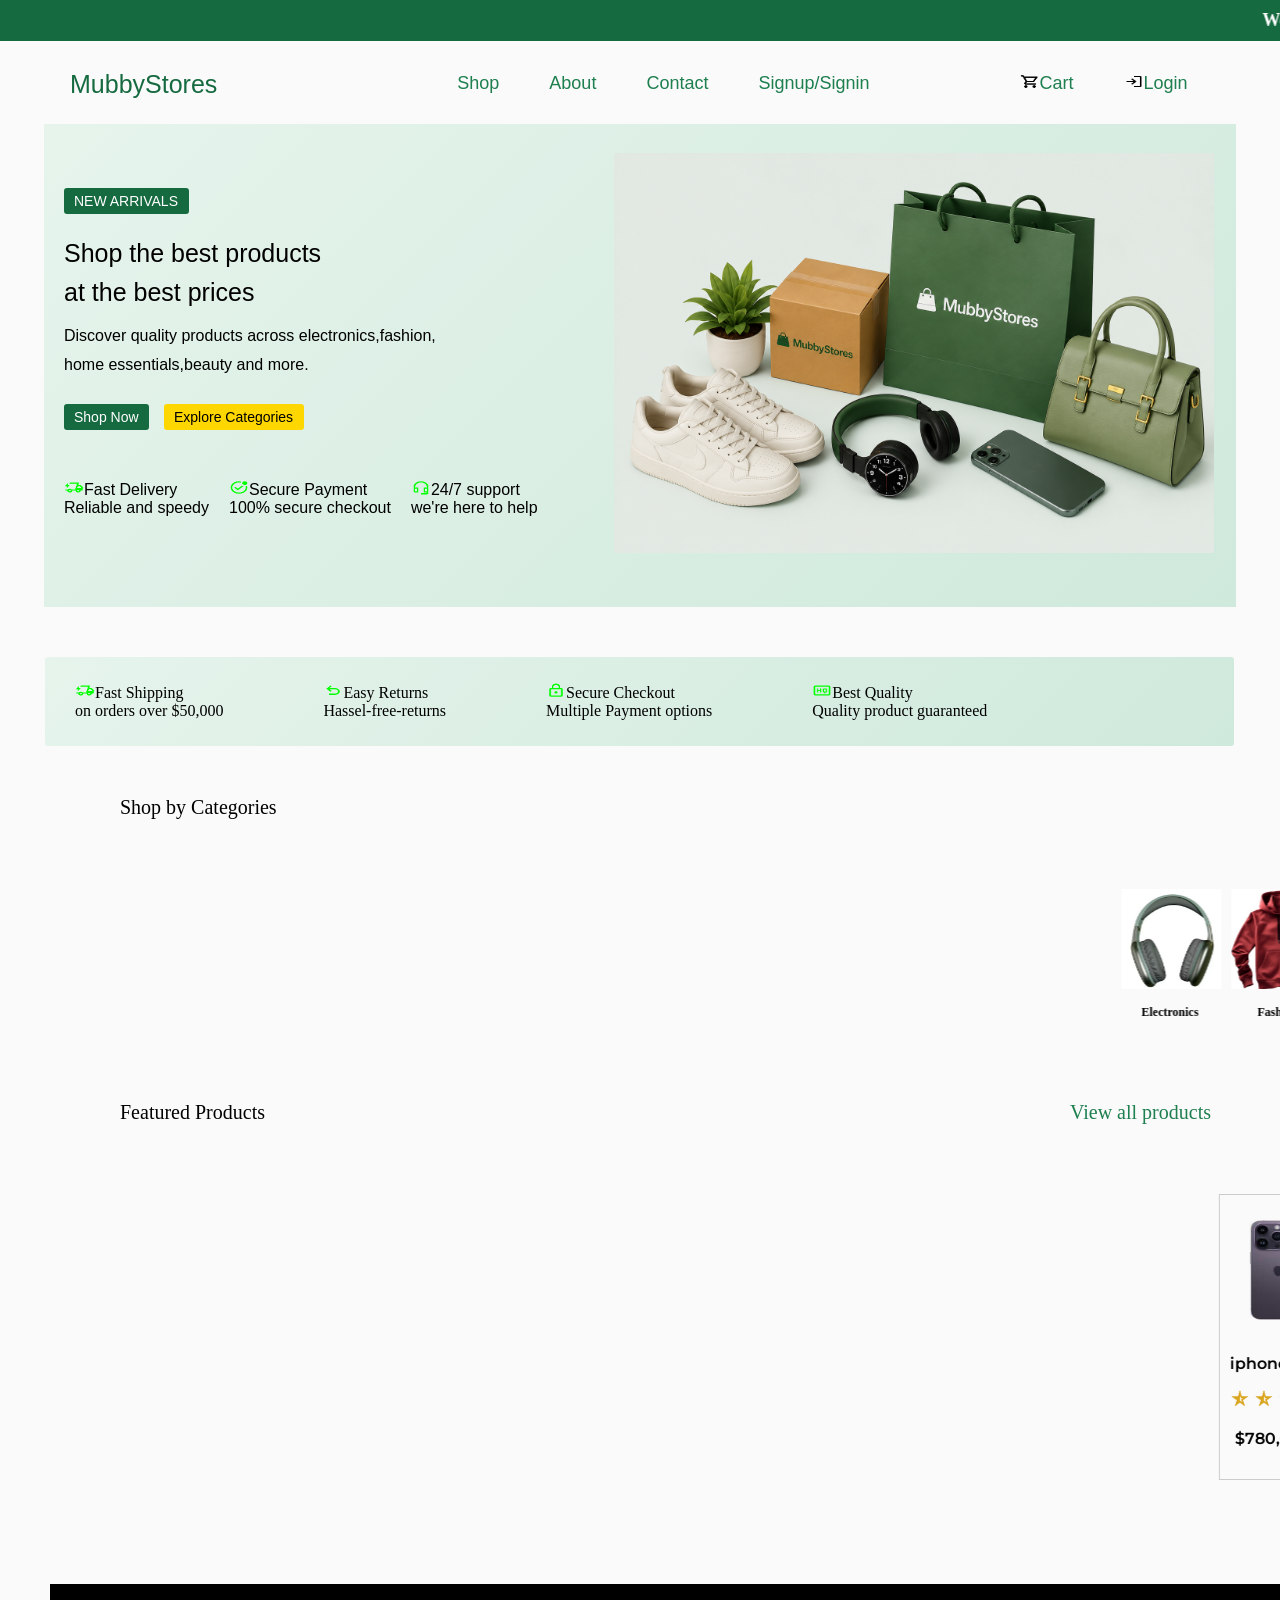
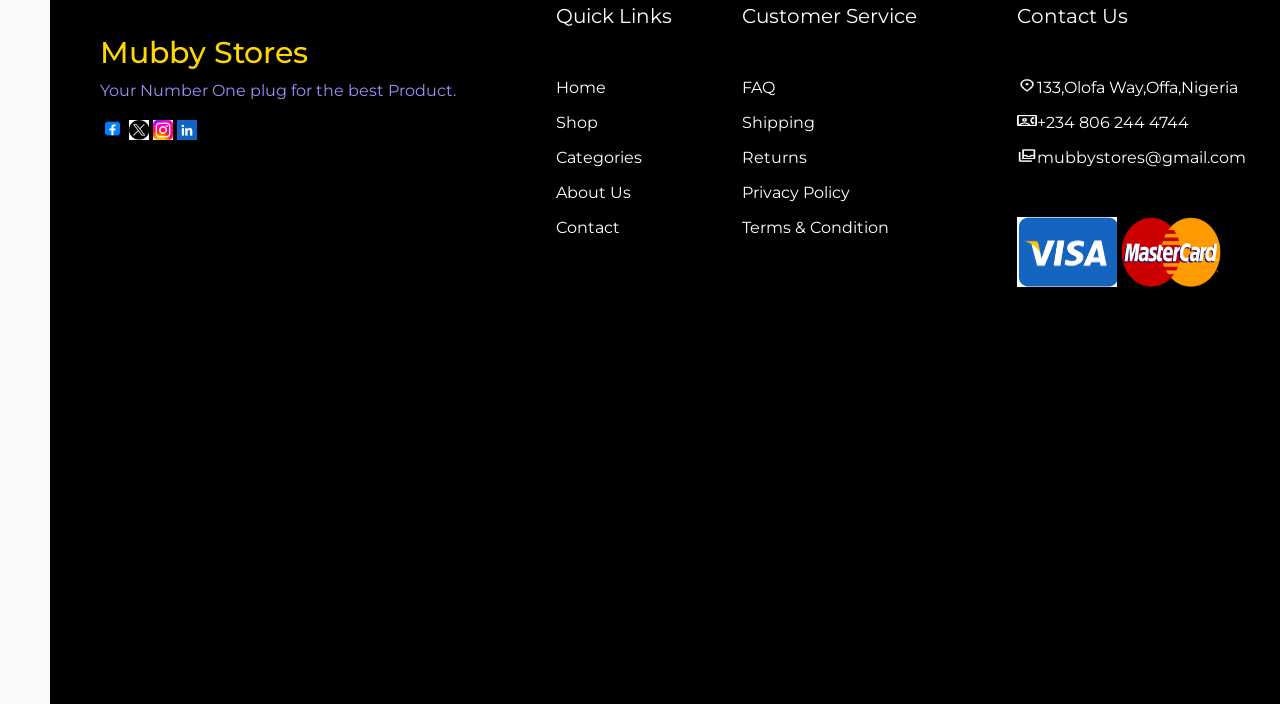
<file: index.html>
<!DOCTYPE html>
<html lang="en">
<head>
    <meta charset="UTF-8">
    <meta name="viewport" content="width=device-width, initial-scale=1.0">
    <title>MubbyStores</title>
    <link rel="stylesheet" href="index.css">
    <link rel="preconnect" href="https://fonts.googleapis.com">
<link rel="preconnect" href="https://fonts.gstatic.com" crossorigin>
<link href="https://fonts.googleapis.com/css2?family=Inter:ital,opsz,wght@0,14..32,800;1,14..32,800&family=Montserrat:ital,wght@0,100..900;1,100..900&family=Roboto:ital,wght@0,100..900;1,100..900&display=swap" rel="stylesheet">
   <link rel="stylesheet" href="https://fonts.googleapis.com/css2?family=Material+Symbols+Outlined:opsz,wght,FILL,GRAD@24,400,0,0&icon_names=search" />
    <link rel="preconnect" href="https://fonts.googleapis.com">
<link rel="preconnect" href="https://fonts.gstatic.com" crossorigin>
<link href="https://fonts.googleapis.com/css2?family=Inter:ital,opsz,wght@0,14..32,800;1,14..32,800&family=Montserrat:ital,wght@0,100..900;1,100..900&family=Playfair+Display:ital,wght@0,400..900;1,400..900&family=Roboto:ital,wght@0,100..900;1,100..900&display=swap" rel="stylesheet">
<link rel="preconnect" href="https://fonts.googleapis.com">
<link rel="preconnect" href="https://fonts.gstatic.com" crossorigin>
<link href="https://fonts.googleapis.com/css2?family=Inter:ital,opsz,wght@0,14..32,800;1,14..32,800&family=Montserrat:ital,wght@0,100..900;1,100..900&family=Playfair+Display:ital,wght@0,400..900;1,400..900&family=Roboto:ital,wght@0,100..900;1,100..900&display=swap" rel="stylesheet">




</head>
<body>
    <marquee behavior="scroll" direction="" class="you" scrollamount="10">
        Welcome to MubbyStores!         Flash Sale Now On - Enjoy Amazing Discounts on Selected Products!
    </marquee>
    <div class="one">
    <p class="two">MubbyStores</p>
   <nav class="nine" id="navLinks">
    <p><a href="shop.html" class="three" style="text-decoration: none; color: #1e7f4f;">Shop</a></p>
    <p class="four"><a href="about.html" style="text-decoration: none; color:#1e7f4f ;">About</a></p>
    <p class="five"><a href="contact.html" style="text-decoration: none; color: #1e7f4f;">Contact</a></p>
    <p class="six"><a href="signup.html" style="text-decoration: none; color:#1e7f4f;">Signup/Signin</a></p>
    <p class="seven"><a href="cart.html" style="text-decoration: none; color: #1e7f4f;"><img src="shopping_cart_24dp_000000_FILL0_wght400_GRAD0_opsz24.png" alt="" height="15px" width="20px">Cart</a></p>
    <p class="eight"><a href="login.html" style="text-decoration: none; color: #1e7f4f;"><img src="login_24dp_000000_FILL0_wght400_GRAD0_opsz24.png" alt="" height="15px" width="20px">Login</a></p>
   </nav>
   <button class="genpal" id="menuBtn">&#9776</button>
    
    </div>
    <div class="ten1">
        <div class="ten">
        <p class="eleven"><a href="" style="text-decoration: none; color: #ffffff;">NEW ARRIVALS</a></p>
        <p class="twelve">Shop the best products</p>
        <p class="thirteen">at the best prices</p>
        <p class="fourteen">Discover quality products across electronics,fashion,</p>
        <p class="fifteen">home essentials,beauty and more.</p>
        <div class="sixteen">
            <p class="seventeen"><a href="shop.html" style="text-decoration: none;color: #ffffff;">Shop Now</a></p>
            <p class="eighteen"><a href="" style="text-decoration: none;color: #000000;">Explore Categories</a></p>

        </div>
            <div class="nineteen">
                <div></div>
                <p class="twenty"><img src="delivery_truck_bolt_30dp_00FF00_FILL0_wght400_GRAD0_opsz24.png" alt="" height="15px" width="20px">Fast Delivery<br>Reliable and speedy</p>
                <p class="twentyone"><img src="check_circle_unread_30dp_00FF00_FILL0_wght400_GRAD0_opsz24.png" alt="" height="15px" width="20px">Secure Payment <br>100% secure checkout</p>
                <p class="twentytwo"><img src="headset_mic_30dp_00FF00_FILL0_wght400_GRAD0_opsz24.png" alt="" height="15px" width="20px">24/7 support <br>we're here to help</p>
            </div>
            <div class="twentythree">
            <img src="file_000000009ba871f4af49f8f3ced49081.png" alt="" height="400px " width="600px" class="saks">
            </div>
        
        </div>
    </div>
     <div class="twentyfour">
        <p><img src="delivery_truck_bolt_30dp_00FF00_FILL0_wght400_GRAD0_opsz24.png" alt="" height="15px" width="20px">Fast Shipping <br>on orders over $50,000</p>
        <p class="twentyfive"><img src="undo_30dp_00FF00_FILL0_wght400_GRAD0_opsz24.png" alt="" height="15px" width="20px">Easy Returns <br>Hassel-free-returns</p>
        <p class="twentysix"><img src="lock_30dp_00FF00_FILL0_wght400_GRAD0_opsz24.png" alt="" height="15px" width="20px">Secure Checkout <br>Multiple Payment options</p>
        <p class="twentyseven"><img src="high_quality_30dp_00FF00_FILL0_wght400_GRAD0_opsz24.png" alt="" height="15px" width="20px">Best Quality <br>Quality product guaranteed</p>
        
    </div>
         <p class="twentyeight">Shop by Categories </p>
         <marquee behavior="scroll" direction="left" scrollamount="10" loop="-1">
            <div class="thirty">
            <div>
           <img src="headset new3.jpg" alt="" height="100px" width="100px">
            <p class="thirtyone">Electronics</p>
            </div>
            <div class="thirtytwo">
            <img src="clothing img new.jpg" alt="" height="100px" width="100px">
            <p class="thirtythree">Fashion</p>
            </div>
            <div class="thirtyfour">
                <img src="golden nivea.jpeg" alt="" height="100px" width="50px">
                <p class="thirtyfive">Beauty& <br>Personal Care</p>
            </div>
            <div class="thirtysix">
                <img src="pot image new.jpg" alt="" height="100px" width="100px">
                <p class="thirtyseven">Home & <br>Kitchen</p>
            </div>
            <div class="thirtyeight">
                <img src="phoneimagenew.jpeg" alt="" height="100px" width="100px">
                <p class="thirtynine">Phones &Tablets</p>
            </div>
            <div class="fourty">
                <img src="laptop image.jpeg" alt="" height="100px " width="100px">
                <p class="fourtyone">Computers & <br>Accessories</p>
            </div>
            <div class="fourtytwo">
                <img src="ball image.jpeg" alt="" height="100px" width="100px">
                <p class="fourtythree">Sports & <br>outdoors</p>
            </div>
            <div class="fourtyfour">
                <img src="teddy bear.avif" alt="" height="100px" width="100px">
                <p class="fourtyfive">Baby&Kids</p>
            </div>
            <div class="fourtysix">
                <img src="book image.jpeg" alt="" height="100px" width="100px">
                <p class="fourtyseven">Books& <br>Stationary</p>
            </div>
            <div class="fourtyeight">
                <img src="dumb image.jpeg" alt="" height="100px" width="100px">
                <p class="fourtynine">Health&wellness</p>
            </div>
         </div>
         </marquee>
         
         <p class="fifty">Featured Products <a href="shop.html" style="text-decoration: none; color: #1e7f4f;" class="twentynine">View all products</a></p>
          <marquee behavior="" direction="">
         <div class="fiftyone">
            <header></header>

         <div class="fiftyseven">
            <img src="iphone 14 image5.avif" alt="" height="100px" width="100px " class="fiftynine">
            <p class="fiftysix">iphone 14 Pro Max</p>
            <p>
            <img src="star_rate_half_30dp_DAA520_FILL0_wght400_GRAD0_opsz24.png" alt="" height="20px">
            <img src="star_rate_half_30dp_DAA520_FILL0_wght400_GRAD0_opsz24.png" alt="" height="20px">
            <img src="star_rate_half_30dp_DAA520_FILL0_wght400_GRAD0_opsz24.png" alt="" height="20px">
            <img src="star_rate_half_30dp_DAA520_FILL0_wght400_GRAD0_opsz24.png" alt="" height="20px" >
            <img src="star_rate_half_30dp_DAA520_FILL0_wght400_GRAD0_opsz24.png" alt="" height="20px">
           </p>
           <p class="fiftythree">$780,000</p>
          </div>
          <div class="fiftyeight">
            <img src="headset new3.jpg" alt=""  height="100px" width="100px" class="fiftytwo">
            <p class="fiftyfour">Sony WH-1000XM5</p>
            <p class="fiftyfive">Wireless Headphones</p>
            <p class="apple">
            <img src="star_rate_half_30dp_DAA520_FILL0_wght400_GRAD0_opsz24.png" alt="" height="20px">
            <img src="star_rate_half_30dp_DAA520_FILL0_wght400_GRAD0_opsz24.png" alt="" height="20px">
            <img src="star_rate_half_30dp_DAA520_FILL0_wght400_GRAD0_opsz24.png" alt="" height="20px">
            <img src="star_rate_half_30dp_DAA520_FILL0_wght400_GRAD0_opsz24.png" alt="" height="20px" >
            <img src="star_rate_half_30dp_DAA520_FILL0_wght400_GRAD0_opsz24.png" alt="" height="20px">
            <p class="ball">$320,000</p>
           </p>
          </div>
          <div class="twonineteen">
            <img src="blender img.jpeg" alt="" height="120px" width="70px" class="twotwenty">
            <p class="twotwentyone">Binatone Blender</p>
            <p class="twotwentytwo">with Grinder</p>
            <p class="twotwentythree">
            <img src="star_rate_half_30dp_DAA520_FILL0_wght400_GRAD0_opsz24.png" alt="" height="20px">
            <img src="star_rate_half_30dp_DAA520_FILL0_wght400_GRAD0_opsz24.png" alt="" height="20px">
            <img src="star_rate_half_30dp_DAA520_FILL0_wght400_GRAD0_opsz24.png" alt="" height="20px">
            <img src="star_rate_half_30dp_DAA520_FILL0_wght400_GRAD0_opsz24.png" alt="" height="20px">
            <img src="star_rate_half_30dp_DAA520_FILL0_wght400_GRAD0_opsz24.png" alt="" height="20px">
            </p>
            <p class="twotwentyfour">$35,000</p>
          </div>
          <div class="twotwentyfive">
            <img src="wristwatch1.avif" alt="" height="100px" width="100px" class="twotwentysix">
            <p class="twotwentyseven">Samsung Galaxy</p>
            <p class="twotwentyeight">Watch 6 Classic</p>
            <p class="twotwentynine">
            <img src="star_rate_half_30dp_DAA520_FILL0_wght400_GRAD0_opsz24.png" alt="" height="20px">
            <img src="star_rate_half_30dp_DAA520_FILL0_wght400_GRAD0_opsz24.png" alt="" height="20px">
            <img src="star_rate_half_30dp_DAA520_FILL0_wght400_GRAD0_opsz24.png" alt="" height="20px">
            <img src="star_rate_half_30dp_DAA520_FILL0_wght400_GRAD0_opsz24.png" alt="" height="20px">
            <img src="star_rate_half_30dp_DAA520_FILL0_wght400_GRAD0_opsz24.png" alt="" height="20px">
            </p>
            <p class="twothirty">$210,000</p>
          </div>
          <div class="twothirtyone">
            <img src="airforceimg.jpg" alt="" height="50px" width="100px" class="twothirtytwo">
            <p class="twothirtythree">Nike Air Force 1'07</p>
            <p class="twothirtyfour">Men's Shoes</p>
            <p class="twothirtyfive">
            <img src="star_rate_half_30dp_DAA520_FILL0_wght400_GRAD0_opsz24.png" alt="" height="20px">
            <img src="star_rate_half_30dp_DAA520_FILL0_wght400_GRAD0_opsz24.png" alt="" height="20px">
            <img src="star_rate_half_30dp_DAA520_FILL0_wght400_GRAD0_opsz24.png" alt="" height="20px">
            <img src="star_rate_half_30dp_DAA520_FILL0_wght400_GRAD0_opsz24.png" alt="" height="20px">
            <img src="star_rate_half_30dp_DAA520_FILL0_wght400_GRAD0_opsz24.png" alt="" height="20px">
            </p>
            <p class="twothirtysix">$90,000</p>
          </div>
         </div>
         </marquee>

    
           <div class="sixtysix">
            <div class="sixtyfive">
                <p class="sixtyseven">Mubby Stores</p>
                <p class="sixtyeight">Your Number One plug for the best Product.</p><br>
                <div class="sixtynine">
                <a href=""><img src="book icon.webp" alt="" height="23px" width="25px" style="border-radius: 5px;" ></a>
                <a href=""><img src="X icon.png" alt=""  height="20px" width="20px " ></a>
                <a href=""><img src="IG icon.jpeg" alt=""  height="20px" width="20px"></a>
                <a href=""><img src="linked img.jpeg" alt=""  height="20px" width="20px"></a>
                </div>
            </div>
            <div class="seventy">
                <p class="seventyone">Quick Links</p>
                <p><a href="index.html" style="text-decoration: none; color: #ffffff;">Home</a></p>
                <p><a href="shop.html" style="text-decoration: none; color: #ffffff;">Shop</a></p>
                <p><a href="" style="text-decoration: none; color: #ffffff;">Categories</a></p>
                <p><a href="about.html" style="text-decoration: none; color: #ffffff;">About Us</a></p>
                <p><a href="contact.html" style="text-decoration: none; color: #ffffff;">Contact</a></p>

            </div>
            <div class="seventytwo">
                <p class="seventythree">Customer Service</p>
                <p><a href="" style="text-decoration: none; color: #ffffff;">FAQ</a></p>
                <p><a href="" style="text-decoration: none; color: #ffffff;">Shipping</a></p>
                <p><a href="" style="text-decoration: none; color: #ffffff;">Returns</a></p>
                <p><a href="" style="text-decoration: none; color: #ffffff;">Privacy Policy</a></p>
                <p><a href="" style="text-decoration: none; color: #ffffff;">Terms & Condition</a></p>

            </div>
            <div class="seventyfour">
                <p class="seventyfive">Contact Us</p>
                <p><img src="location_on_23dp_FFFFFF_FILL0_wght400_GRAD0_opsz24.png" alt="" height="15px" width="20px">133,Olofa Way,Offa,Nigeria</p>
                <p><img src="contact_phone_23dp_FFFFFF_FILL0_wght400_GRAD0_opsz24.png" alt="" height="15px" width="20px">+234 806 244 4744</p>
                <p><img src="all_inbox_23dp_FFFFFF_FILL0_wght400_GRAD0_opsz24.png" alt="" height="15px" width="20px">mubbystores@gmail.com</p>
                <div class="seventysix">
                <img src="visa.png" alt="" height="70px" width="100px">
                <img src="mastercard.png" alt="" height="70px" width="100px">
                </div>
                

        
            </div>
           </div>
           <script src="index.js"></script>
           

</body>
</html>
</file>
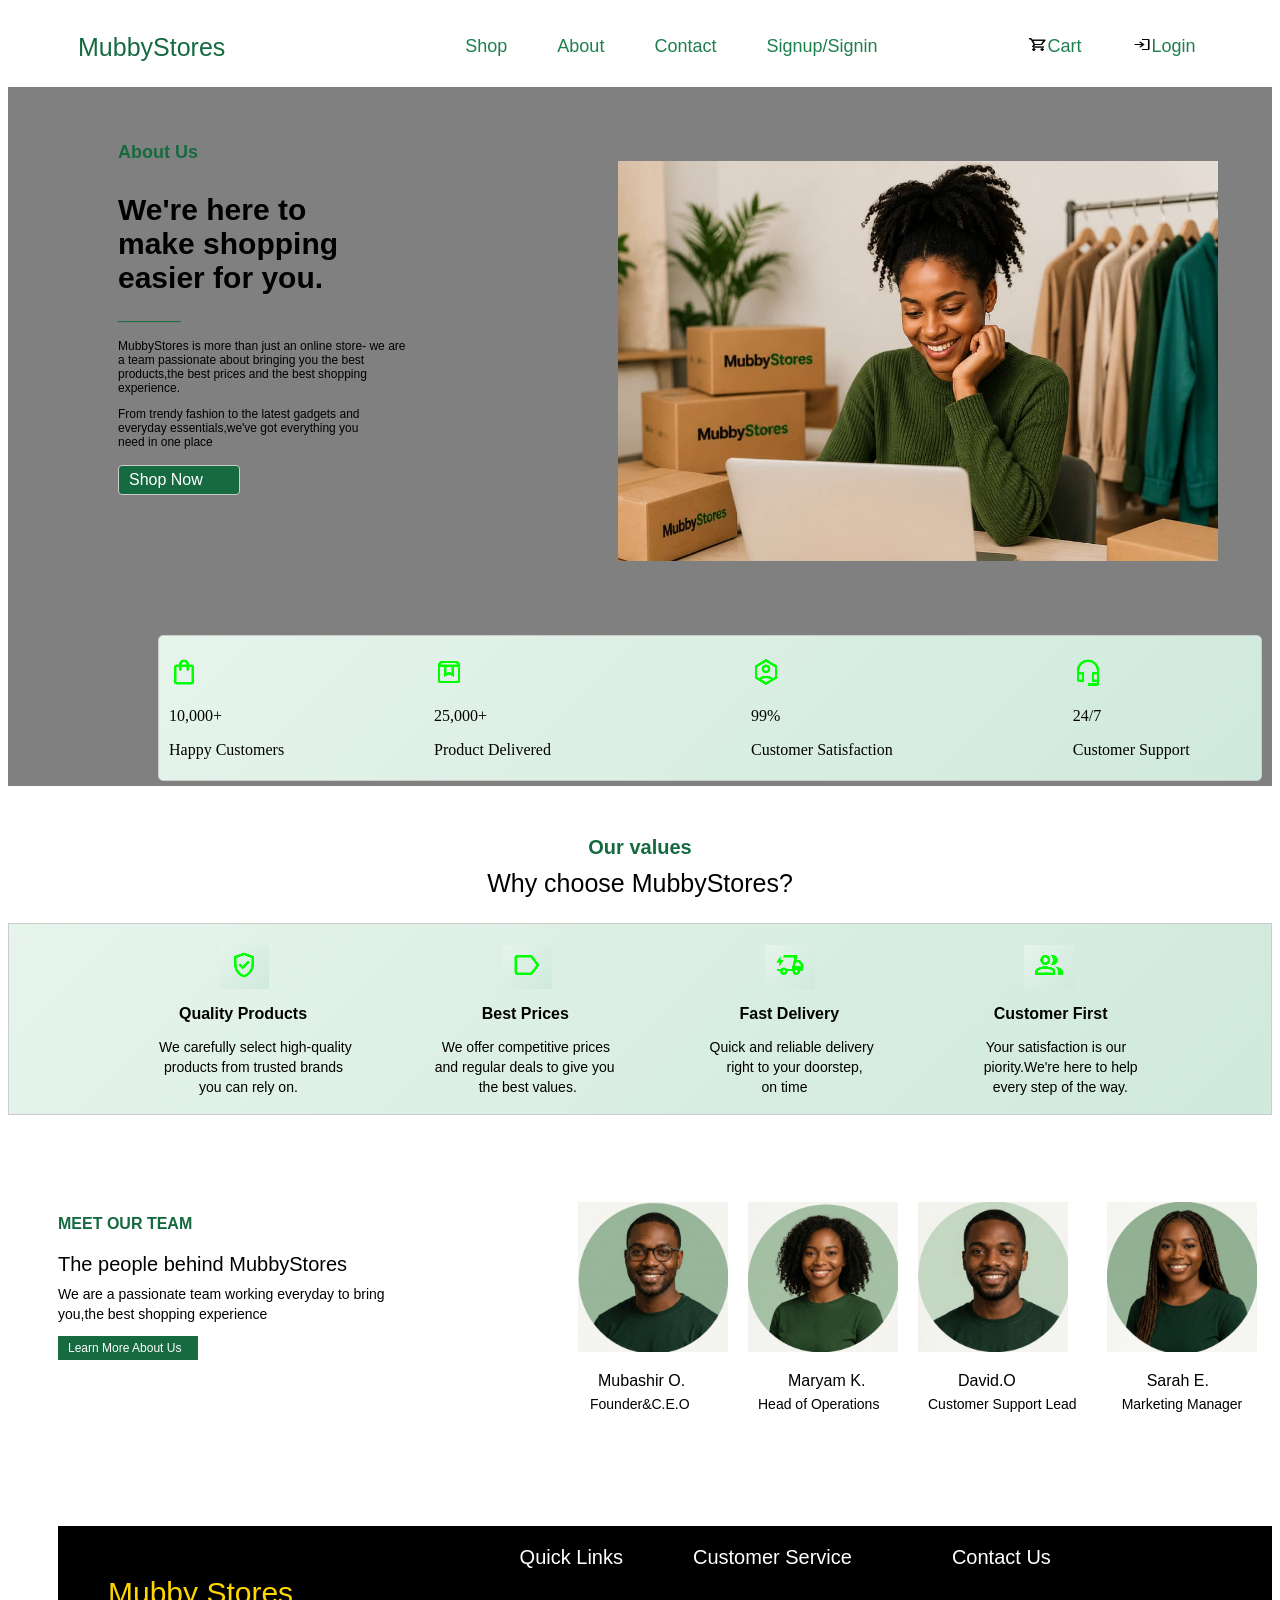
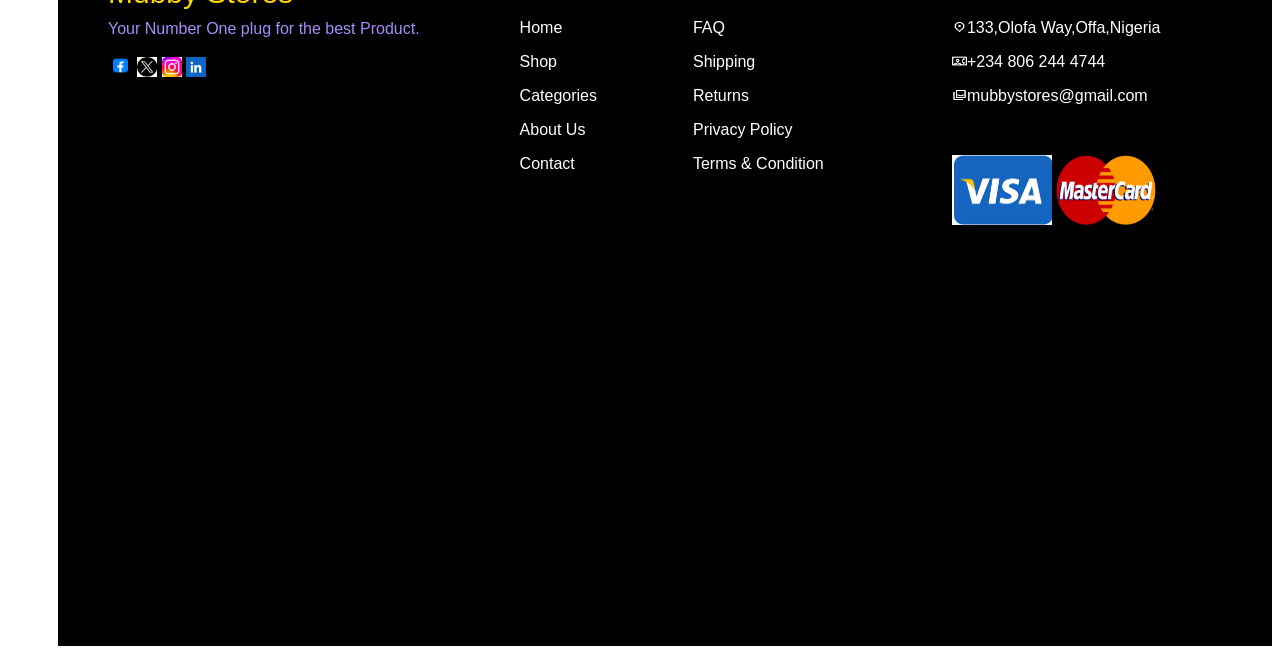
<file: about.html>
<!DOCTYPE html>
<html lang="en">
<head>
    <meta charset="UTF-8">
    <meta name="viewport" content="width=device-width, initial-scale=1.0">
    <title>About</title>
    <link rel="stylesheet" href="about.css">
</head>
<body>
     <div class="one">
    <p class="two">MubbyStores</p>
   <nav class="nine" id="navLinks">
    <p><a href="shop.html" class="three" style="text-decoration: none; color: #1e7f4f;">Shop</a></p>
    <p class="four"><a href="about.html" style="text-decoration: none; color:#1e7f4f ;">About</a></p>
    <p class="five"><a href="contact.html" style="text-decoration: none; color: #1e7f4f;">Contact</a></p>
    <p class="six"><a href="signup.html" style="text-decoration: none; color:#1e7f4f;">Signup/Signin</a></p>
    <p class="seven"><a href="cart.html" style="text-decoration: none; color: #1e7f4f;"><img src="shopping_cart_24dp_000000_FILL0_wght400_GRAD0_opsz24.png" alt="" height="15px" width="20px">Cart</a></p>
    <p class="eight"><a href="login.html" style="text-decoration: none; color: #1e7f4f;"><img src="login_24dp_000000_FILL0_wght400_GRAD0_opsz24.png" alt="" height="15px" width="20px">Login</a></p>
   </nav>
   <button class="genpal" id="menuBtn">&#9776</button>
    
    </div>
    <div class="onefourtyeight">
    <div class="onethirtysix">
    <p class="onethirtyseven">About Us</p>
    <p class="onethirtyeight">We're here to <br> make shopping <br>easier for you. </p>
    <p class="onethirtynine">_______</p>
    <p class="onefourty">MubbyStores is more than just an online store- we are <br> a team passionate about bringing you the best <br> products,the best prices and the best shopping <br> experience.</p>
    <p class="onefourtyone">From trendy fashion to the latest gadgets and <br>everyday essentials,we've got everything you <br> need in one place</p>
    <p class="onefourtytwo"><a href="" style="text-decoration: none;color: #ffffff;">Shop Now</a></p>
    <img src="mubbystores1.jpeg" alt="" height="400px" width="600px" class="onefourtythree">
    </div>
    <div class="onefourtyfour">
        <div>
            <p><img src="shopping_bag_30dp_00FF00_FILL0_wght400_GRAD0_opsz24.png" alt=""></p>
            <p>10,000+ </p>
            <p>Happy Customers</p>
            </div>
            <div class="onefourtyseven">
                <p><img src="box_30dp_00FF00_FILL0_wght400_GRAD0_opsz24.png" alt=""></p>
                <p>25,000+</p>
                <p>Product Delivered</p>
            </div>
            <div class="onefourtysix">
                <p><img src="identity_platform_30dp_00FF00_FILL0_wght400_GRAD0_opsz24.png" alt=""></p>
                <p>99%</p>
                <p>Customer Satisfaction</p>
                </div>
                <div class="onefourtyfive">
                    <p><img src="headset_mic_30dp_00FF00_FILL0_wght400_GRAD0_opsz24.png" alt=""></p>
                    <p>24/7</p>
                    <p>Customer Support</p>
                    </div>
                </div>
                </div>
                <div class="onefiftyone">
                <p class="onefourtynine">Our values</p>
                <p class="onefifty">Why choose MubbyStores?</p>
                <div class="onefiftythree">
                    <div class="recti">
                <div class="onefiftytwo">
                    <p class="onefiftyseven"><img src="verified_user_30dp_00FF00_FILL0_wght400_GRAD0_opsz24.png" alt=""></p>
                    <p class="onefiftyeight">Quality Products</p>
                    <p class="onefiftynine">We carefully select high-quality</p>
                    <p class="onesixty">products from trusted brands</p>
                    <p class="onesixtyone">you can rely on.</p>
                </div>
                <div class="onefiftysix">
                    <p class="onesixtytwo"><img src="label_30dp_00FF00_FILL0_wght400_GRAD0_opsz24.png" alt=""></p>
                    <p class="onesixtythree">Best Prices</p>
                    <p class="onesixtyfour">We offer competitive prices</p>
                    <p class="onesixtyfive">and regular deals to give you</p>
                    <p class="onesixtysix">the best values.</p>
                </div>
                <div class="onefiftyfive">
                    <p class="onesixtyseven"><img src="delivery_truck_bolt_30dp_00FF00_FILL0_wght400_GRAD0_opsz24.png" alt=""></p>
                    <p class="onesixtyeight">Fast Delivery</p>
                    <p class="onesixtynine">Quick and reliable delivery</p>
                    <p class="oneseventy">right to your doorstep,</p>
                    <p class="oneseventyone">on time</p>
                </div>
                <div class="onefiftyfour">
                    <p class="oneseventwo"><img src="group_30dp_00FF00_FILL0_wght400_GRAD0_opsz24.png" alt=""></p>
                    <p class="oneseventhree">Customer First</p>
                    <p class="onesevenfour">Your satisfaction is our</p>
                    <p class="oneseventyfive">piority.We're here to help</p>
                    <p class="oneseventysix">every step of the way.</p>
                </div>
                </div>
                </div>
                </div>
                <div class="onesevenseven">
                    <div class="tify">
                        <p class="oneseveneight">MEET OUR TEAM</p>
                        <p class="onesevennine">The people behind MubbyStores</p>
                        <p class="oneeighty">We are a passionate team working everyday to bring</p>
                        <p class="oneeightone">you,the best shopping experience</p>
                        <p class="oneeighttwo"><a href="" style="text-decoration: none;color: #ffffff;">Learn More About Us</a></p>
                    </div>
                    <div class="oneeightthree">
                        <div class="oneninethree">
                        <img src="IMG_20260508_125856.jpg" alt="" height="150px" width="150px">
                        <p class="oneninefour">Mubashir O.</p>
                        <p class="oneninefive">Founder&C.E.O</p>
                        </div>
                        <div class="onenine">
                        <img src="IMG_20260508_130015.jpg" alt=""  height="150px" width="150px">
                        <p class="onenineone">Maryam K.</p>
                        <p class="oneninetwo">Head of Operations</p>
                        </div>
                        <div class="oneeightseven">
                        <img src="IMG_20260508_125711.jpg" alt=""  height="150px" width="150px">
                        <p class="oneeighteight">David.O</p>
                        <p class="oneeightnine">Customer Support Lead</p>
                        </div>
                        <div class="oneeightfour">
                        <img src="IMG_20260508_125526.jpg" alt=""  height="150px" width="150px">
                        <p class="oneeightfive">Sarah E.</p>
                        <p class="oneeightsix">Marketing Manager</p>
                        </div>
                    </div>
                </div>
 <div class="sixtysix">
            <div class="sixtyfive">
                <p class="sixtyseven">Mubby Stores</p>
                <p class="sixtyeight">Your Number One plug for the best Product.</p><br>
                <div class="sixtynine">
                <a href=""><img src="book icon.webp" alt="" height="23px" width="25px" style="border-radius: 5px;" ></a>
                <a href=""><img src="X icon.png" alt=""  height="20px" width="20px " ></a>
                <a href=""><img src="IG icon.jpeg" alt=""  height="20px" width="20px"></a>
                <a href=""><img src="linked img.jpeg" alt=""  height="20px" width="20px"></a>
                </div>
            </div>
            <div class="seventy">
                <p class="seventyone">Quick Links</p>
                <p><a href="index.html" style="text-decoration: none; color: #ffffff;">Home</a></p>
                <p><a href="shop.html" style="text-decoration: none; color: #ffffff;">Shop</a></p>
                <p><a href="" style="text-decoration: none; color: #ffffff;">Categories</a></p>
                <p><a href="about.html" style="text-decoration: none; color: #ffffff;">About Us</a></p>
                <p><a href="contact.html" style="text-decoration: none; color: #ffffff;">Contact</a></p>

            </div>
            <div class="seventytwo">
                <p class="seventythree">Customer Service</p>
                <p><a href="" style="text-decoration: none; color: #ffffff;">FAQ</a></p>
                <p><a href="" style="text-decoration: none; color: #ffffff;">Shipping</a></p>
                <p><a href="" style="text-decoration: none; color: #ffffff;">Returns</a></p>
                <p><a href="" style="text-decoration: none; color: #ffffff;">Privacy Policy</a></p>
                <p><a href="" style="text-decoration: none; color: #ffffff;">Terms & Condition</a></p>

            </div>
            <div class="seventyfour">
                <p class="seventyfive">Contact Us</p>
                <p><img src="location_on_23dp_FFFFFF_FILL0_wght400_GRAD0_opsz24.png" alt="" height="12px" width="15px">133,Olofa Way,Offa,Nigeria</p>
                <p><img src="contact_phone_23dp_FFFFFF_FILL0_wght400_GRAD0_opsz24.png" alt="" height="12px" width="15px">+234 806 244 4744</p>
                <p><img src="all_inbox_23dp_FFFFFF_FILL0_wght400_GRAD0_opsz24.png" alt="" height="12px" width="15px">mubbystores@gmail.com</p>
                <div class="seventysix">
                <img src="visa.png" alt="" height="70px" width="100px">
                <img src="mastercard.png" alt="" height="70px" width="100px">
                </div>
                

        
            </div>
           </div>
           <script src="about.js"></script>
</body>
</html>
</file>
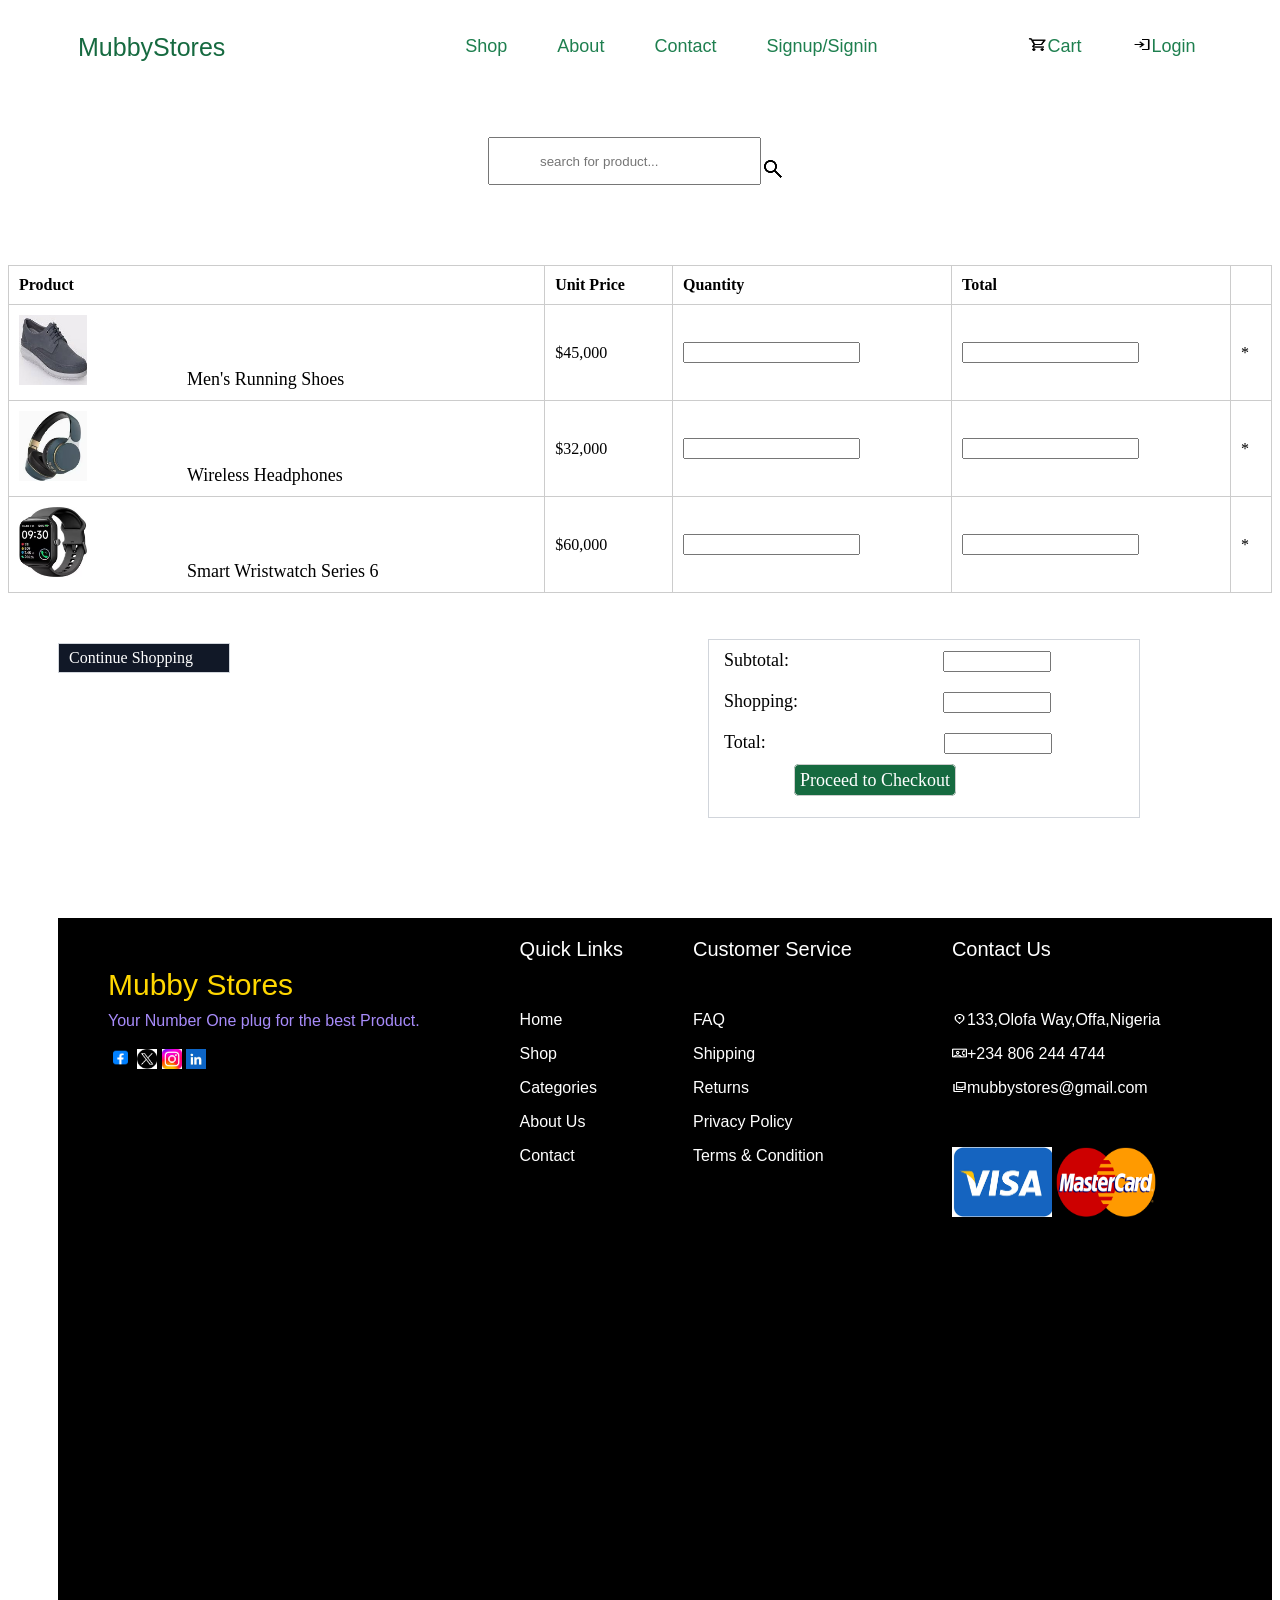
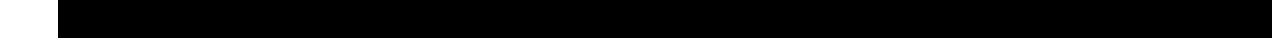
<file: cart.html>
<!DOCTYPE html>
<html lang="en">
<head>
    <meta charset="UTF-8">
    <meta name="viewport" content="width=device-width, initial-scale=1.0">
    <title>Cart</title>
    <link rel="stylesheet" href="cart.css">
</head>
<body>
        <div class="one">
    <p class="two">MubbyStores</p>
   <nav class="nine" id="navLinks">
    <p><a href="shop.html" class="three" style="text-decoration: none; color: #1e7f4f;">Shop</a></p>
    <p class="four"><a href="about.html" style="text-decoration: none; color:#1e7f4f ;">About</a></p>
    <p class="five"><a href="contact.html" style="text-decoration: none; color: #1e7f4f;">Contact</a></p>
    <p class="six"><a href="signup.html" style="text-decoration: none; color:#1e7f4f;">Signup/Signin</a></p>
    <p class="seven"><a href="cart.html" style="text-decoration: none; color: #1e7f4f;"><img src="shopping_cart_24dp_000000_FILL0_wght400_GRAD0_opsz24.png" alt="" height="15px" width="20px">Cart</a></p>
    <p class="eight"><a href="login.html" style="text-decoration: none; color: #1e7f4f;"><img src="login_24dp_000000_FILL0_wght400_GRAD0_opsz24.png" alt="" height="15px" width="20px">Login</a></p>
   </nav>
   <button class="genpal" id="menuBtn">&#9776</button>
    </div>
    <div class="ninetythree">
     <input type="search" name="" id="" placeholder="search for product..." class="ninetysix">
    <a href="">  <img src="search_24dp_000000_FILL0_wght400_GRAD0_opsz24.png" alt="" class="ninetynine"></a>

    </div>
    <table>
        <tr>
        <th>Product</th>
        <th> Unit Price</th>
        <th>Quantity</th>
        <th>Total</th>
        <th></th>
        </tr>
        <tr>
            <td><img src="categories shoe.jpeg" alt="" height="70px" width="68px"><a href="" style="text-decoration: none; color: #000000;" class="hundred">Men's Running Shoes</a></td>
            <td>$45,000</td>
            <td><input type="number" name="" id="" min="1"></td>
            <td><input type="number" name="" id="" min="45000"></td>
            <td>*</td>
        </tr>
        <tr>
            <td><img src="headset collab 1.avif" alt="" height="70px" width="68px"><a href="" style="text-decoration: none; color: #000000;" class="hundredone">Wireless Headphones</a></td>
            <td>$32,000</td>
            <td><input type="number" name="" id="" min="1"></td>
            <td><input type="number" name="" id="" min="32000"></td>
            <td>*</td>
        </tr>
        <tr>
            <td><img src="wristwatch1.avif" alt="" height="70px" width="68px"><a href="" style="text-decoration: none; color: #000000;" class="hundredtwo">Smart Wristwatch Series 6</a></td>
            <td>$60,000</td>
            <td><input type="number" name="" id="" min="1"></td>
            <td><input type="number" name="" id="" min="60000"></td>
            <td>*</td>
        </tr>
    </table>
    <p class="hundredthree"><a href="" style="text-decoration: none; color: #ffffff;">Continue Shopping</a></p>
    <div class="hundredfour">
        <label for="total" class="hundredfive">Subtotal:</label>
        <input type="number" name="total" id="total" class="hundredsix"><br>
        <label for="shop" class="hundredseven">Shopping:</label>
        <input type="number" name="shop" id="shop" class="hundredeight"><br>
        <label for="sum" class="hundrednine">Total:</label>
        <input type="number" name="sum" id="sum" class="hundredten">
        <!-- <p class="hundredeleven">Proceed to Checkout</p> -->
         <p><a href="" class="hundredeleven" style="color: #ffffff;text-decoration: none;">Proceed to Checkout</a></p>
    </div>
     <div class="sixtysix">
            <div class="sixtyfive">
                <p class="sixtyseven">Mubby Stores</p>
                <p class="sixtyeight">Your Number One plug for the best Product.</p><br>
                <div class="sixtynine">
                <a href=""><img src="book icon.webp" alt="" height="23px" width="25px" style="border-radius: 5px;" ></a>
                <a href=""><img src="X icon.png" alt=""  height="20px" width="20px " ></a>
                <a href=""><img src="IG icon.jpeg" alt=""  height="20px" width="20px"></a>
                <a href=""><img src="linked img.jpeg" alt=""  height="20px" width="20px"></a>
                </div>
            </div>
            <div class="seventy">
                <p class="seventyone">Quick Links</p>
                <p><a href="index.html" style="text-decoration: none; color: #ffffff;">Home</a></p>
                <p><a href="shop.html" style="text-decoration: none; color: #ffffff;">Shop</a></p>
                <p><a href="" style="text-decoration: none; color: #ffffff;">Categories</a></p>
                <p><a href="about.html" style="text-decoration: none; color: #ffffff;">About Us</a></p>
                <p><a href="contact.html" style="text-decoration: none; color: #ffffff;">Contact</a></p>

            </div>
            <div class="seventytwo">
                <p class="seventythree">Customer Service</p>
                <p><a href="" style="text-decoration: none; color: #ffffff;">FAQ</a></p>
                <p><a href="" style="text-decoration: none; color: #ffffff;">Shipping</a></p>
                <p><a href="" style="text-decoration: none; color: #ffffff;">Returns</a></p>
                <p><a href="" style="text-decoration: none; color: #ffffff;">Privacy Policy</a></p>
                <p><a href="" style="text-decoration: none; color: #ffffff;">Terms & Condition</a></p>

            </div>
            <div class="seventyfour">
                <p class="seventyfive">Contact Us</p>
                <p><img src="location_on_23dp_FFFFFF_FILL0_wght400_GRAD0_opsz24.png" alt="" height="12px" width="15px">133,Olofa Way,Offa,Nigeria</p>
                <p><img src="contact_phone_23dp_FFFFFF_FILL0_wght400_GRAD0_opsz24.png" alt="" height="12px" width="15px">+234 806 244 4744</p>
                <p><img src="all_inbox_23dp_FFFFFF_FILL0_wght400_GRAD0_opsz24.png" alt="" height="12px" width="15px">mubbystores@gmail.com</p>
                <div class="seventysix">
                <img src="visa.png" alt="" height="70px" width="100px">
                <img src="mastercard.png" alt="" height="70px" width="100px">
                </div>
                

        
            </div>
           </div>
           <script src="cart.js"></script>
</body>
</html>
</file>
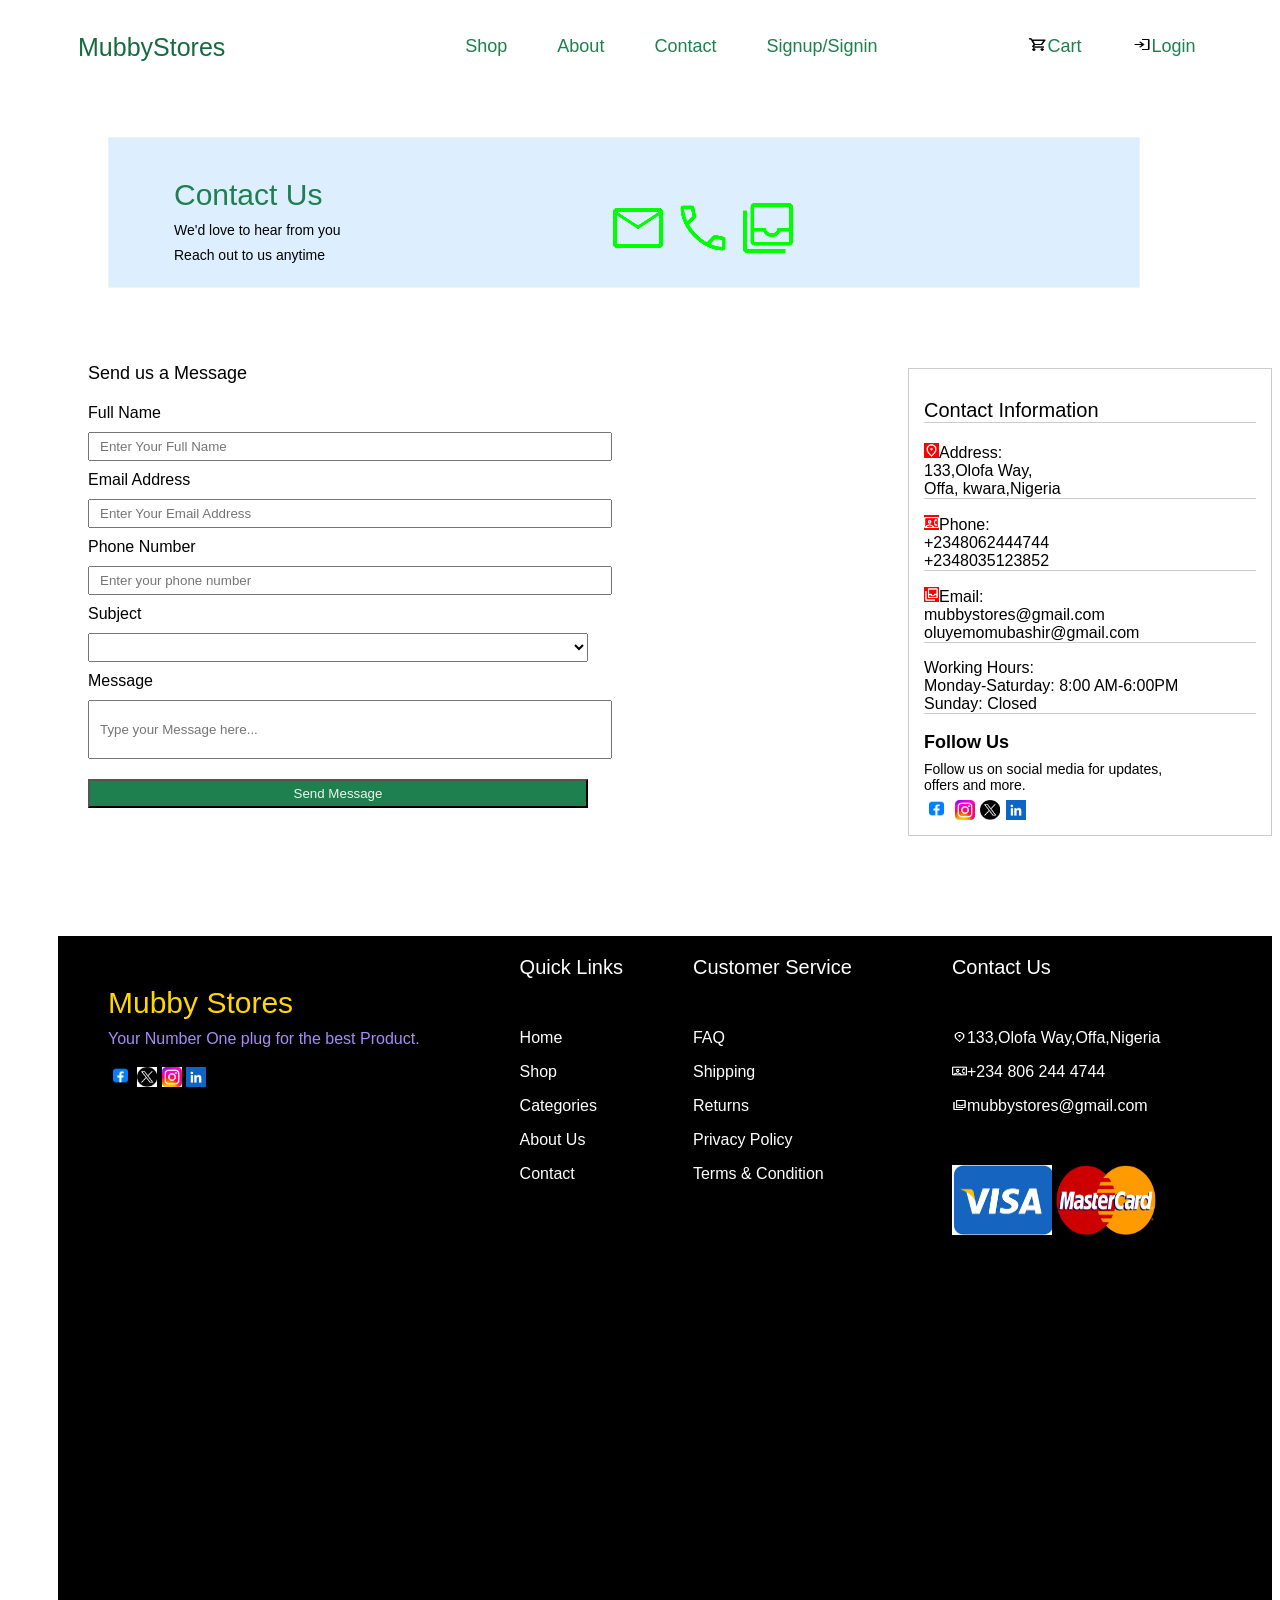
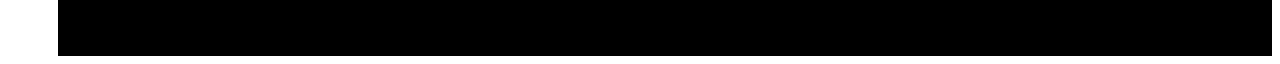
<file: contact.html>
<!DOCTYPE html>
<html lang="en">
<head>
    <meta charset="UTF-8">
    <meta name="viewport" content="width=p, initial-scale=1.0">
    <title>Contact</title>
    <link rel="stylesheet" href="contact.css">
</head>
<body>
      <div class="one">
    <p class="two">MubbyStores</p>
   <nav class="nine" id="navLinks">
    <p><a href="shop.html" class="three" style="text-decoration: none; color: #1e7f4f;">Shop</a></p>
    <p class="four"><a href="about.html" style="text-decoration: none; color:#1e7f4f ;">About</a></p>
    <p class="five"><a href="contact.html" style="text-decoration: none; color: #1e7f4f;">Contact</a></p>
    <p class="six"><a href="signup.html" style="text-decoration: none; color:#1e7f4f;">Signup/Signin</a></p>
    <p class="seven"><a href="cart.html" style="text-decoration: none; color: #1e7f4f;"><img src="shopping_cart_24dp_000000_FILL0_wght400_GRAD0_opsz24.png" alt="" height="15px" width="20px">Cart</a></p>
    <p class="eight"><a href="login.html" style="text-decoration: none; color: #1e7f4f;"><img src="login_24dp_000000_FILL0_wght400_GRAD0_opsz24.png" alt="" height="15px" width="20px">Login</a></p>
   </nav>
  <button class="genpal" id="menuBtn">&#9776</button>

    
    </div>
    <div class="hundredtwelve">
        <p class="hundredthirteen">Contact Us</p>
        <p class="hundredfifteen">We'd love to hear from you</p>
        <p class="hundredsixteen">Reach out to us anytime</p>
    </div>
    <div class="hundredfourteen">
        <img src="mail_60dp_00FF00_FILL0_wght400_GRAD0_opsz48.png" alt="">
        <img src="call_60dp_00FF00_FILL0_wght400_GRAD0_opsz48.png" alt="">
        <img src="all_inbox_60dp_00FF00_FILL0_wght400_GRAD0_opsz48.png" alt="">

    </div>
    <div class="hundrednineteen">
        <p class="hundredeighteen">Send us a Message</p>
   <form action="https://formspree.io/f/xkjrnopn" method="post" class="hundredseventeen">
    <label for="name">Full Name</label><br>
    <input type="text" name="name" id="name" placeholder="Enter Your Full Name" required class="hundredtwenty"><br>
    <label for="mail">Email Address</label><br>
    <input type="text" name="mail" id="mail" placeholder="Enter Your Email Address"  required class="hundredtwentyone"><br>
    <label for="number">Phone Number</label><br>
    <input type="tel" name="number" id="number" placeholder="Enter your phone number"  required class="hundredtwentytwo"><br>
    <label for="subject">Subject</label><br>
    <select name="subject" id="subject" required   class="hundredtwentythree">
        <option value="subject"></option>
        <option value="subject">Order Issue</option>
        <option value="subject">Delivery/Shipping</option>
        <option value="subject">Payment Problem</option>
        <option value="subject">Product Inquiry</option>
        <option value="subject">Account/Login Help</option>
        <option value="subject">Return/Refund</option>
        <option value="subject">Feedback/Complaint</option>
    </select><br>
    <label for="message"  required >Message</label><br>
    <input type="text" name="" id="" placeholder="Type your Message here... " required class="onetwentyfour"><br>
    <input type="submit" value="Send Message" class="onetwentyfive">

    
    </form> 
    </div>
    <div class="onetwentysix">
        <p class="onetwentyseven">Contact Information</p>
        <div>
            <p class="onetwentyeight"> <img src="location_on_23dp_FFFFFF_FILL0_wght400_GRAD0_opsz24.png" alt="" height="15px" width="15px" style="background-color: #ff0000;">Address:<br>133,Olofa Way,<br>Offa, kwara,Nigeria</p>
        </div>
        <div>
            <p class="onetwentynine"><img src="contact_phone_23dp_FFFFFF_FILL0_wght400_GRAD0_opsz24.png" alt="" height="15px" width="15px" style="background-color: #ff0000;">Phone: <br>+2348062444744 <br>+2348035123852</p>
        </div>
        <div>
            <p class="onethirty"><img src="all_inbox_23dp_FFFFFF_FILL0_wght400_GRAD0_opsz24.png" alt="" height="15px" width="15px" style="background-color: #ff0000;">Email:<br>mubbystores@gmail.com <br>oluyemomubashir@gmail.com</p>
        </div>
        <p class="onethirtytwo">Working Hours:<br>Monday-Saturday: 8:00 AM-6:00PM <br>Sunday: Closed</p>
        <div>
            <p class="onethirtythree">Follow Us</p>
            <p class="onethirtyfour">Follow us on social media for updates,<br>offers  and more.</p>
            <div class="onethirtyfive">
                <a href=""><img src="book icon.webp" alt="" height="23px" width="25px"></a>
                <a href=""> <img src="IG icon.jpeg" alt="" height="20px" width="20px"></a>
                <a href=""><img src="X icon.png" alt="" height="20px" width="20px"></a>
                <a href=""> <img src="linked img.jpeg" alt="" height="20px" width="20px"></a>
            </div>
        </div>
    </div>
    <div class="sixtysix">
            <div class="sixtyfive">
                <p class="sixtyseven">Mubby Stores</p>
                <p class="sixtyeight">Your Number One plug for the best Product.</p><br>
                <div class="sixtynine">
                <a href=""><img src="book icon.webp" alt="" height="23px" width="25px" style="border-radius: 5px;" ></a>
                <a href=""><img src="X icon.png" alt=""  height="20px" width="20px " ></a>
                <a href=""><img src="IG icon.jpeg" alt=""  height="20px" width="20px"></a>
                <a href=""><img src="linked img.jpeg" alt=""  height="20px" width="20px"></a>
                </div>
            </div>
            <div class="seventy">
                <p class="seventyone">Quick Links</p>
                <p><a href="index.html" style="text-decoration: none; color: #ffffff;">Home</a></p>
                <p><a href="shop.html" style="text-decoration: none; color: #ffffff;">Shop</a></p>
                <p><a href="" style="text-decoration: none; color: #ffffff;">Categories</a></p>
                <p><a href="about.html" style="text-decoration: none; color: #ffffff;">About Us</a></p>
                <p><a href="contact.html" style="text-decoration: none; color: #ffffff;">Contact</a></p>

            </div>
            <div class="seventytwo">
                <p class="seventythree">Customer Service</p>
                <p><a href="" style="text-decoration: none; color: #ffffff;">FAQ</a></p>
                <p><a href="" style="text-decoration: none; color: #ffffff;">Shipping</a></p>
                <p><a href="" style="text-decoration: none; color: #ffffff;">Returns</a></p>
                <p><a href="" style="text-decoration: none; color: #ffffff;">Privacy Policy</a></p>
                <p><a href="" style="text-decoration: none; color: #ffffff;">Terms & Condition</a></p>

            </div>
            <div class="seventyfour">
                <p class="seventyfive">Contact Us</p>
                <p><img src="location_on_23dp_FFFFFF_FILL0_wght400_GRAD0_opsz24.png" alt="" height="12px" width="15px">133,Olofa Way,Offa,Nigeria</p>
                <p><img src="contact_phone_23dp_FFFFFF_FILL0_wght400_GRAD0_opsz24.png" alt="" height="12px" width="15px">+234 806 244 4744</p>
                <p><img src="all_inbox_23dp_FFFFFF_FILL0_wght400_GRAD0_opsz24.png" alt="" height="12px" width="15px">mubbystores@gmail.com</p>
                <div class="seventysix">
                <img src="visa.png" alt="" height="70px" width="100px">
                <img src="mastercard.png" alt="" height="70px" width="100px">
                </div>
                

        
            </div>
           </div>
           <script src="contact.js"></script>
</body>
</html>
</file>
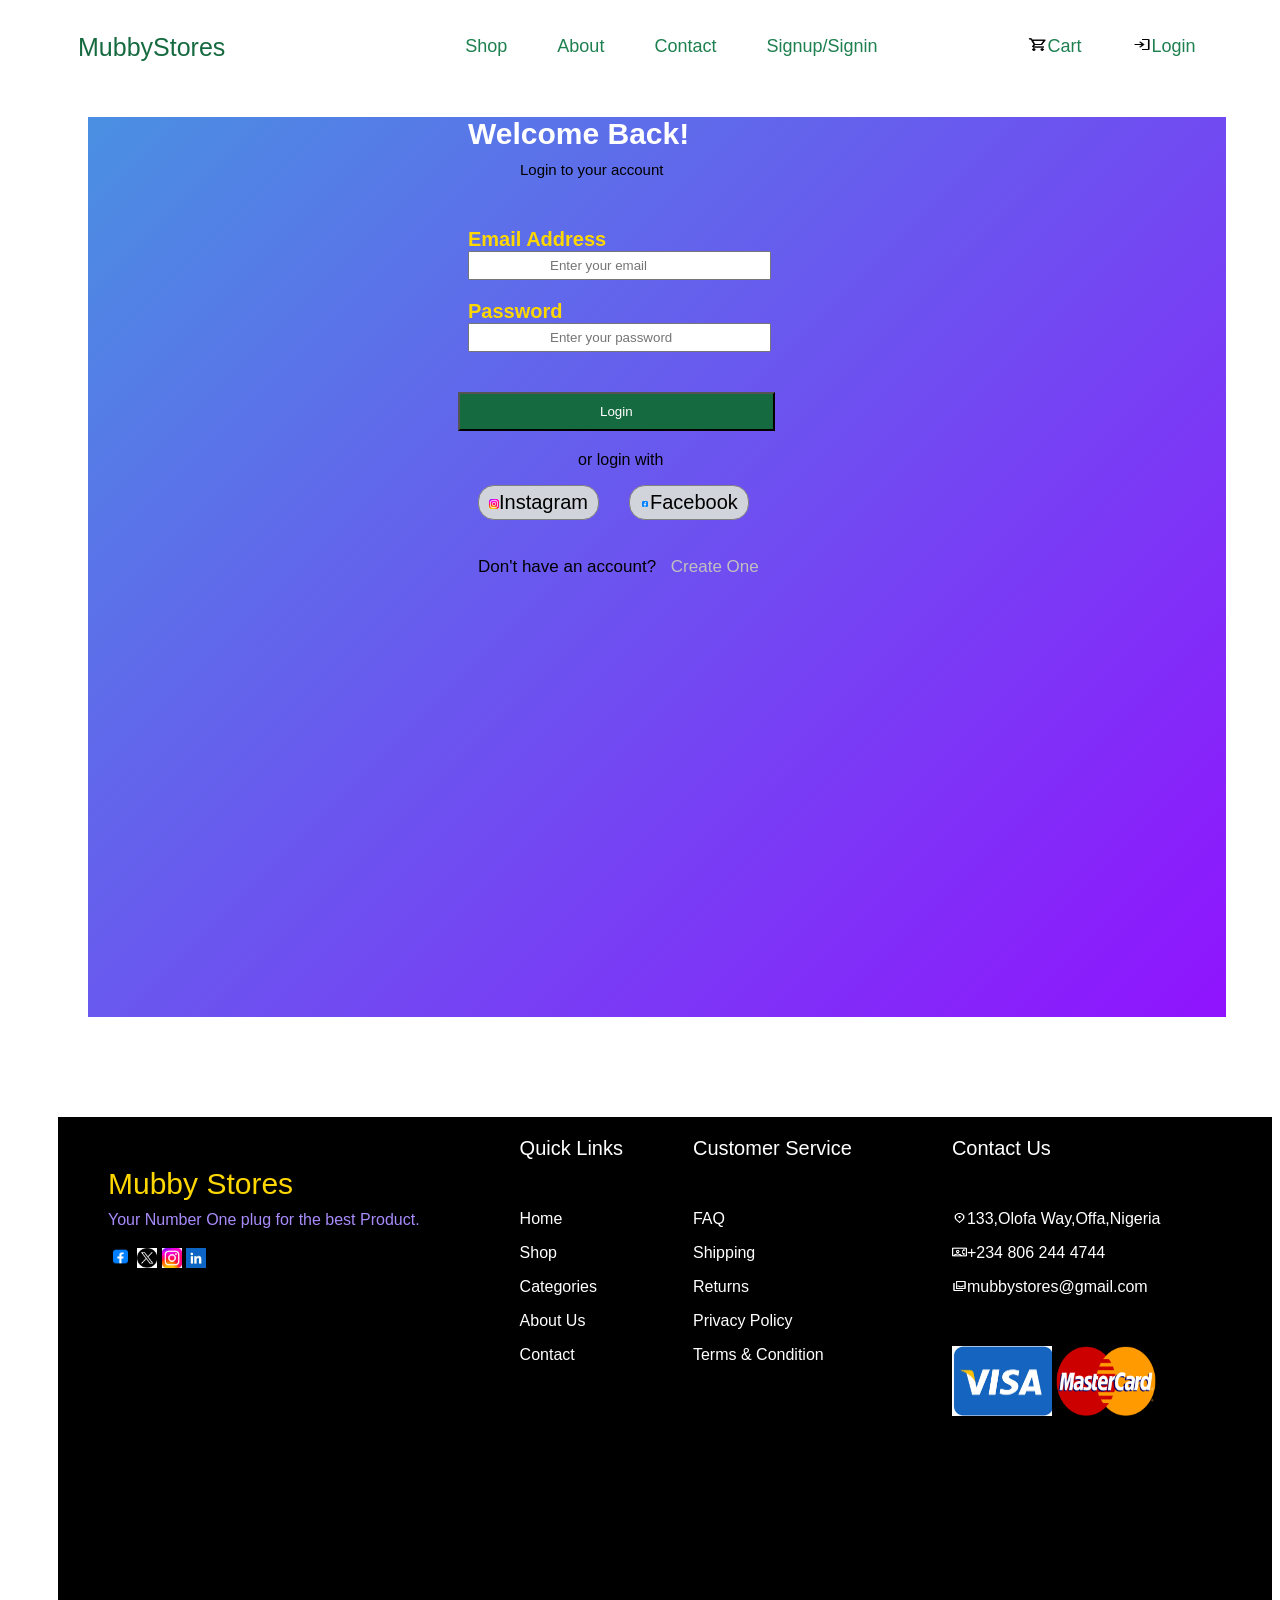
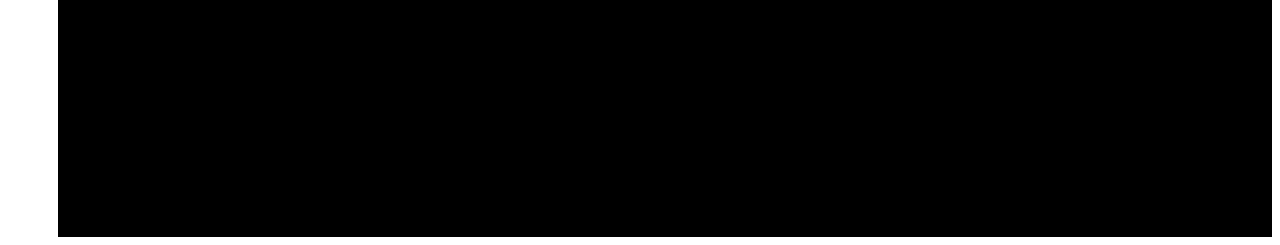
<file: login.html>
<!DOCTYPE html>
<html lang="en">
<head>
    <meta charset="UTF-8">
    <meta name="viewport" content="width=device-width, initial-scale=1.0">
    <title>Login</title>
    <link rel="stylesheet" href="login.css">
</head>
<body>
     <div class="one">
    <p class="two">MubbyStores</p>
   <nav class="nine" id="navLinks">
    <p><a href="shop.html" class="three" style="text-decoration: none; color: #1e7f4f;">Shop</a></p>
    <p class="four"><a href="about.html" style="text-decoration: none; color:#1e7f4f ;">About</a></p>
    <p class="five"><a href="contact.html" style="text-decoration: none; color: #1e7f4f;">Contact</a></p>
    <p class="six"><a href="signup.html" style="text-decoration: none; color:#1e7f4f;">Signup/Signin</a></p>
    <p class="seven"><a href="cart.html" style="text-decoration: none; color: #1e7f4f;"><img src="shopping_cart_24dp_000000_FILL0_wght400_GRAD0_opsz24.png" alt="" height="15px" width="20px">Cart</a></p>
    <p class="eight"><a href="login.html" style="text-decoration: none; color: #1e7f4f;"><img src="login_24dp_000000_FILL0_wght400_GRAD0_opsz24.png" alt="" height="15px" width="20px">Login</a></p>
   </nav>
   <button class="genpal" id="menuBtn">&#9776</button>
    </div>
    <form action="" class="eightysix">
   <div class="seventyseven">
    <p class="seventyeight">Welcome Back!</p>
    <p class="seventynine">Login to your account</p>
    </div>
    <div class="eighty">
    <label for="email" class="eightyone">Email Address</label><br>
    <input type="email" name="email" id="email" placeholder="Enter your email" class="eightytwo" required><br>
    <label for="password" class="eightythree">Password</label><br>
    <input type="password" name="password" id="password" placeholder="Enter your password " class="eightyfour" required=""><br>
    </div>
    <input type="submit" value="Login" class="eightyfive">
    <p class="eightyseven">or login with</p>
    <div class="eightyeight">
    <p class="eightynine"><a href="" style="text-decoration: none; color: #000000;"><img src="IG icon.jpeg" alt="" height="10px" width="10px" >Instagram</a></p>
    <p class="ninety"><a href="" style="text-decoration: none; color: #000000;"><img src="book icon.webp" alt="" height="10px" width="10px" >Facebook</a></p>
    </div>
     <p class="ninetyone">Don't have an account? <a href="signup.html" class="ninetytwo" style="text-decoration: none; color: #c0c0c0;">Create One</a> </p>
    </form>
    
    
           <div class="sixtysix">
            <div class="sixtyfive">
                <p class="sixtyseven">Mubby Stores</p>
                <p class="sixtyeight">Your Number One plug for the best Product.</p><br>
                <div class="sixtynine">
                <a href=""><img src="book icon.webp" alt="" height="23px" width="25px" style="border-radius: 5px;" ></a>
                <a href=""><img src="X icon.png" alt=""  height="20px" width="20px " ></a>
                <a href=""><img src="IG icon.jpeg" alt=""  height="20px" width="20px"></a>
                <a href=""><img src="linked img.jpeg" alt=""  height="20px" width="20px"></a>
                </div>
            </div>
            <div class="seventy">
                <p class="seventyone">Quick Links</p>
                <p><a href="index.html" style="text-decoration: none; color: #ffffff;">Home</a></p>
                <p><a href="shop.html" style="text-decoration: none; color: #ffffff;">Shop</a></p>
                <p><a href="" style="text-decoration: none; color: #ffffff;">Categories</a></p>
                <p><a href="about.html" style="text-decoration: none; color: #ffffff;">About Us</a></p>
                <p><a href="contact.html" style="text-decoration: none; color: #ffffff;">Contact</a></p>

            </div>
            <div class="seventytwo">
                <p class="seventythree">Customer Service</p>
                <p><a href="" style="text-decoration: none; color: #ffffff;">FAQ</a></p>
                <p><a href="" style="text-decoration: none; color: #ffffff;">Shipping</a></p>
                <p><a href="" style="text-decoration: none; color: #ffffff;">Returns</a></p>
                <p><a href="" style="text-decoration: none; color: #ffffff;">Privacy Policy</a></p>
                <p><a href="" style="text-decoration: none; color: #ffffff;">Terms & Condition</a></p>

            </div>
            <div class="seventyfour">
                <p class="seventyfive">Contact Us</p>
                <p><img src="location_on_23dp_FFFFFF_FILL0_wght400_GRAD0_opsz24.png" alt="" height="12px" width="15px">133,Olofa Way,Offa,Nigeria</p>
                <p><img src="contact_phone_23dp_FFFFFF_FILL0_wght400_GRAD0_opsz24.png" alt="" height="12px" width="15px">+234 806 244 4744</p>
                <p><img src="all_inbox_23dp_FFFFFF_FILL0_wght400_GRAD0_opsz24.png" alt="" height="12px" width="15px">mubbystores@gmail.com</p>
                <div class="seventysix">
                <img src="visa.png" alt="" height="70px" width="100px">
                <img src="mastercard.png" alt="" height="70px" width="100px">
                </div>

        
            </div>
           </div>
           <script src="login.js"></script>
</body>
</html>
</file>
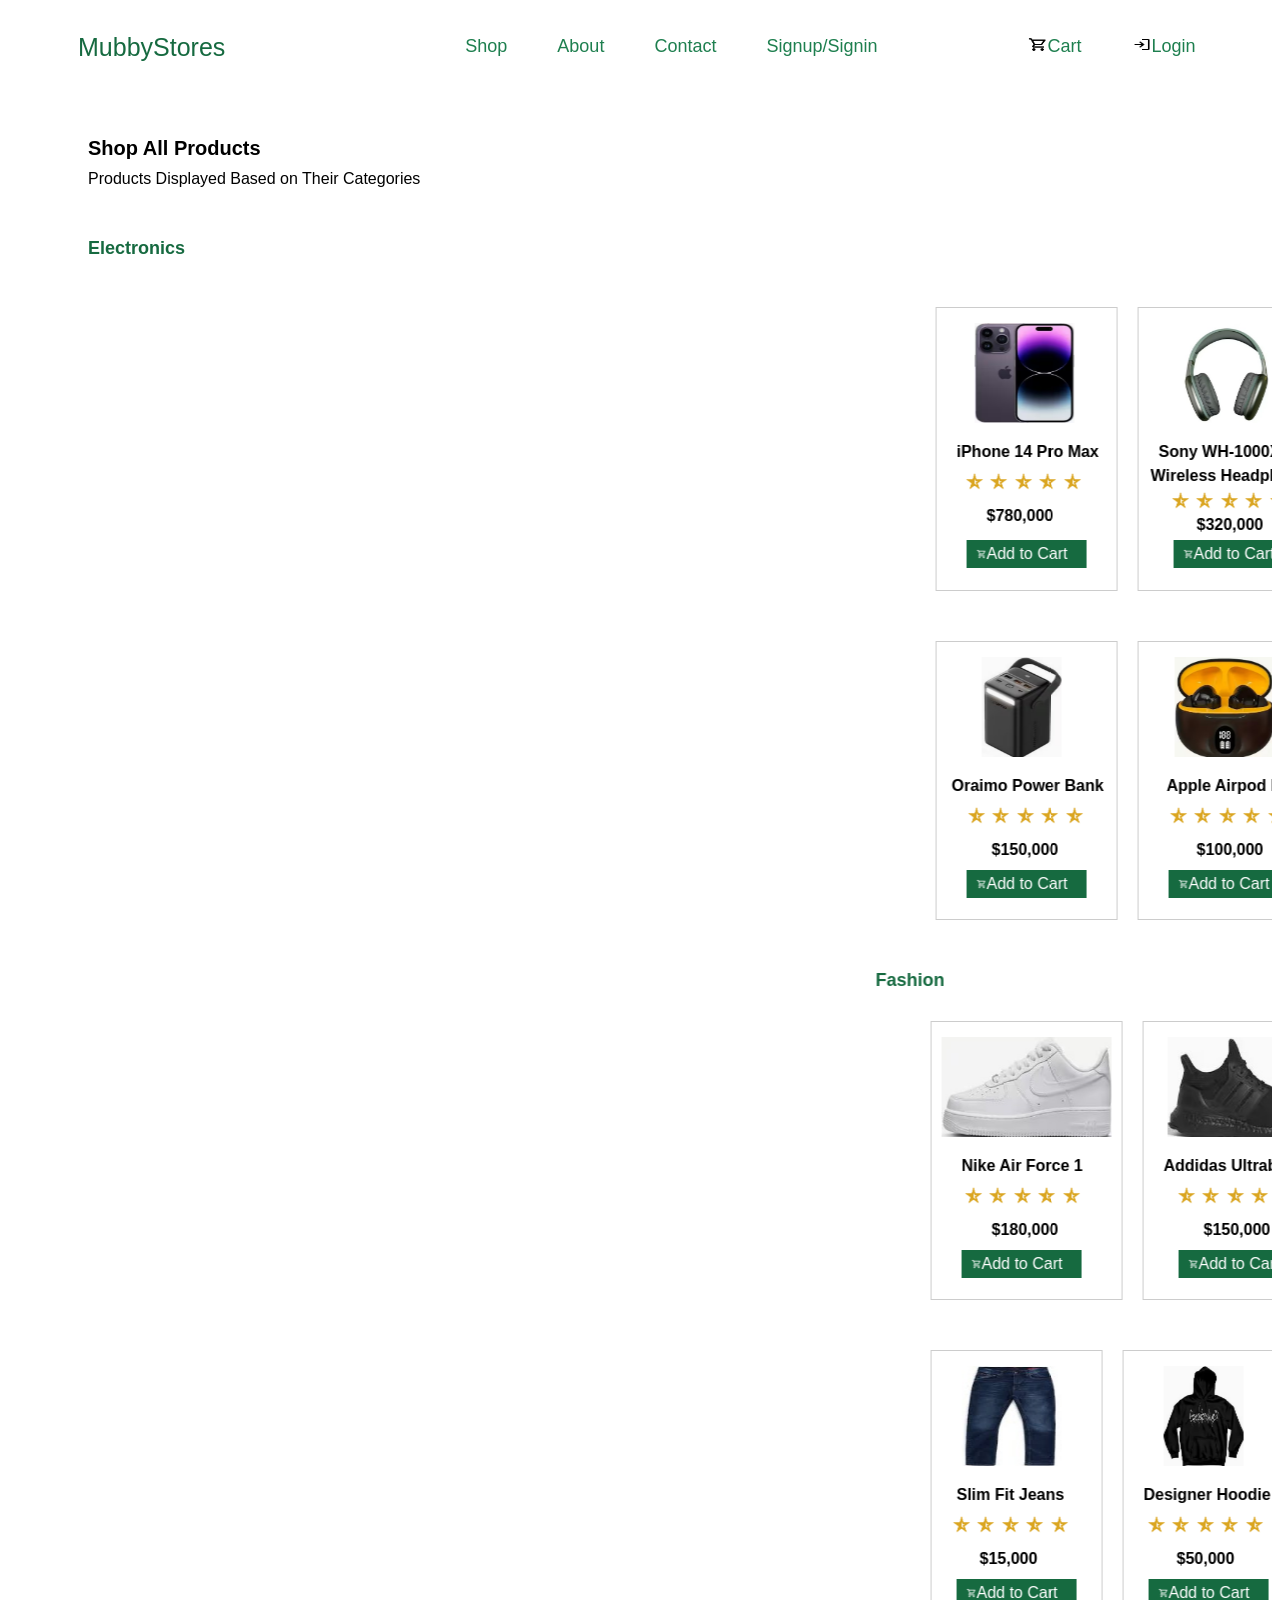
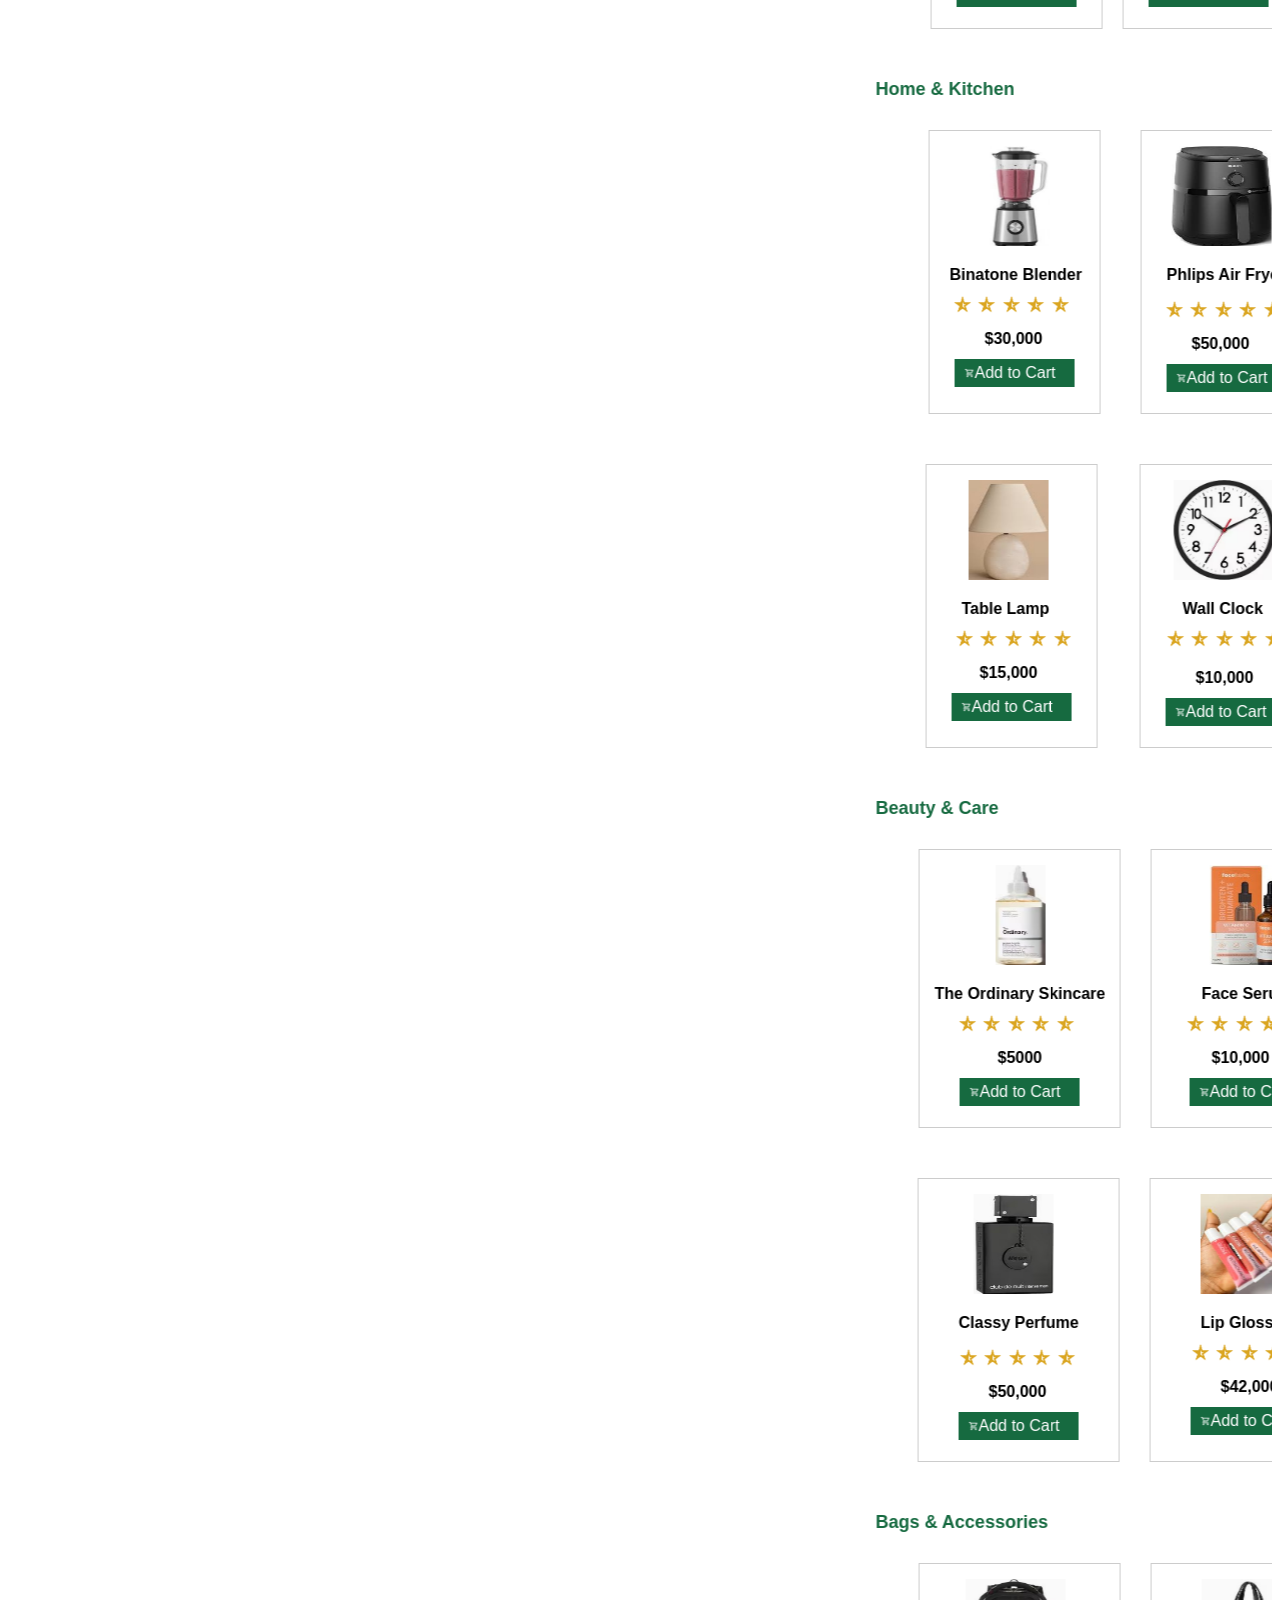
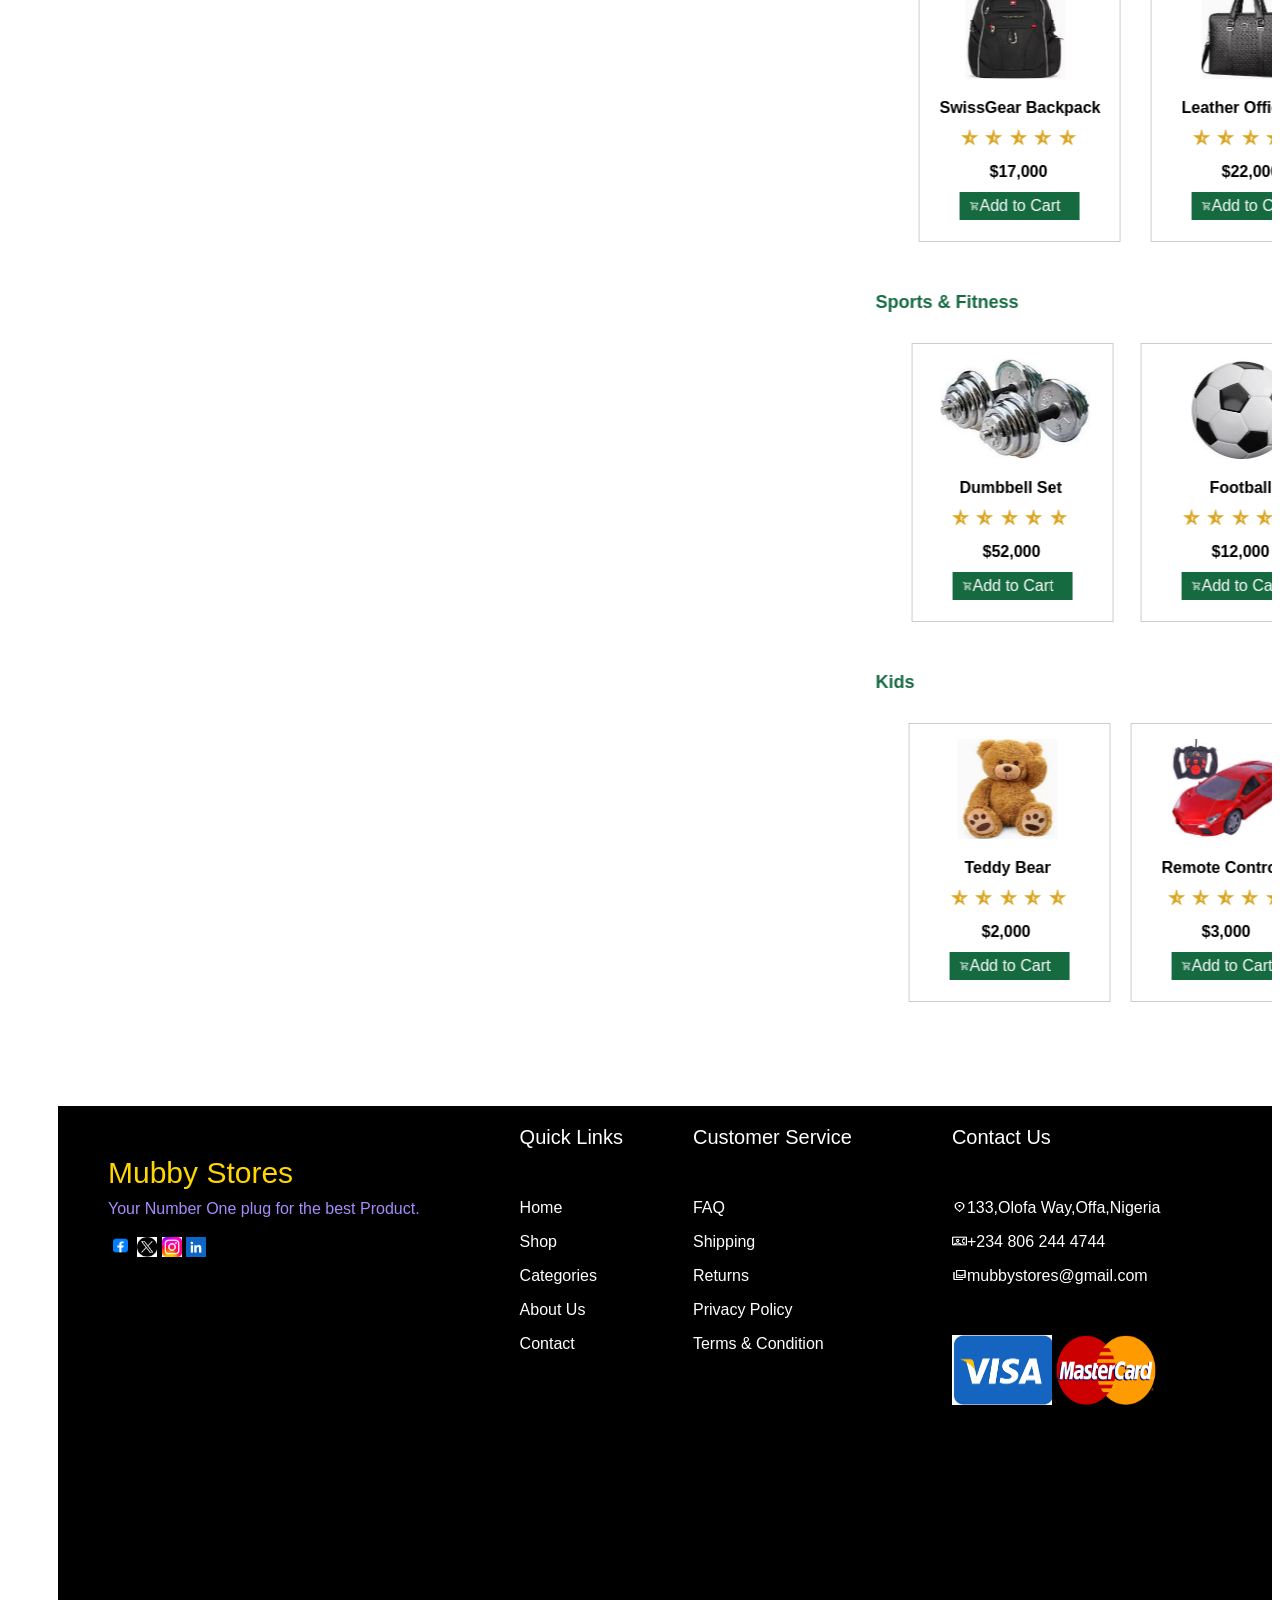
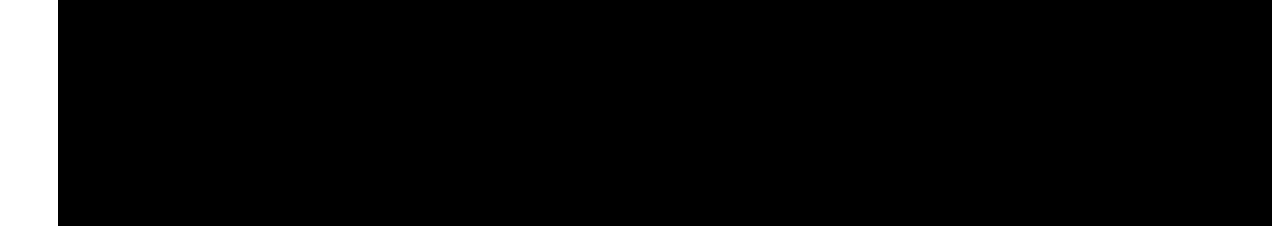
<file: shop.html>
<!DOCTYPE html>
<html lang="en">
<head>
    <meta charset="UTF-8">
    <meta name="viewport" content="width=device-width, initial-scale=1.0">
    <title>Shop</title>
    <link rel="stylesheet" href="shop.css">
</head>
<body>
     <div class="one">
    <p class="two">MubbyStores</p>
    <nav class="nine" id="navLinks">
    <p><a href="shop.html" class="three" style="text-decoration: none; color: #1e7f4f;">Shop</a></p>
    <p class="four"><a href="about.html" style="text-decoration: none; color:#1e7f4f ;">About</a></p>
    <p class="five"><a href="contact.html" style="text-decoration: none; color: #1e7f4f;">Contact</a></p>
    <p class="six"><a href="signup.html" style="text-decoration: none; color:#1e7f4f;">Signup/Signin</a></p>
    <p class="seven"><a href="cart.html" style="text-decoration: none; color: #1e7f4f;"><img src="shopping_cart_24dp_000000_FILL0_wght400_GRAD0_opsz24.png" alt="" height="15px" width="20px">Cart</a></p>
    <p class="eight"><a href="login.html" style="text-decoration: none; color: #1e7f4f;"><img src="login_24dp_000000_FILL0_wght400_GRAD0_opsz24.png" alt="" height="15px" width="20px">Login</a></p>
   </nav>
   <button class="genpal" id="menuBtn">&#9776</button>

   </div>
    <div class="twothirtyeight">
        <p class="twothirtyseven">Shop All Products</p>
    <p class="twothirtynine">Products Displayed Based on Their Categories</p>
    </div>
    <p class="twofourty">Electronics</p>
         <marquee behavior="scroll" direction="left" scrollamount="10" loop="infinite">

    <div class="twofourone">
        <div class="twofourtwo">
            <img src="iphone 14 image5.avif" alt="" height="100px" width="100px" class="twofourthree">
            <p class="twofourfour">iPhone 14 Pro Max</p>
            <p class="twofourfive">
            <img src="star_rate_half_30dp_DAA520_FILL0_wght400_GRAD0_opsz24.png" alt="" height="20px">
            <img src="star_rate_half_30dp_DAA520_FILL0_wght400_GRAD0_opsz24.png" alt="" height="20px">
            <img src="star_rate_half_30dp_DAA520_FILL0_wght400_GRAD0_opsz24.png" alt="" height="20px">
            <img src="star_rate_half_30dp_DAA520_FILL0_wght400_GRAD0_opsz24.png" alt="" height="20px">
            <img src="star_rate_half_30dp_DAA520_FILL0_wght400_GRAD0_opsz24.png" alt="" height="20px">

            </p>
            <p class="twofoursix">$780,000</p>
            <p class="twofourseven"><a href="cart.html" style="text-decoration: none; color: #ffffff;"><img src="shopping_cart_24dp_FFFFFF_FILL0_wght400_GRAD0_opsz24.png" alt="" height="10px">Add to Cart</a></p>

        </div>
        <div class="twofoureight">
            <img src="headset new3.jpg" alt="" height="100px" width="100px" class="twofournine">
            <p class="twofifty">Sony WH-1000XM5</p>
            <p class="twofiveone">Wireless Headphones</p>
            <p class="twofivetwo">
            <img src="star_rate_half_30dp_DAA520_FILL0_wght400_GRAD0_opsz24.png" alt="" height="20px">
            <img src="star_rate_half_30dp_DAA520_FILL0_wght400_GRAD0_opsz24.png" alt="" height="20px">
            <img src="star_rate_half_30dp_DAA520_FILL0_wght400_GRAD0_opsz24.png" alt="" height="20px">
            <img src="star_rate_half_30dp_DAA520_FILL0_wght400_GRAD0_opsz24.png" alt="" height="20px">
            <img src="star_rate_half_30dp_DAA520_FILL0_wght400_GRAD0_opsz24.png" alt="" height="20px">
            </p>
            <p class="twofivethree">$320,000</p>
            <p class="twofivefive"><a href="cart.html" style="text-decoration: none; color: #ffffff;"><img src="shopping_cart_24dp_FFFFFF_FILL0_wght400_GRAD0_opsz24.png" alt="" height="10px">Add to Cart</a></p>
            
     </div>
     <div class="twofivesix">
        <img src="wristwatch1.avif" alt="" height="100px " width="100px" class="twofivefour">
        <p class="twofiveeight">Samsung Galaxy</p>
        <p class="twofivenine">Watch 6 Classic</p>
        <p class="twosix">
            <img src="star_rate_half_30dp_DAA520_FILL0_wght400_GRAD0_opsz24.png" alt="" height="20px">
            <img src="star_rate_half_30dp_DAA520_FILL0_wght400_GRAD0_opsz24.png" alt="" height="20px">
            <img src="star_rate_half_30dp_DAA520_FILL0_wght400_GRAD0_opsz24.png" alt="" height="20px">
            <img src="star_rate_half_30dp_DAA520_FILL0_wght400_GRAD0_opsz24.png" alt="" height="20px">
            <img src="star_rate_half_30dp_DAA520_FILL0_wght400_GRAD0_opsz24.png" alt="" height="20px">
        </p>
        <p class="twosixone">$210,000</p>
    <p class="twofiveseven"><a href="cart.html" style="text-decoration: none; color: #ffffff;"><img src="shopping_cart_24dp_FFFFFF_FILL0_wght400_GRAD0_opsz24.png" alt="" height="10px">Add to Cart</a></p>
    </div>
    <div class="twosixtwo">
        <img src="hp lappy.jpg" alt="" height="100px" width="150px" class="twosixthree">
        <p class="twosixfour">HP Pavilion Laptop</p>
        <p class="twosixfive">
            <img src="star_rate_half_30dp_DAA520_FILL0_wght400_GRAD0_opsz24.png" alt="" height="20px">
            <img src="star_rate_half_30dp_DAA520_FILL0_wght400_GRAD0_opsz24.png" alt="" height="20px">
            <img src="star_rate_half_30dp_DAA520_FILL0_wght400_GRAD0_opsz24.png" alt="" height="20px">
            <img src="star_rate_half_30dp_DAA520_FILL0_wght400_GRAD0_opsz24.png" alt="" height="20px">
            <img src="star_rate_half_30dp_DAA520_FILL0_wght400_GRAD0_opsz24.png" alt="" height="20px">
        </p>
        <p class="twosixsix">$1,000,000</p>
    <p class=" twosixseven"><a href="cart.html" style="text-decoration: none; color: #ffffff;"><img src="shopping_cart_24dp_FFFFFF_FILL0_wght400_GRAD0_opsz24.png" alt="" height="10px">Add to Cart</a></p>

    </div>
    <div class="twosixeight">
        <img src="jbl img.jpg" alt="" height="100px" width="160px" class="twosixnine">
        <p class="twoseventy">JBL Bluethooth Speaker</p>
        <p class="twosevenone">
            <img src="star_rate_half_30dp_DAA520_FILL0_wght400_GRAD0_opsz24.png" alt="" height="20px">
            <img src="star_rate_half_30dp_DAA520_FILL0_wght400_GRAD0_opsz24.png" alt="" height="20px">
            <img src="star_rate_half_30dp_DAA520_FILL0_wght400_GRAD0_opsz24.png" alt="" height="20px">
            <img src="star_rate_half_30dp_DAA520_FILL0_wght400_GRAD0_opsz24.png" alt="" height="20px">
            <img src="star_rate_half_30dp_DAA520_FILL0_wght400_GRAD0_opsz24.png" alt="" height="20px">

        </p>
        <p class="twoseventwo">$200,000</p>
    <p class=" twoseventhree"><a href="cart.html" style="text-decoration: none; color: #ffffff;"><img src="shopping_cart_24dp_FFFFFF_FILL0_wght400_GRAD0_opsz24.png" alt="" height="10px">Add to Cart</a></p> 

    </div>
        
</div>
<div class="twoeighty">
    <div class=" twosevenfour">
        <img src="oraimo power bank.jpg" alt="" height="100px" width="80px" class="twosevenfive">
        <p class="twosevennine">Oraimo Power Bank</p>
        <p class="twosevensix">
            <img src="star_rate_half_30dp_DAA520_FILL0_wght400_GRAD0_opsz24.png" alt="" height="20px">
            <img src="star_rate_half_30dp_DAA520_FILL0_wght400_GRAD0_opsz24.png" alt="" height="20px">
            <img src="star_rate_half_30dp_DAA520_FILL0_wght400_GRAD0_opsz24.png" alt="" height="20px">
            <img src="star_rate_half_30dp_DAA520_FILL0_wght400_GRAD0_opsz24.png" alt="" height="20px">
            <img src="star_rate_half_30dp_DAA520_FILL0_wght400_GRAD0_opsz24.png" alt="" height="20px">
            
        </p>
        <p class="twosevenseven">$150,000</p>
    <p class="twoseveneight"><a href="cart.html" style="text-decoration: none; color: #ffffff;"><img src="shopping_cart_24dp_FFFFFF_FILL0_wght400_GRAD0_opsz24.png" alt="" height="10px" >Add to Cart</a></p> 
</div>
    <div class="twoeightone">
        <img src="airpod img.jpg" alt="" height="100px" width="100px" class="twoeighttwo">
        <p class="twoeightthree">Apple Airpod Pro</p>
        <p class="twoeightfour">
            <img src="star_rate_half_30dp_DAA520_FILL0_wght400_GRAD0_opsz24.png" alt="" height="20px">
            <img src="star_rate_half_30dp_DAA520_FILL0_wght400_GRAD0_opsz24.png" alt="" height="20px">
            <img src="star_rate_half_30dp_DAA520_FILL0_wght400_GRAD0_opsz24.png" alt="" height="20px">
            <img src="star_rate_half_30dp_DAA520_FILL0_wght400_GRAD0_opsz24.png" alt="" height="20px">
            <img src="star_rate_half_30dp_DAA520_FILL0_wght400_GRAD0_opsz24.png" alt="" height="20px">

        </p>
        <p class="twoeightfive">$100,000</p>
    <p class="twoeightsix"><a href="cart.html" style="text-decoration: none; color: #ffffff;"><img src="shopping_cart_24dp_FFFFFF_FILL0_wght400_GRAD0_opsz24.png" alt="" height="10px" >Add to Cart</a></p> 

    </div>
    <div class="twoeightseven">
        <img src="canon camera.jpg" alt="" height="100px" width="150px" class="twoeighteight">
        <p class="twoeightnine">Canon EOS Camera</p>
        <p class="twoninety">
            <img src="star_rate_half_30dp_DAA520_FILL0_wght400_GRAD0_opsz24.png" alt="" height="20px">
            <img src="star_rate_half_30dp_DAA520_FILL0_wght400_GRAD0_opsz24.png" alt="" height="20px">
            <img src="star_rate_half_30dp_DAA520_FILL0_wght400_GRAD0_opsz24.png" alt="" height="20px">
            <img src="star_rate_half_30dp_DAA520_FILL0_wght400_GRAD0_opsz24.png" alt="" height="20px">
            <img src="star_rate_half_30dp_DAA520_FILL0_wght400_GRAD0_opsz24.png" alt="" height="20px">

        </p>
        <p class="twonineone">$230,000</p>
    <p class="twoninetwo"><a href="cart.html" style="text-decoration: none; color: #ffffff;"><img src="shopping_cart_24dp_FFFFFF_FILL0_wght400_GRAD0_opsz24.png" alt="" height="10px" >Add to Cart</a></p> 
        
    </div>
</div>
  <p class="twoninethree">Fashion</p>
 <div class="twoninefour">
    <div class="twoninefive">
        <img src="airforceimg.jpg" alt="" height="100px" width="170px" class="twoninesix">
        <p class="twonineseven">Nike Air Force 1</p>
        <p class="twonineeight">
            <img src="star_rate_half_30dp_DAA520_FILL0_wght400_GRAD0_opsz24.png" alt="" height="20px">
            <img src="star_rate_half_30dp_DAA520_FILL0_wght400_GRAD0_opsz24.png" alt="" height="20px">
            <img src="star_rate_half_30dp_DAA520_FILL0_wght400_GRAD0_opsz24.png" alt="" height="20px">
            <img src="star_rate_half_30dp_DAA520_FILL0_wght400_GRAD0_opsz24.png" alt="" height="20px">
            <img src="star_rate_half_30dp_DAA520_FILL0_wght400_GRAD0_opsz24.png" alt="" height="20px">

        </p>
        <p class="twoninenine">$180,000</p>
    <p class="threehundred"><a href="cart.html" style="text-decoration: none; color: #ffffff;"><img src="shopping_cart_24dp_FFFFFF_FILL0_wght400_GRAD0_opsz24.png" alt="" height="10px" >Add to Cart</a></p> 

        
    </div>
    <div class="threehundredone">
        <img src="Adidas ultra boost.jpg" alt="" height="100px" width="150px" class="threehundredtwo">
        <p class="threehundredsix">Addidas Ultraboost</p>
        <p  class="threehundredthree">
            <img src="star_rate_half_30dp_DAA520_FILL0_wght400_GRAD0_opsz24.png" alt="" height="20px">
            <img src="star_rate_half_30dp_DAA520_FILL0_wght400_GRAD0_opsz24.png" alt="" height="20px">
            <img src="star_rate_half_30dp_DAA520_FILL0_wght400_GRAD0_opsz24.png" alt="" height="20px">
            <img src="star_rate_half_30dp_DAA520_FILL0_wght400_GRAD0_opsz24.png" alt="" height="20px">
            <img src="star_rate_half_30dp_DAA520_FILL0_wght400_GRAD0_opsz24.png" alt="" height="20px">


        </p>
        <p class="threehundredfour">$150,000</p>
    <p class="threehundredfive"><a href="cart.html" style="text-decoration: none; color: #ffffff;"><img src="shopping_cart_24dp_FFFFFF_FILL0_wght400_GRAD0_opsz24.png" alt="" height="10px" >Add to Cart</a></p> 
    </div>
    <div class="threeseven">
        <img src="mens polo tshirt.avif" alt="" height="100px" width="100px" class="threeeight">
        <p class="threenine">Men's Polo T-Shirt</p>
        <p class="threeten">
            <img src="star_rate_half_30dp_DAA520_FILL0_wght400_GRAD0_opsz24.png" alt="" height="20px">
            <img src="star_rate_half_30dp_DAA520_FILL0_wght400_GRAD0_opsz24.png" alt="" height="20px">
            <img src="star_rate_half_30dp_DAA520_FILL0_wght400_GRAD0_opsz24.png" alt="" height="20px">
            <img src="star_rate_half_30dp_DAA520_FILL0_wght400_GRAD0_opsz24.png" alt="" height="20px">
            <img src="star_rate_half_30dp_DAA520_FILL0_wght400_GRAD0_opsz24.png" alt="" height="20px">

        </p>
        <p class="threeeleven">$12,000</p>
    <p class="threetwelve"><a href="cart.html" style="text-decoration: none; color: #ffffff;"><img src="shopping_cart_24dp_FFFFFF_FILL0_wght400_GRAD0_opsz24.png" alt="" height="10px" >Add to Cart</a></p> 
</div>
<div class="threethirteen">
    <img src="green bag img.jpeg" alt="" height="100px" width="100px" class="threefourteen">
    <p class="threefifteen">Women's Handbag</p>
    <p class="threesixteen">
            <img src="star_rate_half_30dp_DAA520_FILL0_wght400_GRAD0_opsz24.png" alt="" height="20px">
            <img src="star_rate_half_30dp_DAA520_FILL0_wght400_GRAD0_opsz24.png" alt="" height="20px">
            <img src="star_rate_half_30dp_DAA520_FILL0_wght400_GRAD0_opsz24.png" alt="" height="20px">
            <img src="star_rate_half_30dp_DAA520_FILL0_wght400_GRAD0_opsz24.png" alt="" height="20px">
            <img src="star_rate_half_30dp_DAA520_FILL0_wght400_GRAD0_opsz24.png" alt="" height="20px">

    </p>
    <p class="threeseventeen">$10,000</p>
    <p class="threeeighteen"><a href="cart.html" style="text-decoration: none; color: #ffffff;"><img src="shopping_cart_24dp_FFFFFF_FILL0_wght400_GRAD0_opsz24.png" alt="" height="10px" >Add to Cart</a></p> 

</div>
<div class="threenineteen">
    <img src="wristwatch img.jpg" alt="" height="100px" width="100px" class="threetwenty">
    <p class="threetwoone">Luxury Wrist Watch</p>
    <p class="threetwotwo">
            <img src="star_rate_half_30dp_DAA520_FILL0_wght400_GRAD0_opsz24.png" alt="" height="20px">
            <img src="star_rate_half_30dp_DAA520_FILL0_wght400_GRAD0_opsz24.png" alt="" height="20px">
            <img src="star_rate_half_30dp_DAA520_FILL0_wght400_GRAD0_opsz24.png" alt="" height="20px">
            <img src="star_rate_half_30dp_DAA520_FILL0_wght400_GRAD0_opsz24.png" alt="" height="20px">
            <img src="star_rate_half_30dp_DAA520_FILL0_wght400_GRAD0_opsz24.png" alt="" height="20px">

    </p>
    <p class="threetwothree">$70,000</p>
    <p class="threetwofour"><a href="cart.html" style="text-decoration: none; color: #ffffff;"><img src="shopping_cart_24dp_FFFFFF_FILL0_wght400_GRAD0_opsz24.png" alt="" height="10px" >Add to Cart</a></p> 
    
</div>
 </div>
 <div class="threetwofive">
    <div class="threetwosix">
        <img src="slim ft jean.jpeg" alt="" height="100px" width="100px" class="threetwoseven">
        <p class="threetwoeight">Slim Fit Jeans</p>
        <p class="threetwonine">
            <img src="star_rate_half_30dp_DAA520_FILL0_wght400_GRAD0_opsz24.png" alt="" height="20px">
            <img src="star_rate_half_30dp_DAA520_FILL0_wght400_GRAD0_opsz24.png" alt="" height="20px">
            <img src="star_rate_half_30dp_DAA520_FILL0_wght400_GRAD0_opsz24.png" alt="" height="20px">
            <img src="star_rate_half_30dp_DAA520_FILL0_wght400_GRAD0_opsz24.png" alt="" height="20px">
            <img src="star_rate_half_30dp_DAA520_FILL0_wght400_GRAD0_opsz24.png" alt="" height="20px">

        </p>
        <p class="threethirty">$15,000</p>
    <p class="threethreeone"><a href="cart.html" style="text-decoration: none; color: #ffffff;"><img src="shopping_cart_24dp_FFFFFF_FILL0_wght400_GRAD0_opsz24.png" alt="" height="10px" >Add to Cart</a></p> 
 </div>
  <div class="threethreetwo">
    <img src="hoodie.jpg" alt="" height="100px" width="80px" class="threethreethree">
    <p class="threethreefour">Designer Hoodie</p>
    <p class="threethreefive">
            <img src="star_rate_half_30dp_DAA520_FILL0_wght400_GRAD0_opsz24.png" alt="" height="20px">
            <img src="star_rate_half_30dp_DAA520_FILL0_wght400_GRAD0_opsz24.png" alt="" height="20px">
            <img src="star_rate_half_30dp_DAA520_FILL0_wght400_GRAD0_opsz24.png" alt="" height="20px">
            <img src="star_rate_half_30dp_DAA520_FILL0_wght400_GRAD0_opsz24.png" alt="" height="20px">
            <img src="star_rate_half_30dp_DAA520_FILL0_wght400_GRAD0_opsz24.png" alt="" height="20px">

    </p>
    <p class="threethreesix">$50,000</p>
    <p class="threethreeseven"><a href="cart.html" style="text-decoration: none; color: #ffffff;"><img src="shopping_cart_24dp_FFFFFF_FILL0_wght400_GRAD0_opsz24.png" alt="" height="10px" >Add to Cart</a></p> 
    
  </div>
 </div>
  <p class="threethreeeight">Home & Kitchen</p>
  <div  class="threethreenine">
    <div class="threefourty">
        <img src="blender img.jpeg" alt="" height="100px" width="60px" class="threefourone">
        <p class="threefourtwo">Binatone Blender</p>
        <p class="threefourthree">
            <img src="star_rate_half_30dp_DAA520_FILL0_wght400_GRAD0_opsz24.png" alt="" height="20px">
            <img src="star_rate_half_30dp_DAA520_FILL0_wght400_GRAD0_opsz24.png" alt="" height="20px">
            <img src="star_rate_half_30dp_DAA520_FILL0_wght400_GRAD0_opsz24.png" alt="" height="20px">
            <img src="star_rate_half_30dp_DAA520_FILL0_wght400_GRAD0_opsz24.png" alt="" height="20px">
            <img src="star_rate_half_30dp_DAA520_FILL0_wght400_GRAD0_opsz24.png" alt="" height="20px">

        </p>
        <p class="threefourfour">$30,000</p>
    <p class="threefourfive"><a href="cart.html" style="text-decoration: none; color: #ffffff;"><img src="shopping_cart_24dp_FFFFFF_FILL0_wght400_GRAD0_opsz24.png" alt="" height="10px" >Add to Cart</a></p> 

</div>
<div class="threefoursix">
    <img src="philips air fryer.jpeg" alt="" height="100px" width="100px" class="threefourseven">
    <p class="threefoureight">Phlips Air Fryer</p>
    <p class="threefournine">
            <img src="star_rate_half_30dp_DAA520_FILL0_wght400_GRAD0_opsz24.png" alt="" height="20px">
            <img src="star_rate_half_30dp_DAA520_FILL0_wght400_GRAD0_opsz24.png" alt="" height="20px">
            <img src="star_rate_half_30dp_DAA520_FILL0_wght400_GRAD0_opsz24.png" alt="" height="20px">
            <img src="star_rate_half_30dp_DAA520_FILL0_wght400_GRAD0_opsz24.png" alt="" height="20px">
            <img src="star_rate_half_30dp_DAA520_FILL0_wght400_GRAD0_opsz24.png" alt="" height="20px">

    </p>
    <p class="threefifty">$50,000</p>
    <p class="threefiveone"><a href="cart.html" style="text-decoration: none; color: #ffffff;"><img src="shopping_cart_24dp_FFFFFF_FILL0_wght400_GRAD0_opsz24.png" alt="" height="10px" >Add to Cart</a></p> 
    
</div>
<div class="threefivetwo">
    <img src="pot image new.jpg" alt="" height="100px" width="150px" class="threefivethree">
    <p class="threefivefour">Non-Stick Cooking Pot</p>
    <p class="threefivefive">
            <img src="star_rate_half_30dp_DAA520_FILL0_wght400_GRAD0_opsz24.png" alt="" height="20px">
            <img src="star_rate_half_30dp_DAA520_FILL0_wght400_GRAD0_opsz24.png" alt="" height="20px">
            <img src="star_rate_half_30dp_DAA520_FILL0_wght400_GRAD0_opsz24.png" alt="" height="20px">
            <img src="star_rate_half_30dp_DAA520_FILL0_wght400_GRAD0_opsz24.png" alt="" height="20px">
            <img src="star_rate_half_30dp_DAA520_FILL0_wght400_GRAD0_opsz24.png" alt="" height="20px">

    </p>
    <p class="threefivesix">$30,000</p>
    <p class="threefiveseven"><a href="cart.html" style="text-decoration: none; color: #ffffff;"><img src="shopping_cart_24dp_FFFFFF_FILL0_wght400_GRAD0_opsz24.png" alt="" height="10px" >Add to Cart</a></p> 
    
</div>
<div class="threefiveeight" >
    <img src="electric kettle.jpeg" alt="" height="100px" width="80px" class="threefivenine">
    <p class="threesixty ">Electric Kettle</p>
    <p class="threesixone">
            <img src="star_rate_half_30dp_DAA520_FILL0_wght400_GRAD0_opsz24.png" alt="" height="20px">
            <img src="star_rate_half_30dp_DAA520_FILL0_wght400_GRAD0_opsz24.png" alt="" height="20px">
            <img src="star_rate_half_30dp_DAA520_FILL0_wght400_GRAD0_opsz24.png" alt="" height="20px">
            <img src="star_rate_half_30dp_DAA520_FILL0_wght400_GRAD0_opsz24.png" alt="" height="20px">
            <img src="star_rate_half_30dp_DAA520_FILL0_wght400_GRAD0_opsz24.png" alt="" height="20px">

    </p>
    <p class="threesixtwo">$45,000</p>
    <p class="threesixthree"><a href="cart.html" style="text-decoration: none; color: #ffffff;"><img src="shopping_cart_24dp_FFFFFF_FILL0_wght400_GRAD0_opsz24.png" alt="" height="10px" >Add to Cart</a></p> 


</div>
<div class="threesixfour">
    <img src="rice cooker.jpeg" alt="" height="100px" width="100px"  class="threesixfive">
    <p  class="threesixsix">Rice Cooker</p>
    <p  class="threesixseven">
            <img src="star_rate_half_30dp_DAA520_FILL0_wght400_GRAD0_opsz24.png" alt="" height="20px">
            <img src="star_rate_half_30dp_DAA520_FILL0_wght400_GRAD0_opsz24.png" alt="" height="20px">
            <img src="star_rate_half_30dp_DAA520_FILL0_wght400_GRAD0_opsz24.png" alt="" height="20px">
            <img src="star_rate_half_30dp_DAA520_FILL0_wght400_GRAD0_opsz24.png" alt="" height="20px">
            <img src="star_rate_half_30dp_DAA520_FILL0_wght400_GRAD0_opsz24.png" alt="" height="20px">

    </p>
    <p  class="threesixeight">$60,000</p>
    <p class="threesixnine"><a href="cart.html" style="text-decoration: none; color: #ffffff;"><img src="shopping_cart_24dp_FFFFFF_FILL0_wght400_GRAD0_opsz24.png" alt="" height="10px" >Add to Cart</a></p> 

</div>
  </div>
  <div class="threeseventy">
    <div class="threesevenone">
        <img src="table lamp.jpeg" alt="" height="100px" width="80px" class="threeseventwo">
        <p class="threeseventhree">Table Lamp</p>
        <p class="threesevenfour">
            <img src="star_rate_half_30dp_DAA520_FILL0_wght400_GRAD0_opsz24.png" alt="" height="20px">
            <img src="star_rate_half_30dp_DAA520_FILL0_wght400_GRAD0_opsz24.png" alt="" height="20px">
            <img src="star_rate_half_30dp_DAA520_FILL0_wght400_GRAD0_opsz24.png" alt="" height="20px">
            <img src="star_rate_half_30dp_DAA520_FILL0_wght400_GRAD0_opsz24.png" alt="" height="20px">
            <img src="star_rate_half_30dp_DAA520_FILL0_wght400_GRAD0_opsz24.png" alt="" height="20px">

        </p>
        <p class="threesevenfive">$15,000</p>
    <p class="threesevensix"><a href="cart.html" style="text-decoration: none; color: #ffffff;"><img src="shopping_cart_24dp_FFFFFF_FILL0_wght400_GRAD0_opsz24.png" alt="" height="10px" >Add to Cart</a></p> 

    </div>
    <div class="threesevenseven">
        <img src="wall clock.avif" alt="" height="100px" width="100px" class="threeseveneight">
        <p class="threesevennine">Wall Clock</p>
        <p class="threeeighty">
            <img src="star_rate_half_30dp_DAA520_FILL0_wght400_GRAD0_opsz24.png" alt="" height="20px">
            <img src="star_rate_half_30dp_DAA520_FILL0_wght400_GRAD0_opsz24.png" alt="" height="20px">
            <img src="star_rate_half_30dp_DAA520_FILL0_wght400_GRAD0_opsz24.png" alt="" height="20px">
            <img src="star_rate_half_30dp_DAA520_FILL0_wght400_GRAD0_opsz24.png" alt="" height="20px">
            <img src="star_rate_half_30dp_DAA520_FILL0_wght400_GRAD0_opsz24.png" alt="" height="20px">

        </p>
        <p class="threeeightone">$10,000</p>
    <p class="threeeighttwo"><a href="cart.html" style="text-decoration: none; color: #ffffff;"><img src="shopping_cart_24dp_FFFFFF_FILL0_wght400_GRAD0_opsz24.png" alt="" height="10px" >Add to Cart</a></p> 

    </div>
    <div class="threeeightthree">
        <img src="pillow.jpeg" alt="" height="100px" width="100px" class="threeeightfour">
        <p class="threeeightfive">Modern Sofa Pillow</p>
        <p class="threeeightsix">
            <img src="star_rate_half_30dp_DAA520_FILL0_wght400_GRAD0_opsz24.png" alt="" height="20px">
            <img src="star_rate_half_30dp_DAA520_FILL0_wght400_GRAD0_opsz24.png" alt="" height="20px">
            <img src="star_rate_half_30dp_DAA520_FILL0_wght400_GRAD0_opsz24.png" alt="" height="20px">
            <img src="star_rate_half_30dp_DAA520_FILL0_wght400_GRAD0_opsz24.png" alt="" height="20px">
            <img src="star_rate_half_30dp_DAA520_FILL0_wght400_GRAD0_opsz24.png" alt="" height="20px">

        </p>
        <p class="threeeightseven">$30,000</p>
        <p class="threeeighteight"><a href="cart.html" style="text-decoration: none; color: #ffffff;"><img src="shopping_cart_24dp_FFFFFF_FILL0_wght400_GRAD0_opsz24.png" alt="" height="10px" >Add to Cart</a></p> 

    </div>
  </div>
  <p class="threeeightnine">Beauty & Care</p>
  <div class="threeninety">
    <div class="threenineone">
        <img src="ordinary skincar.jpg" alt="" height="100px" width="50px" class="threeninetwo">
        <p class="threeninethree">The Ordinary Skincare</p>
        <p class="threeninefour">
            <img src="star_rate_half_30dp_DAA520_FILL0_wght400_GRAD0_opsz24.png" alt="" height="20px">
            <img src="star_rate_half_30dp_DAA520_FILL0_wght400_GRAD0_opsz24.png" alt="" height="20px">
            <img src="star_rate_half_30dp_DAA520_FILL0_wght400_GRAD0_opsz24.png" alt="" height="20px">
            <img src="star_rate_half_30dp_DAA520_FILL0_wght400_GRAD0_opsz24.png" alt="" height="20px">
            <img src="star_rate_half_30dp_DAA520_FILL0_wght400_GRAD0_opsz24.png" alt="" height="20px">

        </p>
        <p class="threeninefive">$5000</p>
        <p class="threeninesix"><a href="cart.html" style="text-decoration: none; color: #ffffff;"><img src="shopping_cart_24dp_FFFFFF_FILL0_wght400_GRAD0_opsz24.png" alt="" height="10px" >Add to Cart</a></p> 

    </div>
     <div class="threenineseven">
        <img src="face serum.jpeg" alt="" height="100px" width="80px" class="threenineeight">
        <p class="threeninenine">Face Serum</p>
        <p class="fourtwo">
            <img src="star_rate_half_30dp_DAA520_FILL0_wght400_GRAD0_opsz24.png" alt="" height="20px">
            <img src="star_rate_half_30dp_DAA520_FILL0_wght400_GRAD0_opsz24.png" alt="" height="20px">
            <img src="star_rate_half_30dp_DAA520_FILL0_wght400_GRAD0_opsz24.png" alt="" height="20px">
            <img src="star_rate_half_30dp_DAA520_FILL0_wght400_GRAD0_opsz24.png" alt="" height="20px">
            <img src="star_rate_half_30dp_DAA520_FILL0_wght400_GRAD0_opsz24.png" alt="" height="20px">

        </p>
        <p class="fourhundred">$10,000</p>
        <p class="fourone"><a href="cart.html" style="text-decoration: none; color: #ffffff;"><img src="shopping_cart_24dp_FFFFFF_FILL0_wght400_GRAD0_opsz24.png" alt="" height="10px" >Add to Cart</a></p> 


     </div>
     <div class="fourthree">
        <img src="nivea body lotion.jpg" alt="" height="100px" width="80px" class="fourfour">
        <p class="fourfive">Nivea Body Lotion</p>
        <p class="foursix">
            <img src="star_rate_half_30dp_DAA520_FILL0_wght400_GRAD0_opsz24.png" alt="" height="20px">
            <img src="star_rate_half_30dp_DAA520_FILL0_wght400_GRAD0_opsz24.png" alt="" height="20px">
            <img src="star_rate_half_30dp_DAA520_FILL0_wght400_GRAD0_opsz24.png" alt="" height="20px">
            <img src="star_rate_half_30dp_DAA520_FILL0_wght400_GRAD0_opsz24.png" alt="" height="20px">
            <img src="star_rate_half_30dp_DAA520_FILL0_wght400_GRAD0_opsz24.png" alt="" height="20px">

        </p>
        <p class="fourseven">$20,000</p>
        <p class="foureight"><a href="cart.html" style="text-decoration: none; color: #ffffff;"><img src="shopping_cart_24dp_FFFFFF_FILL0_wght400_GRAD0_opsz24.png" alt="" height="10px" >Add to Cart</a></p> 

     </div>
     <div class="fournine">
        <img src="makeupkit.jpeg" alt="" height="100px" width="100px" class="fourten">
        <p class="foureleven">Makeup Kit</p>
        <p class="fourtwelve">
            <img src="star_rate_half_30dp_DAA520_FILL0_wght400_GRAD0_opsz24.png" alt="" height="20px">
            <img src="star_rate_half_30dp_DAA520_FILL0_wght400_GRAD0_opsz24.png" alt="" height="20px">
            <img src="star_rate_half_30dp_DAA520_FILL0_wght400_GRAD0_opsz24.png" alt="" height="20px">
            <img src="star_rate_half_30dp_DAA520_FILL0_wght400_GRAD0_opsz24.png" alt="" height="20px">
            <img src="star_rate_half_30dp_DAA520_FILL0_wght400_GRAD0_opsz24.png" alt="" height="20px">

        </p>
        <p class="fourthirteen">$25,000</p>
        <p class="fourfourteen"><a href="cart.html" style="text-decoration: none; color: #ffffff;"><img src="shopping_cart_24dp_FFFFFF_FILL0_wght400_GRAD0_opsz24.png" alt="" height="10px" >Add to Cart</a></p> 

     </div>
     <div class="fourfifteen">
        <img src="hair dryer.jpeg" alt="" height="100px" width="80px" class="foursixteen">
        <p class="fourseventeen">Hair Dryer</p>
        <p class="foureighteen">
            <img src="star_rate_half_30dp_DAA520_FILL0_wght400_GRAD0_opsz24.png" alt="" height="20px">
            <img src="star_rate_half_30dp_DAA520_FILL0_wght400_GRAD0_opsz24.png" alt="" height="20px">
            <img src="star_rate_half_30dp_DAA520_FILL0_wght400_GRAD0_opsz24.png" alt="" height="20px">
            <img src="star_rate_half_30dp_DAA520_FILL0_wght400_GRAD0_opsz24.png" alt="" height="20px">
            <img src="star_rate_half_30dp_DAA520_FILL0_wght400_GRAD0_opsz24.png" alt="" height="20px">

        </p>
        <p class="fournineteen">$34,000</p>
    <p class="fourtwenty"><a href="cart.html" style="text-decoration: none; color: #ffffff;"><img src="shopping_cart_24dp_FFFFFF_FILL0_wght400_GRAD0_opsz24.png" alt="" height="10px" >Add to Cart</a></p> 


     </div>
  </div>
  <div class="fourtwoone">
    <div class="fourtwotwo">
        <img src="classy perfume.jpg" alt="" height="100px" width="80px" class="fourtwothree" >
        <p class="fourtwofour">Classy Perfume</p>
        <p class="fourtwofour">
            <img src="star_rate_half_30dp_DAA520_FILL0_wght400_GRAD0_opsz24.png" alt="" height="20px">
            <img src="star_rate_half_30dp_DAA520_FILL0_wght400_GRAD0_opsz24.png" alt="" height="20px">
            <img src="star_rate_half_30dp_DAA520_FILL0_wght400_GRAD0_opsz24.png" alt="" height="20px">
            <img src="star_rate_half_30dp_DAA520_FILL0_wght400_GRAD0_opsz24.png" alt="" height="20px">
            <img src="star_rate_half_30dp_DAA520_FILL0_wght400_GRAD0_opsz24.png" alt="" height="20px">

        </p>
        <p class="fourtwosix">$50,000</p>
    <p class="fourtwoseven"><a href="cart.html" style="text-decoration: none; color: #ffffff;"><img src="shopping_cart_24dp_FFFFFF_FILL0_wght400_GRAD0_opsz24.png" alt="" height="10px" >Add to Cart</a></p> 


    </div>
    <div class="fourtwoeight">
        <img src="lipgloss set.jpeg" alt="" height="100px" width="100px" class="fourtwonine">
        <p class="fourthirty">Lip Gloss Set</p>
        <p class="fourthreeone">
            <img src="star_rate_half_30dp_DAA520_FILL0_wght400_GRAD0_opsz24.png" alt="" height="20px">
            <img src="star_rate_half_30dp_DAA520_FILL0_wght400_GRAD0_opsz24.png" alt="" height="20px">
            <img src="star_rate_half_30dp_DAA520_FILL0_wght400_GRAD0_opsz24.png" alt="" height="20px">
            <img src="star_rate_half_30dp_DAA520_FILL0_wght400_GRAD0_opsz24.png" alt="" height="20px">
            <img src="star_rate_half_30dp_DAA520_FILL0_wght400_GRAD0_opsz24.png" alt="" height="20px">

        </p>
        <p class="fourthreetwo">$42,000</p>
    <p class="fourthreethree"><a href="cart.html" style="text-decoration: none; color: #ffffff;"><img src="shopping_cart_24dp_FFFFFF_FILL0_wght400_GRAD0_opsz24.png" alt="" height="10px" >Add to Cart</a></p> 

    </div>
  </div>
  <p class="fourthreefour">Bags & Accessories</p>
  <div class="fourthreefive">
    <div class="fourthreesix">
        <img src="swiss img.avif" alt="" height="100px" width="100px" class="fourthreeseven">
        <p class="fourthreeeight">SwissGear Backpack</p>
        <p class="fourthreenine">
            <img src="star_rate_half_30dp_DAA520_FILL0_wght400_GRAD0_opsz24.png" alt="" height="20px">
            <img src="star_rate_half_30dp_DAA520_FILL0_wght400_GRAD0_opsz24.png" alt="" height="20px">
            <img src="star_rate_half_30dp_DAA520_FILL0_wght400_GRAD0_opsz24.png" alt="" height="20px">
            <img src="star_rate_half_30dp_DAA520_FILL0_wght400_GRAD0_opsz24.png" alt="" height="20px">
            <img src="star_rate_half_30dp_DAA520_FILL0_wght400_GRAD0_opsz24.png" alt="" height="20px">

        </p>
        <p class="fourfourty">$17,000</p>
    <p class="fourfourone"><a href="cart.html" style="text-decoration: none; color: #ffffff;"><img src="shopping_cart_24dp_FFFFFF_FILL0_wght400_GRAD0_opsz24.png" alt="" height="10px" >Add to Cart</a></p> 

    </div>
    <div class="fourfourtwo">
        <img src="office bag.jpg" alt="" height="100px" width="100px" class="fourfourthree">
        <p class="fourfourfour">Leather Office Bag</p>
        <p class="fourfourfive">
            <img src="star_rate_half_30dp_DAA520_FILL0_wght400_GRAD0_opsz24.png" alt="" height="20px">
            <img src="star_rate_half_30dp_DAA520_FILL0_wght400_GRAD0_opsz24.png" alt="" height="20px">
            <img src="star_rate_half_30dp_DAA520_FILL0_wght400_GRAD0_opsz24.png" alt="" height="20px">
            <img src="star_rate_half_30dp_DAA520_FILL0_wght400_GRAD0_opsz24.png" alt="" height="20px">
            <img src="star_rate_half_30dp_DAA520_FILL0_wght400_GRAD0_opsz24.png" alt="" height="20px">

        </p>
        <p class="fourfoursix">$22,000</p>
    <p class="fourfourseven"><a href="cart.html" style="text-decoration: none; color: #ffffff;"><img src="shopping_cart_24dp_FFFFFF_FILL0_wght400_GRAD0_opsz24.png" alt="" height="10px" >Add to Cart</a></p> 

    </div>
    <div class="fourfoureight">
        <img src="suit case.jpeg" alt="" height="100px" width="100px" class="fourfournine">
        <p class="fourfifty">Travel Suitcase</p>
        <p class="fourfiveone">
            <img src="star_rate_half_30dp_DAA520_FILL0_wght400_GRAD0_opsz24.png" alt="" height="20px">
            <img src="star_rate_half_30dp_DAA520_FILL0_wght400_GRAD0_opsz24.png" alt="" height="20px">
            <img src="star_rate_half_30dp_DAA520_FILL0_wght400_GRAD0_opsz24.png" alt="" height="20px">
            <img src="star_rate_half_30dp_DAA520_FILL0_wght400_GRAD0_opsz24.png" alt="" height="20px">
            <img src="star_rate_half_30dp_DAA520_FILL0_wght400_GRAD0_opsz24.png" alt="" height="20px">
        </p>
        <p class="fourfivetwo">$45,000</p>
    <p class="fourfivethree"><a href="cart.html" style="text-decoration: none; color: #ffffff;"><img src="shopping_cart_24dp_FFFFFF_FILL0_wght400_GRAD0_opsz24.png" alt="" height="10px" >Add to Cart</a></p> 

    </div>
    <div class="fourfivefour">
        <img src="cross bag.jpeg" alt="" height="100px" width="150px"  class="fourfivenine">
        <p  class="fourfivefive">Mini Crossbody Bag</p>
        <p class="fourfivesix">
            <img src="star_rate_half_30dp_DAA520_FILL0_wght400_GRAD0_opsz24.png" alt="" height="20px">
            <img src="star_rate_half_30dp_DAA520_FILL0_wght400_GRAD0_opsz24.png" alt="" height="20px">
            <img src="star_rate_half_30dp_DAA520_FILL0_wght400_GRAD0_opsz24.png" alt="" height="20px">
            <img src="star_rate_half_30dp_DAA520_FILL0_wght400_GRAD0_opsz24.png" alt="" height="20px">
            <img src="star_rate_half_30dp_DAA520_FILL0_wght400_GRAD0_opsz24.png" alt="" height="20px">

        </p>
        <p  class="fourfiveseven">$10,000</p>
    <p class="fourfiveeight"><a href="cart.html" style="text-decoration: none; color: #ffffff;"><img src="shopping_cart_24dp_FFFFFF_FILL0_wght400_GRAD0_opsz24.png" alt="" height="10px" >Add to Cart</a></p> 

    </div>
    <div class="foursixfive">
        <img src="sunglass.jpeg" alt="" height="100px" width="150px" class="foursixty">
        <p class="foursixone">Fashion Sunglasses</p>
        <p class="foursixtwo ">
            <img src="star_rate_half_30dp_DAA520_FILL0_wght400_GRAD0_opsz24.png" alt="" height="20px">
            <img src="star_rate_half_30dp_DAA520_FILL0_wght400_GRAD0_opsz24.png" alt="" height="20px">
            <img src="star_rate_half_30dp_DAA520_FILL0_wght400_GRAD0_opsz24.png" alt="" height="20px">
            <img src="star_rate_half_30dp_DAA520_FILL0_wght400_GRAD0_opsz24.png" alt="" height="20px">
            <img src="star_rate_half_30dp_DAA520_FILL0_wght400_GRAD0_opsz24.png" alt="" height="20px">

        </p>
        <p class="foursixthree">$9,000</p>
    <p class="foursixfour"><a href="cart.html" style="text-decoration: none; color: #ffffff;"><img src="shopping_cart_24dp_FFFFFF_FILL0_wght400_GRAD0_opsz24.png" alt="" height="10px" >Add to Cart</a></p> 

    </div>
  </div>
     <p class="foursixsix">Sports & Fitness</p>
     <div class="foursixseven">
        <div class="foursixeight">
            <img src="dumbbell set.jpeg" alt="" height="100px" width="150px" class="foursixnine">
            <p  class="fourseventy">Dumbbell Set</p>
            <p class="foursevenone">
            <img src="star_rate_half_30dp_DAA520_FILL0_wght400_GRAD0_opsz24.png" alt="" height="20px">
            <img src="star_rate_half_30dp_DAA520_FILL0_wght400_GRAD0_opsz24.png" alt="" height="20px">
            <img src="star_rate_half_30dp_DAA520_FILL0_wght400_GRAD0_opsz24.png" alt="" height="20px">
            <img src="star_rate_half_30dp_DAA520_FILL0_wght400_GRAD0_opsz24.png" alt="" height="20px">
            <img src="star_rate_half_30dp_DAA520_FILL0_wght400_GRAD0_opsz24.png" alt="" height="20px">

            </p>
            <p class="fourseventwo">$52,000</p>
          <p class="fourseventhree"><a href="cart.html" style="text-decoration: none; color: #ffffff;"><img src="shopping_cart_24dp_FFFFFF_FILL0_wght400_GRAD0_opsz24.png" alt="" height="10px" >Add to Cart</a></p> 
             

        </div>
        <div class="foursevenfour">
            <img src="ball image.jpeg" alt="" height="100px" width="100px" class="foursevenfive">
            <p  class="foursevensix">Football</p>
            <p  class="foursevenseven">
            <img src="star_rate_half_30dp_DAA520_FILL0_wght400_GRAD0_opsz24.png" alt="" height="20px">
            <img src="star_rate_half_30dp_DAA520_FILL0_wght400_GRAD0_opsz24.png" alt="" height="20px">
            <img src="star_rate_half_30dp_DAA520_FILL0_wght400_GRAD0_opsz24.png" alt="" height="20px">
            <img src="star_rate_half_30dp_DAA520_FILL0_wght400_GRAD0_opsz24.png" alt="" height="20px">
            <img src="star_rate_half_30dp_DAA520_FILL0_wght400_GRAD0_opsz24.png" alt="" height="20px">

            </p>
            <p  class="fourseveneight">$12,000</p>
          <p class="foursevennine"><a href="cart.html" style="text-decoration: none; color: #ffffff;"><img src="shopping_cart_24dp_FFFFFF_FILL0_wght400_GRAD0_opsz24.png" alt="" height="10px" >Add to Cart</a></p> 

        </div>
        <div class="foureighty">
            <img src="yoga mat.jpeg" alt="" height="100px" width="150px" class="foureightone">
            <p class="foureighttwo">Yoga Mat</p>
            <p class="foureightthree">
            <img src="star_rate_half_30dp_DAA520_FILL0_wght400_GRAD0_opsz24.png" alt="" height="20px">
            <img src="star_rate_half_30dp_DAA520_FILL0_wght400_GRAD0_opsz24.png" alt="" height="20px">
            <img src="star_rate_half_30dp_DAA520_FILL0_wght400_GRAD0_opsz24.png" alt="" height="20px">
            <img src="star_rate_half_30dp_DAA520_FILL0_wght400_GRAD0_opsz24.png" alt="" height="20px">
            <img src="star_rate_half_30dp_DAA520_FILL0_wght400_GRAD0_opsz24.png" alt="" height="20px">

            </p>
            <p class="foureightfour">$16,000</p>
          <p class="foureightfive"><a href="cart.html" style="text-decoration: none; color: #ffffff;"><img src="shopping_cart_24dp_FFFFFF_FILL0_wght400_GRAD0_opsz24.png" alt="" height="10px" >Add to Cart</a></p> 

        </div>
        <div class="foureightsix">
            <img src="Adidas ultra boost.jpg" alt="" height="100px" width="150px" class="foureightseven">
            <p class="foureighteight">Running Shoes</p>
            <p class="foureightnine">
            <img src="star_rate_half_30dp_DAA520_FILL0_wght400_GRAD0_opsz24.png" alt="" height="20px">
            <img src="star_rate_half_30dp_DAA520_FILL0_wght400_GRAD0_opsz24.png" alt="" height="20px">
            <img src="star_rate_half_30dp_DAA520_FILL0_wght400_GRAD0_opsz24.png" alt="" height="20px">
            <img src="star_rate_half_30dp_DAA520_FILL0_wght400_GRAD0_opsz24.png" alt="" height="20px">
            <img src="star_rate_half_30dp_DAA520_FILL0_wght400_GRAD0_opsz24.png" alt="" height="20px">

            </p>
            <p class="fourninety">$150,000</p>
          <p class="fournineone"><a href="cart.html" style="text-decoration: none; color: #ffffff;"><img src="shopping_cart_24dp_FFFFFF_FILL0_wght400_GRAD0_opsz24.png" alt="" height="10px" >Add to Cart</a></p> 

        </div>
        <div class="fourninetwo">
            <img src="gym water bottle.jpg" alt="" height="100px" width="70px" class="fourninethree">
            <p class="fourninefour">Gym Water Bottle</p>
            <p class="fourninefive">
            <img src="star_rate_half_30dp_DAA520_FILL0_wght400_GRAD0_opsz24.png" alt="" height="20px">
            <img src="star_rate_half_30dp_DAA520_FILL0_wght400_GRAD0_opsz24.png" alt="" height="20px">
            <img src="star_rate_half_30dp_DAA520_FILL0_wght400_GRAD0_opsz24.png" alt="" height="20px">
            <img src="star_rate_half_30dp_DAA520_FILL0_wght400_GRAD0_opsz24.png" alt="" height="20px">
            <img src="star_rate_half_30dp_DAA520_FILL0_wght400_GRAD0_opsz24.png" alt="" height="20px">

            </p>
            <p class="fourninesix">$5,000</p>
          <p class="fournineseven"><a href="cart.html" style="text-decoration: none; color: #ffffff;"><img src="shopping_cart_24dp_FFFFFF_FILL0_wght400_GRAD0_opsz24.png" alt="" height="10px" >Add to Cart</a></p> 

        </div>
     </div>
     <p class="fournineeight">Kids</p>
     <div class="fourninenine">
        <div class="fiveone">
            <img src="teddy bear.avif" alt="" height="100px" width="100px" class="fivetwo">
            <p class="fivethree">Teddy Bear</p>
            <p class="fivefour">
            <img src="star_rate_half_30dp_DAA520_FILL0_wght400_GRAD0_opsz24.png" alt="" height="20px">
            <img src="star_rate_half_30dp_DAA520_FILL0_wght400_GRAD0_opsz24.png" alt="" height="20px">
            <img src="star_rate_half_30dp_DAA520_FILL0_wght400_GRAD0_opsz24.png" alt="" height="20px">
            <img src="star_rate_half_30dp_DAA520_FILL0_wght400_GRAD0_opsz24.png" alt="" height="20px">
            <img src="star_rate_half_30dp_DAA520_FILL0_wght400_GRAD0_opsz24.png" alt="" height="20px">

            </p>
            <p class="fivefive">$2,000</p>
          <p class="fivesix"><a href="cart.html" style="text-decoration: none; color: #ffffff;"><img src="shopping_cart_24dp_FFFFFF_FILL0_wght400_GRAD0_opsz24.png" alt="" height="10px" >Add to Cart</a></p> 

        </div>
        <div class="fiveseven">
            <img src="remote control car.jpeg" alt="" height="100px" width="120px" class="fiveeight">
            <p class="fivenine">Remote Control Car</p>
            <p class="fiveten">
            <img src="star_rate_half_30dp_DAA520_FILL0_wght400_GRAD0_opsz24.png" alt="" height="20px">
            <img src="star_rate_half_30dp_DAA520_FILL0_wght400_GRAD0_opsz24.png" alt="" height="20px">
            <img src="star_rate_half_30dp_DAA520_FILL0_wght400_GRAD0_opsz24.png" alt="" height="20px">
            <img src="star_rate_half_30dp_DAA520_FILL0_wght400_GRAD0_opsz24.png" alt="" height="20px">
            <img src="star_rate_half_30dp_DAA520_FILL0_wght400_GRAD0_opsz24.png" alt="" height="20px">

            </p>
            <p class="fiveeleven">$3,000</p>
          <p class="fivetwelve"><a href="cart.html" style="text-decoration: none; color: #ffffff;"><img src="shopping_cart_24dp_FFFFFF_FILL0_wght400_GRAD0_opsz24.png" alt="" height="10px" >Add to Cart</a></p> 

        </div>
        <div class="fivethirteen">
            <img src="kids school bag.jpeg" alt="" height="100px" width="100px" class="fivefourteen">
            <p class="fivefifteen">Kids School Bag</p>
            <p class="fivesixteen">
            <img src="star_rate_half_30dp_DAA520_FILL0_wght400_GRAD0_opsz24.png" alt="" height="20px">
            <img src="star_rate_half_30dp_DAA520_FILL0_wght400_GRAD0_opsz24.png" alt="" height="20px">
            <img src="star_rate_half_30dp_DAA520_FILL0_wght400_GRAD0_opsz24.png" alt="" height="20px">
            <img src="star_rate_half_30dp_DAA520_FILL0_wght400_GRAD0_opsz24.png" alt="" height="20px">
            <img src="star_rate_half_30dp_DAA520_FILL0_wght400_GRAD0_opsz24.png" alt="" height="20px">

            </p>
            <p class="fiveseventeen">$5000</p>
    <p class="fiveeighteen"><a href="cart.html" style="text-decoration: none; color: #ffffff;"><img src="shopping_cart_24dp_FFFFFF_FILL0_wght400_GRAD0_opsz24.png" alt="" height="10px" >Add to Cart</a></p> 

        </div>
        <div class="fivenineteen">
            <img src="building block set.jpeg" alt="" height="100px" width="100px" class="fivetwenty">
            <p class="fivetwoone">Building Blocks Set</p>
            <p class="fivetwotwo">
            <img src="star_rate_half_30dp_DAA520_FILL0_wght400_GRAD0_opsz24.png" alt="" height="20px">
            <img src="star_rate_half_30dp_DAA520_FILL0_wght400_GRAD0_opsz24.png" alt="" height="20px">
            <img src="star_rate_half_30dp_DAA520_FILL0_wght400_GRAD0_opsz24.png" alt="" height="20px">
            <img src="star_rate_half_30dp_DAA520_FILL0_wght400_GRAD0_opsz24.png" alt="" height="20px">
            <img src="star_rate_half_30dp_DAA520_FILL0_wght400_GRAD0_opsz24.png" alt="" height="20px">

            </p>
            <p class="fivetwothree">$1,000</p>
    <p class="fivetwofour"><a href="cart.html" style="text-decoration: none; color: #ffffff;"><img src="shopping_cart_24dp_FFFFFF_FILL0_wght400_GRAD0_opsz24.png" alt="" height="10px" >Add to Cart</a></p> 

        </div>
     </div>
     </marquee>
     <div class="sixtysix">
            <div class="sixtyfive">
                <p class="sixtyseven">Mubby Stores</p>
                <p class="sixtyeight">Your Number One plug for the best Product.</p><br>
                <div class="sixtynine">
                <a href=""><img src="book icon.webp" alt="" height="23px" width="25px" style="border-radius: 5px;" ></a>
                <a href=""><img src="X icon.png" alt=""  height="20px" width="20px " ></a>
                <a href=""><img src="IG icon.jpeg" alt=""  height="20px" width="20px"></a>
                <a href=""><img src="linked img.jpeg" alt=""  height="20px" width="20px"></a>
                </div>
            </div>
            <div class="seventy">
                <p class="seventyone">Quick Links</p>
                <p><a href="index.html" style="text-decoration: none; color: #ffffff;">Home</a></p>
                <p><a href="shop.html" style="text-decoration: none; color: #ffffff;">Shop</a></p>
                <p><a href="" style="text-decoration: none; color: #ffffff;">Categories</a></p>
                <p><a href="about.html" style="text-decoration: none; color: #ffffff;">About Us</a></p>
                <p><a href="contact.html" style="text-decoration: none; color: #ffffff;">Contact</a></p>

            </div>
            <div class="seventytwo">
                <p class="seventythree">Customer Service</p>
                <p><a href="" style="text-decoration: none; color: #ffffff;">FAQ</a></p>
                <p><a href="" style="text-decoration: none; color: #ffffff;">Shipping</a></p>
                <p><a href="" style="text-decoration: none; color: #ffffff;">Returns</a></p>
                <p><a href="" style="text-decoration: none; color: #ffffff;">Privacy Policy</a></p>
                <p><a href="" style="text-decoration: none; color: #ffffff;">Terms & Condition</a></p>

            </div>
            <div class="seventyfour">
                <p class="seventyfive">Contact Us</p>
                <p><img src="location_on_23dp_FFFFFF_FILL0_wght400_GRAD0_opsz24.png" alt="" height="12px" width="15px">133,Olofa Way,Offa,Nigeria</p>
                <p><img src="contact_phone_23dp_FFFFFF_FILL0_wght400_GRAD0_opsz24.png" alt="" height="12px" width="15px">+234 806 244 4744</p>
                <p><img src="all_inbox_23dp_FFFFFF_FILL0_wght400_GRAD0_opsz24.png" alt="" height="12px" width="15px">mubbystores@gmail.com</p>
                <div class="seventysix">
                <img src="visa.png" alt="" height="70px" width="100px">
                <img src="mastercard.png" alt="" height="70px" width="100px">
                </div>
                

        
            </div>
           </div>
           
           <script src="shop.js"></script>

</body>
</html>
</file>
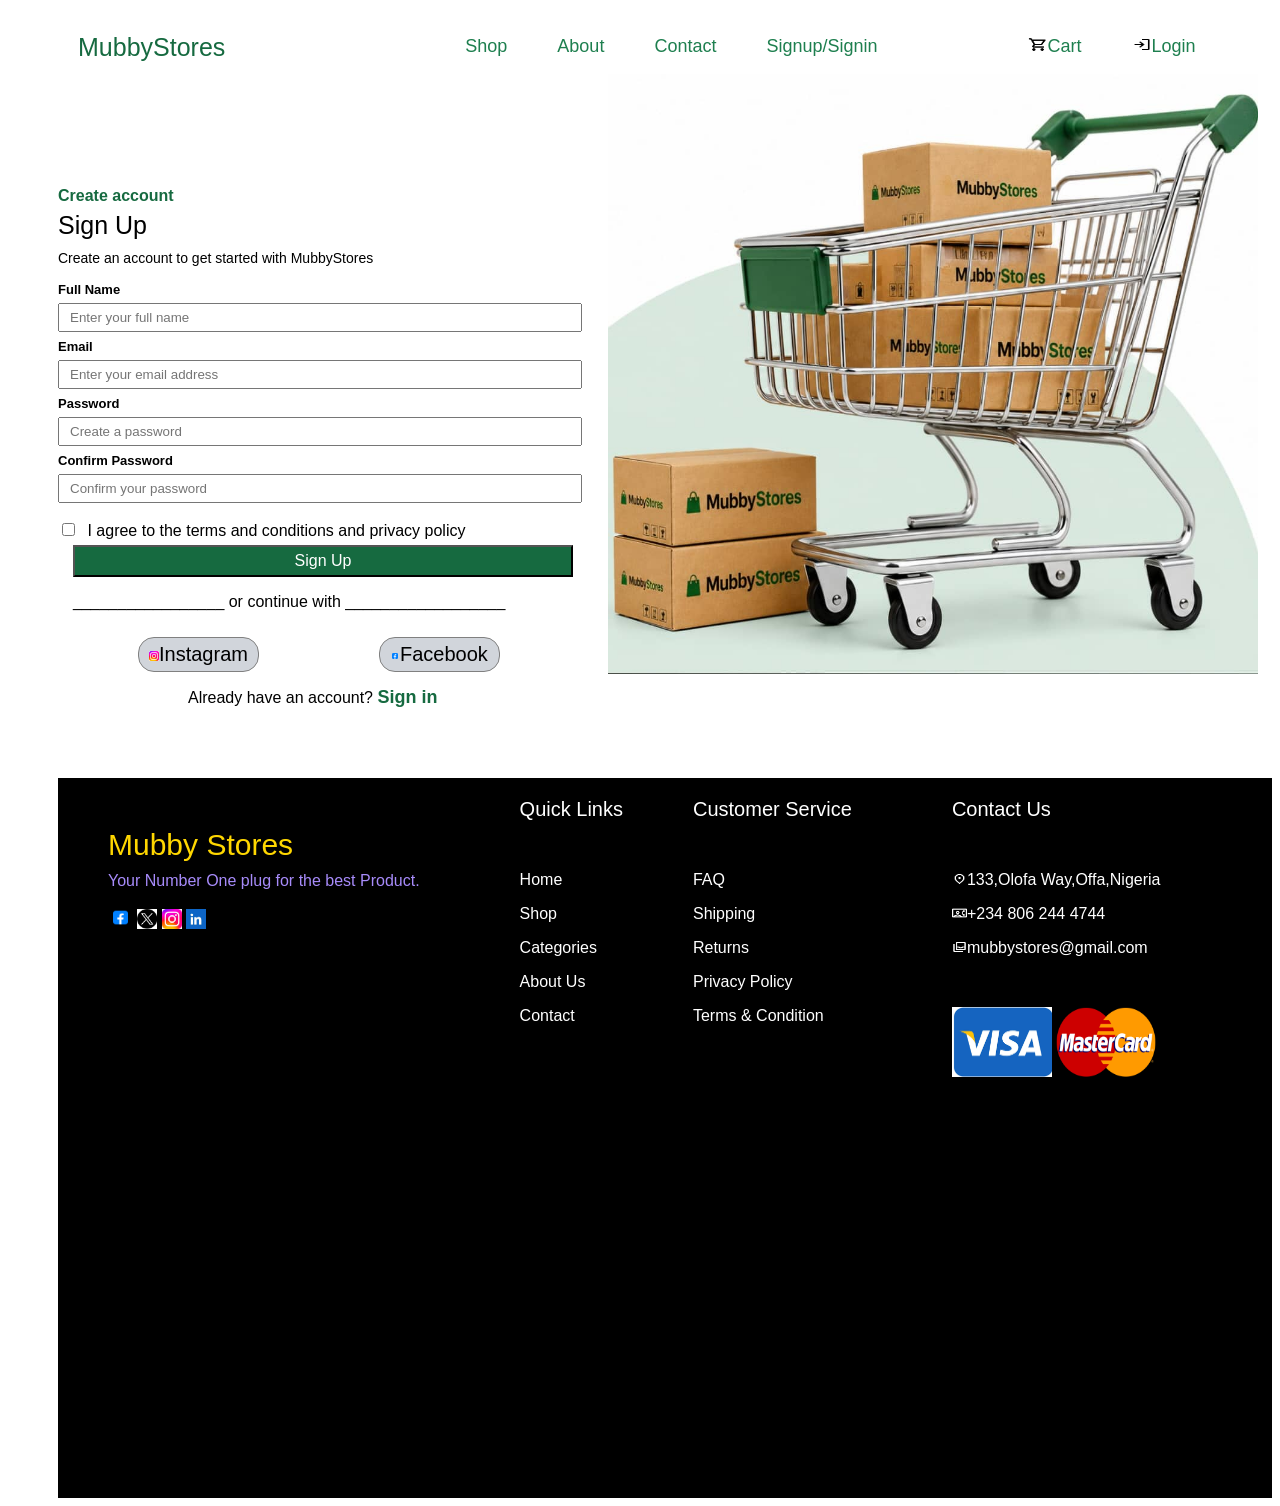
<file: signup.html>
<!DOCTYPE html>
<html lang="en">
<head>
    <meta charset="UTF-8">
    <meta name="viewport" content="width=device-width, initial-scale=1.0">
    <title>Signup/Signin</title>
    <link rel="stylesheet" href="signup.css">
</head>
<body>
     <div class="one">
    <p class="two">MubbyStores</p>
   <nav class="nine" id="navLinks">
    <p><a href="shop.html" class="three" style="text-decoration: none; color: #1e7f4f;">Shop</a></p>
    <p class="four"><a href="about.html" style="text-decoration: none; color:#1e7f4f ;">About</a></p>
    <p class="five"><a href="contact.html" style="text-decoration: none; color: #1e7f4f;">Contact</a></p>
    <p class="six"><a href="signup.html" style="text-decoration: none; color:#1e7f4f;">Signup/Signin</a></p>
    <p class="seven"><a href="cart.html" style="text-decoration: none; color: #1e7f4f;"><img src="shopping_cart_24dp_000000_FILL0_wght400_GRAD0_opsz24.png" alt="" height="15px" width="20px">Cart</a></p>
    <p class="eight"><a href="login.html" style="text-decoration: none; color: #1e7f4f;"><img src="login_24dp_000000_FILL0_wght400_GRAD0_opsz24.png" alt="" height="15px" width="20px">Login</a></p>
   </nav>
   <button class="genpal" id="menuBtn">&#9776</button>
 
    </div>
    <div class="oneninesix">
    <p class="onenineseven">Create account</p>
    <p class="onenineeight">Sign Up</p>
    <p class="oneninenine">Create an account to get started with MubbyStores</p>
    <form action="https://formspree.io/f/xaeoyqlp" method="post">
        <label for="name" class="twoone">Full Name</label><br>
        <input type="text" name="name" id="name" placeholder="Enter your full name" required class="twotwo"><br>
        <label for="mail" class="twothree">Email</label><br>
        <input type="email" name="mail" id="mail" placeholder="Enter your email address" required class="twofour"><br>
        <label for="password" class="twofive">Password</label><br>
        <input type="password" name="password" id="password" placeholder="Create a password" required class="twosix"><br>
        <label for="confirm" class="twoseven">Confirm Password</label><br>
        <input type="password" name="confirm" id="confirm" placeholder="Confirm your password" required class="twoeight"><br>
        <input type="checkbox" name="box" id="box" class="twonine" required>
        <label for="box" class="twoten">I agree to the terms and conditions and privacy policy</label><br>
        <input type="submit" value="Sign Up" class="twoeleven">
        <p class="twotwelve">_________________ or continue with __________________</p>
        <div class="twothirteen">
        <p class="twofourteen"><a href="" style="text-decoration: none; color: #000000;"><img src="IG icon.jpeg" alt="" height="10px" width="10px" >Instagram</a></p>
        <p class="twofifteen"><a href="" style="text-decoration: none; color: #000000;"><img src="book icon.webp" alt="" height="10px" width="10px" >Facebook</a></p>
        </div>
          <p class="twosixteen"> Already have an account? <a href="login.html" class="" style="text-decoration: none; color: #166a40; font-size: 18px;font-weight: 700;">Sign in</a> </p>
        </form>
        </div>
             <div class="twoeighteen"> 
            <img src="cropped one.jpeg" alt="" height="600px" width="650px" class="twoseventeen">
            </div>
             <div class="sixtysix">
            <div class="sixtyfive">
                <p class="sixtyseven">Mubby Stores</p>
                <p class="sixtyeight">Your Number One plug for the best Product.</p><br>
                <div class="sixtynine">
                <a href=""><img src="book icon.webp" alt="" height="23px" width="25px" style="border-radius: 5px;" ></a>
                <a href=""><img src="X icon.png" alt=""  height="20px" width="20px " ></a>
                <a href=""><img src="IG icon.jpeg" alt=""  height="20px" width="20px"></a>
                <a href=""><img src="linked img.jpeg" alt=""  height="20px" width="20px"></a>
                </div>
            </div>
            <div class="seventy">
                <p class="seventyone">Quick Links</p>
                <p><a href="index.html" style="text-decoration: none; color: #ffffff;">Home</a></p>
                <p><a href="shop.html" style="text-decoration: none; color: #ffffff;">Shop</a></p>
                <p><a href="" style="text-decoration: none; color: #ffffff;">Categories</a></p>
                <p><a href="about.html" style="text-decoration: none; color: #ffffff;">About Us</a></p>
                <p><a href="contact.html" style="text-decoration: none; color: #ffffff;">Contact</a></p>

            </div>
            <div class="seventytwo">
                <p class="seventythree">Customer Service</p>
                <p><a href="" style="text-decoration: none; color: #ffffff;">FAQ</a></p>
                <p><a href="" style="text-decoration: none; color: #ffffff;">Shipping</a></p>
                <p><a href="" style="text-decoration: none; color: #ffffff;">Returns</a></p>
                <p><a href="" style="text-decoration: none; color: #ffffff;">Privacy Policy</a></p>
                <p><a href="" style="text-decoration: none; color: #ffffff;">Terms & Condition</a></p>

            </div>
            <div class="seventyfour">
                <p class="seventyfive">Contact Us</p>
                <p><img src="location_on_23dp_FFFFFF_FILL0_wght400_GRAD0_opsz24.png" alt="" height="12px" width="15px">133,Olofa Way,Offa,Nigeria</p>
                <p><img src="contact_phone_23dp_FFFFFF_FILL0_wght400_GRAD0_opsz24.png" alt="" height="12px" width="15px">+234 806 244 4744</p>
                <p><img src="all_inbox_23dp_FFFFFF_FILL0_wght400_GRAD0_opsz24.png" alt="" height="12px" width="15px">mubbystores@gmail.com</p>
                <div class="seventysix">
                <img src="visa.png" alt="" height="70px" width="100px">
                <img src="mastercard.png" alt="" height="70px" width="100px">
                </div>
                

        
            </div>
           </div>
           <script src="signup.js"></script>
</body>
</html>
</file>
<file: index.css>
body{
   margin: 0;
   padding: 0;
   background-color: #fafafa;
   overflow-x: hidden;
}
.one{
   display: flex;
   margin-left: 70px;
   font-family: "Lato", sans-serif;
}
.two{
 font-size: 25px;
 color: #166a40;
 font-weight: 500;


}
.three{
margin-left: 240px;

}
.four{
margin-left: 50px;

}
.five{
margin-left: 50px;

}
.six{
margin-left: 50px;

}
.seven{
margin-left: 150px;
}
.eight{
margin-left: 50px;
}
.genpal{
   width: fit-content;
   height: 30px;
   margin-top: 25px;
   margin-left: 50px;
   display: none;
    cursor: pointer;
}
.nine{
display: flex;
margin-top: 10px;
font-size: 18px;
font-weight: 500;
}
.ten{
/* margin-top: 60px; */
margin: auto;
   font-family: "Lato", sans-serif;
   /* margin-left: 70px; */
   /* background-color: #eef5f1;  */
background: linear-gradient(135deg,#E6F4EC,#CFE9DC);
width: 90%;

   padding: 50px 20px 50px 20px;

}
.eleven{
   background-color: #166a40;
   width: 105px;
   padding: 5px 10px;
   border-radius: 3px;
   font-size: 14px;
}
.twelve{
   font-size: 25px;
}
.thirteen{
   font-size: 25px;
   margin-top: -15px;


}
.fourteen{
margin-top: -5px;
}
.fifteen{
margin-top: -5px;
}

 
.sixtysix{
  margin-left: 50px;  
   margin-top: 100px;
   display: flex;
   color: #ffffff;
   background-color: #000000;
   height: 80vh;
    font-family: "Montserrat", sans-serif;
   font-optical-sizing: auto;
}

.sixtyseven{
   margin-top: 50px;
   margin-left: 50px;
   font-size: 30px;
   color: #ffd700;
   font-weight: 500;
}
.sixtyeight{
   margin-left: 50px;
   margin-top: -20px;
   color: #a78bfa;
}
.sixtynine{
   margin-left: 50px;
   margin-top: -18px;
}
.seventy{
   margin-left: 100px;
}
.seventyone{
   font-size: 20px;
   margin-bottom: 50px;
}
.seventytwo{
   margin-left: 70px;
}
.seventythree{
    font-size: 20px;
   margin-bottom: 50px;
}
.seventyfour{
   margin-left: 100px;
}
.seventyfive{
   font-size: 20px;
   margin-bottom: 50px;
}
.seventysix{
   margin-top: 50px;
}
.sixteen{
display: flex;
}
.seventeen{
 background-color: #166a40;
   width: 65px;
   padding: 5px 10px;
   border-radius: 3px;
   font-size: 14px;
}
.eighteen{
 width: 120px;
   padding: 5px 10px;
   border-radius: 3px;
   font-size: 14px;
   background-color: #ffd700;
   margin-left: 15px;
}
.nineteen{
   display: flex;
   margin-top: 20px;
}
.twentyfour{
   display: flex;
   margin-left: 45px;
   margin-right: 60px;
   margin-top: 50px;
    /* background-color: #eef5f1;  */
background: linear-gradient(135deg,#E6F4EC,#CFE9DC);
   padding: 10px 20px 10px 30px;
   border-radius: 3px;
   /* margin: auto; */
   width: 89%;
}
.twentyone{
margin-left: 20px;
}
.twentytwo{
margin-left: 20px;

}
.twentythree{
margin-left: 550px;
margin-top: -380px;
}
.twentyfive{
   margin-left: 100px;
}
.twentysix{
   margin-left: 100px;

}
.twentyseven{
   margin-left: 100px;

}
.twentyeight{
   margin-top: 50px;
   margin-left: 120px;
   font-size: 20px;
   font-weight: 500;
}
.twentynine{
   margin-left: 800px;
}
.thirty{
   display: flex;
   font-size: 12px;
   margin-left: 110px;
   margin-top: 50px;
}
.thirtyone{
   margin-left: 20px;
   font-weight: 600;
}
.thirtytwo{
   margin-left: 10px;

}
.thirtythree{
   margin-left: 26px;
   font-weight: 600;
}
.thirtyfour{
   margin-left: 10px;
}
.thirtyfive{
   font-weight: 600;
}
.thirtyseven{
     margin-left: 30px;
     font-weight: 600;
}
.thirtyeight{
      margin-left: 10px;
}
.thirtynine{
     font-weight: 600;
}
.fourty{
      margin-left: 10px;
   
}
.fourtyone{
   font-weight: 600;
   margin-left: 15px;
}
.fourtytwo{
      margin-left: 10px;


   }
   .fourtythree{
      font-weight: 600;
    margin-left: 27px;
   }
   .fourtyfour{
      margin-left: 10px;
   }
   .fourtyfive{
      font-weight: 600;
    margin-left: 20px;
   }
   .fourtysix{
      margin-left: 10px;
   }
   .fourtyseven{
       font-weight: 600;
    margin-left: 25px;
   }
   .fourtyeight{
      margin-left: 10px;
      
   }
   .fourtynine{
      font-weight: 600;
    margin-left: 20px;
   }
   .fifty{
margin-top: 50px;
   margin-left: 120px;
   font-size: 20px;
   font-weight: 500;
   }
   .fiftyone{
      margin-left: 100px;
      margin-top: 50px;
      display: flex;
       font-family: "Montserrat", sans-serif;
   font-optical-sizing: auto;
   }
   .fiftytwo{
    margin-top: 20px;
    margin-left: 30px;
   }
   .fiftythree{
      font-weight: 600;
      margin-left: 5px;
   }
   .fiftyfour{
 font-weight: 600;
 margin-top: 30px;
 margin-left: 11px;
   }
   .fiftyfive{

 font-weight: 600;
      margin-top: 30px;
      margin-top: -10px;
      margin-left: 3px;
   }
   .fiftysix{
      font-weight: 600;
      margin-top: 30px;
   }
   .fiftyseven{
   border: 1px solid #ccc;
   width: 170px;
   padding: 5px 10px;
   }
   .fiftyeight{
    margin-left: 50px;
    border: 1px solid #ccc;
   width: 170px;
   padding: 5px 10px;
   }
   .fiftynine{
    margin-top: 20px;
    margin-left: 20px;
   }
   .apple{
      margin-top: -10px;
      margin-left: 20px;
   }
   .ball{
      margin-top: -10px;
      font-weight: 600;
      margin-left: 50px;

   }
   .twonineteen{
         margin-left: 50px;
        border: 1px solid #ccc;
        width: 170px;
        padding: 5px 10px;
   }
   .twotwenty{
      margin-left: 40px;
   }
   .twotwentyone{
       font-weight: 600;
       margin-left: 10px;
       margin-top: 35px;
   }
   .twotwentytwo{
       font-weight: 600;
       margin-left: 28px;
       margin-top: -10px;
   }
   .twotwentythree{
    margin-top: -10px;
    margin-left: 17px;
   }
   .twotwentyfour{
      margin-top: -10px;
       font-weight: 600;
       margin-left: 40px;

   }
   .twotwentyfive{
      margin-left: 50px;
        border: 1px solid #ccc;
        width: 170px;
        padding: 5px 10px;
   }
   .twotwentysix{
       margin-left: 30px;
       margin-top: 20px;
   }
   .twotwentyseven{
       font-weight: 600;
       margin-left: 10px;
       margin-top: 35px;
   }
   .twotwentyeight{
      font-weight: 600;
       margin-left: 15px;
       margin-top: -10px;
   }
   .twotwentynine{
       margin-top: -10px;
       margin-left: 15px;

   }
   .twothirty{
      font-weight: 600;
       margin-left: 40px;
       margin-top: -10px;
   }
   .twothirtyone{
      margin-left: 50px;
        border: 1px solid #ccc;
        width: 170px;
        padding: 5px 10px;
   }
   .twothirtytwo{
      margin-left: 30px;
       margin-top: 40px;
   }
   .twothirtythree{
         font-weight: 600;
       margin-left: 10px;
       margin-top: 65px;
   }
   .twothirtyfour{
         font-weight: 600;
       margin-left: 30px;
       margin-top: -10px;


   }
   .twothirtyfive{
       margin-left: 20px;
       margin-top: -10px;
   }
   .twothirtysix{
font-weight: 600;
       margin-left: 50px;
       margin-top: -10px;
   }
   .you{
 background-color: #166a40;
   color: #ffffff;
   padding: 10px;
   font-size: 18px;
   font-weight: 800;
   text-align: center;
   }
   @media(max-width:760px){
      .you{
         width: 750px;
      }
      .nine{
         display: none;
      }
      .three{
         margin-left: 50px;
      }
      .seven{
         margin-left: 50px;

      }

      .nine.show{
         display: grid;
         flex-direction: column;

      }
      .genpal{
         display: block;
      }
      .saks{
         display: none;
      }
      .ten{
         width: 92%;
         margin-left: 10px;
         height: 60vh;
      }
      .twentythree{
         margin-top: -300px;
      }
      .twentyfour{
         margin-left: 10px;
         width: 91%;
         gap: 20px;
         display: grid;
         grid-template-columns: repeat(2,1fr);
         grid-template-rows: repeat(2,1fr);



      }
      .twentysix{
         margin-left: -5px;
      }
      .twentyeight{
         margin-left: 10px;
         
      }
      .fifty{
         margin-left: 10px;
      }
      .twentynine{
         margin-left: 150px;
      }
      .sixtysix{
         margin-left: 5px;
         display: grid;
         grid-template-columns: repeat(2,1fr);
         grid-template-rows: repeat(2,1fr);

      }
      .sixtyfive{
         margin-top: -30px;
      }
      .seventyone{
         margin-bottom: 10px;
      }
      .seventythree{
         margin-bottom: 10px;
      }
      .seventyfive{
         margin-bottom: 10px;
      }
      .seventytwo{
         margin-left: 50px;
      }
      .seventysix{
         margin-top: -10px;
      }

   }
</file>
<file: about.css>
body{
    overflow-x: hidden;
}
.onethirtysix{
    margin-top: 70px;
    margin-left: 100px;
     font-family: "Roboto", sans-serif;
  font-optical-sizing: auto;
  
}
.onethirtyseven{
    color:#166a40 ;
    font-weight: 600;
    font-size: 18px;
    margin-top: -20px;
}
.onethirtyeight{
    font-size: 30px;
    font-weight: 600;
}
.onethirtynine{
    color: #166a40;
    margin-top: -20px;
}
.onefourty{
font-size: 12px;
}
.onefourtyone{
font-size: 12px;

}
.onefourtytwo{
    border: 1px solid #ccc;
    background-color: #166a40;
    width: 100px;
    padding: 5px 10px;
    border-radius: 4px;
}
.onefourtythree{
    margin-left: 500px;
    margin-top: -350px;
    
}
.onefourtyfour{
    display: flex;
    margin-top: 70px;
    margin-left: 140px;
    border: 1px solid #ccc;
background: linear-gradient(135deg,#E6F4EC,#CFE9DC);
padding: 5px 10px;
border-radius: 5px;
    
}
.onefourtyfive{
    margin-left: 180px;
}
.onefourtysix{
    margin-left: 200px;
  
}
.onefourtyseven{
    margin-left: 150px;
}
.onefourtyeight{
    background-color: #808080;
    padding: 5px 10px;
}
.onefourtynine{
    text-align: center;
    color: #166a40;
    font-size: 20px;
    font-weight: 600;
}
.onefifty{
    text-align: center;
    font-size: 25px;
    margin-top: -10px;
    font-weight: 500;
}
.onefiftyone{
     font-family: "Roboto", sans-serif;
  font-optical-sizing: auto;
  margin-top: 50px;
}
.onefiftytwo{
    margin-left: 200px;
}
.onefiftythree{
border-radius: 5px;
background: linear-gradient(135deg,#E6F4EC,#CFE9DC);

}
.recti{
    display: flex;
     border: 1px solid #ccc;
padding: 5px 10px;
}
.onefiftyfour{
    margin-left: 150px;
}
.onefiftyfive{
    margin-left: 150px;
}
.onefiftysix{
    margin-left: 150px;
}
.onefiftyseven{
background: linear-gradient(135deg,#E6F4EC,#CFE9DC);
    width: 30px;
    padding: 5px 10px;
}
.onefiftyeight{
    margin-left: -40px;
    font-weight: 700;
}
.onefiftynine{
    margin-left: -60px;
    font-size: 14px;
}
.onesixty{
    margin-left: -55px;
    font-size: 14px;
    margin-top: -10px;

}
.onesixtyone{
    margin-left: -20px;
    font-size: 14px;
    margin-top: -10px;
}
.onesixtytwo{
   background: linear-gradient(135deg,#E6F4EC,#CFE9DC);
    width: 30px;
    padding: 5px 10px;
}
.onesixtythree{
  margin-left: -20px;
    font-weight: 700;
}
.onesixtyfour{
margin-left: -60px;
    font-size: 14px;
}
.onesixtyfive{
margin-left: -67px;
    font-size: 14px;
    margin-top: -10px;

}
.onesixtysix{
   margin-left: -23px;
    font-size: 14px;
    margin-top: -10px;
}
.onesixtyseven{
    background: linear-gradient(135deg,#E6F4EC,#CFE9DC);
    width: 30px;
    padding: 5px 10px;
}
.onesixtyeight{
 margin-left: -25px;
    font-weight: 700;

}
.onesixtynine{
margin-left: -55px;
    font-size: 14px;
}
.oneseventy{
margin-left: -38px;
    font-size: 14px;
    margin-top: -10px;

}
.oneseventyone{
 margin-left: -3px;
    font-size: 14px;
    margin-top: -10px;
}
.oneseventwo{
    background: linear-gradient(135deg,#E6F4EC,#CFE9DC);
    width: 30px;
    padding: 5px 10px;
}
.oneseventhree{
     margin-left: -30px;
    font-weight: 700;

}
.onesevenfour{
margin-left: -38px;
    font-size: 14px;
}
.oneseventyfive{
    margin-left: -40px;
    font-size: 14px;
    margin-top: -10px;
}
.oneseventysix{
     margin-left: -31px;
    font-size: 14px;
    margin-top: -10px;
}
.onesevenseven{
    margin-left: 50px;
    margin-top: 100px;
 font-family: "Roboto", sans-serif;
  font-optical-sizing: auto;
}
.oneseveneight{
color: #166a40;
font-weight: 700;
}
.onesevennine{
font-size: 20px;
font-weight: 500;
}
.oneeighty{
font-size: 14px;
margin-top: -10px;
}
.oneeightone{
    font-size: 14px;
margin-top: -10px;
}
.oneeighttwo{
    background-color: #166a40;
    width: 120px;
    font-size: 12px;
    padding: 5px 10px;
}
.oneeightthree{
    display: flex;
    margin-left: 500px;
    margin-top: -170px;
}
.oneeightfour{
    margin-left: 30px;

}
.oneeightfive{
    margin-left: 40px;
}
.oneeightsix{
    margin-left: 15px;
    font-size: 14px;
    margin-top: -10px;
}
.oneeightseven{
    margin-left: 20px;
}
.oneeighteight{
    margin-left: 40px;
    
}
.oneeightnine{
     margin-left: 10px;
    font-size: 14px;
    margin-top: -10px
}
.onenine{
    margin-left: 20px;

}
.onenineone{
margin-left: 40px;
}
.oneninetwo{
    margin-left: 10px;
    font-size: 14px;
    margin-top: -10px

}
.oneninethree{
    margin-left: 20px;
}
.oneninefour{
margin-left: 20px;
}
.oneninefive{
margin-left: 12px;
    font-size: 14px;
    margin-top: -10px
}
.one{
   display: flex;
   margin-left: 70px;
   font-family: "Lato", sans-serif;
}
.two{
 font-size: 25px;
 color: #166a40;
 font-weight: 500;


}
.three{
margin-left: 240px;

}
.four{
margin-left: 50px;

}
.five{
margin-left: 50px;

}
.six{
margin-left: 50px;

}
.seven{
margin-left: 150px;
}
.eight{
margin-left: 50px;
}
.nine{
display: flex;
margin-top: 10px;
font-size: 18px;
font-weight: 500;
}
.sixtysix{
  margin-left: 50px;  
   margin-top: 100px;
   display: flex;
   color: #ffffff;
   background-color: #000000;
   height: 80vh;
    font-family: "Montserrat", sans-serif;
   font-optical-sizing: auto;
}

.sixtyseven{
   margin-top: 50px;
   margin-left: 50px;
   font-size: 30px;
   color: #ffd700;
   font-weight: 500;
}
.sixtyeight{
   margin-left: 50px;
   margin-top: -20px;
   color: #a78bfa;
}
.sixtynine{
   margin-left: 50px;
   margin-top: -18px;
}
.seventy{
   margin-left: 100px;
}
.seventyone{
   font-size: 20px;
   margin-bottom: 50px;
}
.seventytwo{
   margin-left: 70px;
}
.seventythree{
    font-size: 20px;
   margin-bottom: 50px;
}
.seventyfour{
   margin-left: 100px;
}
.seventyfive{
   font-size: 20px;
   margin-bottom: 50px;
}
.seventysix{
   margin-top: 50px;
}
.genpal{
   width: fit-content;
   height: 30px;
   margin-top: 25px;
   margin-left: 50px;
   display: none;
   cursor: pointer;
}
@media(max-width:760px){
     .nine{
         display: none;
      }
      .three{
         margin-left: 50px;
      }
      .seven{
         margin-left: 50px;

      }

      .nine.show{
         display: grid;
         flex-direction: column;

      }
      .genpal{
         display: block;
      }
      .onefourtythree{

         display:none;
      }
      .onefourtyeight{
         width: 97%;
         height: 125vh;
      }
      .onefourtyfour{
        margin-left: 10px;
        margin-top: 20px;
        display: grid;
        grid-template-columns: repeat(2,1fr);
        grid-template-rows: repeat(2,1fr);
        width: fit-content;

      }
      .onefourtysix{
        margin-left: 10px;
      }
      .onefourtyfive{
        margin-left: 90px;

      }
      .onefourtyseven{
        margin-left: 85px;
      }
      .onefiftythree{
         /* display: grid;
        grid-template-columns: repeat(2,1fr);
        grid-template-rows: repeat(2,1fr); */
      }
      .onefiftyfive{
        margin-left: 200px;
      }
      .recti{
         display: grid;
        grid-template-columns: repeat(2,1fr);
        grid-template-rows: repeat(2,1fr);
        margin-left: -140px;
      }
      .oneeightthree{
        margin-left: -10px;
         display: grid;
        grid-template-columns: repeat(2,1fr);
        grid-template-rows: repeat(2,1fr);
        margin-top: 100px;
      }
      .tify{
        text-align: center;
      }
      .oneeighttwo{
        margin-left: 260px;
      }
       .sixtysix{
         margin-left: 5px;
         display: grid;
         grid-template-columns: repeat(2,1fr);
         grid-template-rows: repeat(2,1fr);

      }
      .sixtyfive{
         margin-top: -30px;
      }
      .seventyone{
         margin-bottom: 10px;
      }
      .seventythree{
         margin-bottom: 10px;
      }
      .seventyfive{
         margin-bottom: 10px;
      }
      .seventytwo{
         margin-left: 50px;
      }
      .seventysix{
         margin-top: -10px;
      }
      .onethirtysix{
        margin-left: 10px;
      }
      .oneeighttwo{
        margin-left: 150px;
      }


}
</file>
<file: cart.css>
body{
    overflow-x: hidden;
}
.ninetythree{
    display: flex;
    font-family: "Roboto", sans-serif;
    font-optical-sizing: auto;
    margin-top: 50px;
}
.ninetyfour{
    text-align: center;
    font-size: 30px;
    font-weight: 800;
}
.ninetyfive{
    margin-left: 50px;
    font-size: 20px;
    color: #ec4899;
    font-weight: 500;
}
.ninetysix{
    margin-left: 480px;
    padding: 1px 50px 1px 50px;
}
.ninetyseven{
    margin-left: 250px;
    font-size: 17px;

}
.ninetyeight{
    margin-left: 50px;
    font-size: 17px;
    
}
.ninetynine{
    margin-top: 20px;
}

table{
    width: 100%;
    border-collapse: collapse;
    margin-top: 80px;
}
th,td{
    padding: 10px;
    text-align: left;
    border: 1px solid #ccc;
}
.hundred{
    margin-left: 100px;
    margin-bottom: 50px;
    font-size: 18px;
    font-weight: 500;
}
.hundredone{
    margin-left:100px ;
     margin-bottom: 50px;
    font-size: 18px;
    font-weight: 500;
}
.hundredtwo{
    margin-left:100px ;
     margin-bottom: 50px;
    font-size: 18px;
    font-weight: 500;
}
.hundredthree{
    margin-top: 50px;
    margin-left: 50px;
    border: 1px solid #d1d5db;
    padding: 5px 10px;
    width: 150px;
    background-color: #111827;
    
}
.hundredfour{
    margin-left: 700px;
    margin-top: -50px;
    border: 1px solid #d1d5db;
    width: 400px;
    padding: 10px 15px;
}
.hundredfive{
   font-size: 18px;
   font-weight: 500;
}
.hundredsix{
margin-left: 150px;
width: 100px;
}
.hundredseven{
font-size: 18px;
   font-weight: 500;
}
.hundredeight{
margin-left: 141px;
width: 100px;
margin-top: 20px;
}
.hundrednine{
font-size: 18px;
   font-weight: 500;
}
.hundredten{
margin-left: 174px;
width: 100px;
margin-top: 20px;

}
.hundredeleven{
    font-size: 18px;
    margin-left: 70px;
    margin-top: 40px;
    border: 1px solid #ccc;
    width: 170px;
    padding: 5px 5px;
  background-color: #166a40;
  color: #ffffff;
  border-radius: 5px;
    
}
.one{
   display: flex;
   margin-left: 70px;
   font-family: "Lato", sans-serif;
}
.two{
 font-size: 25px;
 color: #166a40;
 font-weight: 500;


}
.three{
margin-left: 240px;

}
.four{
margin-left: 50px;

}
.five{
margin-left: 50px;

}
.six{
margin-left: 50px;

}
.seven{
margin-left: 150px;
}
.eight{
margin-left: 50px;
}
.nine{
display: flex;
margin-top: 10px;
font-size: 18px;
font-weight: 500;
}
.sixtysix{
  margin-left: 50px;  
   margin-top: 100px;
   display: flex;
   color: #ffffff;
   background-color: #000000;
   height: 80vh;
    font-family: "Montserrat", sans-serif;
   font-optical-sizing: auto;
}

.sixtyseven{
   margin-top: 50px;
   margin-left: 50px;
   font-size: 30px;
   color: #ffd700;
   font-weight: 500;
}
.sixtyeight{
   margin-left: 50px;
   margin-top: -20px;
   color: #a78bfa;
}
.sixtynine{
   margin-left: 50px;
   margin-top: -18px;
}
.seventy{
   margin-left: 100px;
}
.seventyone{
   font-size: 20px;
   margin-bottom: 50px;
}
.seventytwo{
   margin-left: 70px;
}
.seventythree{
    font-size: 20px;
   margin-bottom: 50px;
}
.seventyfour{
   margin-left: 100px;
}
.seventyfive{
   font-size: 20px;
   margin-bottom: 50px;
}
.seventysix{
   margin-top: 50px;
}
.genpal{
   width: fit-content;
   height: 30px;
   margin-top: 25px;
   margin-left: 50px;
   display: none;
   cursor: pointer;
}


@media(max-width:760px){
     .genpal{
      display: block;
   }
   .nine{
      display: none;
   }
    .nine.show{
         display: grid;
         flex-direction: column;
}
 .three{
         margin-left: 50px;
      }
      .seven{
         margin-left: 50px;
}
.ninetythree{
    margin-left: -430px;
}
.hundredfour{
    margin-left: 50px;
    margin-top: 50px;
}
  .sixtysix{
         margin-left: 5px;
         display: grid;
         grid-template-columns: repeat(2,1fr);
         grid-template-rows: repeat(2,1fr);

      }
      .sixtyfive{
         margin-top: -30px;
         margin-left: -20px;
      }
      .seventyone{
         margin-bottom: 10px;
      }
      .seventythree{
         margin-bottom: 10px;
      }
      .seventyfive{
         margin-bottom: 10px;
      }
      .seventytwo{
         margin-left: 50px;
      }
      .seventysix{
         margin-top: -10px;
      }


}
</file>
<file: contact.css>
body{
    overflow-x: hidden;
}
.hundredtwelve{
    margin-left: 100px;
    margin-top: 50px;
    font-family: "Lato", sans-serif;
  font-weight: 100;
  font-style: normal;
  border: 0.5px solid #eaf7f0;
  padding: 10px 15px;
  width: 1000px;
  background-color:#dceffef5;
  
}
.hundredthirteen{
    font-size: 30px;
    font-weight: 500;
    color: #1e7f4f;
    margin-left: 50px;
}
.hundredfourteen{
    margin-left: 600px;
    font-size: 20px;
    margin-top: -90px;
}
.hundredfifteen{
    margin-top: -20px;
    font-size: 14px;
    margin-left: 50px;
}
.hundredsixteen{
    margin-top: -5px;
    font-size: 14px;
    margin-left: 50px;

}
.hundredseventeen{
    margin-top: 20px;
     font-family: "Lato", sans-serif;
  font-weight: 100;
  font-style: normal;
  margin-left: 80px;
}
.hundredeighteen{
margin-top: 100px;
margin-left: 80px;
 font-family: "Lato", sans-serif;
  font-weight: 100;
  font-style: normal;
  font-size: 18px;
  font-weight: 500;
}
.hundredtwenty{
margin-top: 10px;
width: 500px;
padding: 5px 10px;
margin-bottom: 10px;
}
.hundredtwentyone{
margin-top: 10px;
width: 500px;
padding: 5px 10px;
margin-bottom: 10px;
}
.hundredtwentytwo{
margin-top: 10px;
width: 500px;
padding: 5px 10px;
margin-bottom: 10px;

}
.hundredtwentythree{
margin-top: 10px;
width: 500px;
padding: 5px 10px;
margin-bottom: 10px;

}
.onetwentyfour{
margin-top: 10px;
width: 500px;
padding: 20px 10px 20px 10px;
margin-bottom: 10px;
}
.onetwentyfive{
margin-top: 10px;
width: 500px;
padding: 5px 10px;
margin-bottom: 10px;
background-color: #1e7f4f;
color: #eaf7f0;
}
.onetwentysix{
margin-left: 900px;
margin-top: -450px;
border: 1px solid #ccc;
padding: 10px 15px;
font-family: "Lato", sans-serif;
  font-weight: 100;
  font-style: normal;

}
.onetwentyseven{
    font-size: 20px;
   border-bottom: 1px solid #ccc;


}
.onetwentyeight{
border-bottom: 1px solid #ccc;
    
}
.onetwentynine{
border-bottom: 1px solid #ccc;
    
}
.onethirty{
border-bottom: 1px solid #ccc;

}
.onethirtytwo{
border-bottom: 1px solid #ccc;

}
.onethirtythree{
    font-size: 18px;
    font-weight: 600;
}
.onethirtyfour{
    font-size: 14px;
    margin-top: -10px;
}
.onethirtyfive{
    font-size: 20px;
    margin-top: -10px;
}
.one{
   display: flex;
   margin-left: 70px;
   font-family: "Lato", sans-serif;
}
.two{
 font-size: 25px;
 color: #166a40;
 font-weight: 500;


}
.three{
margin-left: 240px;

}
.four{
margin-left: 50px;

}
.five{
margin-left: 50px;

}
.six{
margin-left: 50px;

}
.seven{
margin-left: 150px;
}
.eight{
margin-left: 50px;
}
.nine{
display: flex;
margin-top: 10px;
font-size: 18px;
font-weight: 500;
}
.sixtysix{
  margin-left: 50px;  
   margin-top: 100px;
   display: flex;
   color: #ffffff;
   background-color: #000000;
   height: 80vh;
    font-family: "Montserrat", sans-serif;
   font-optical-sizing: auto;
}

.sixtyseven{
   margin-top: 50px;
   margin-left: 50px;
   font-size: 30px;
   color: #ffd700;
   font-weight: 500;
}
.sixtyeight{
   margin-left: 50px;
   margin-top: -20px;
   color: #a78bfa;
}
.sixtynine{
   margin-left: 50px;
   margin-top: -18px;
}
.seventy{
   margin-left: 100px;
}
.seventyone{
   font-size: 20px;
   margin-bottom: 50px;
}
.seventytwo{
   margin-left: 70px;
}
.seventythree{
    font-size: 20px;
   margin-bottom: 50px;
}
.seventyfour{
   margin-left: 100px;
}
.seventyfive{
   font-size: 20px;
   margin-bottom: 50px;
}
.seventysix{
   margin-top: 50px;
}
.genpal{
   width: fit-content;
   height: 30px;
   margin-top: 25px;
   margin-left: 50px;
   display: none;
   cursor: pointer;
}

@media(max-width:760px) {
   .genpal{
      display: block;
   }
   .nine{
      display: none;
   }
    .nine.show{
         display: grid;
         flex-direction: column;
}
.three{
   margin-left: 50px;
}
.seven{
   margin-left: 50px;
}
.hundredfourteen{
   margin-left: 250px;
}
.hundredtwelve{
   margin-left: -10px;
   width: 600px;
}
.hundrednineteen{
   margin-left: -70px;
}
.hundredtwenty{
   width: 300px;
}
.hundredtwentyone{
   width: 300px;

}
.hundredtwentytwo{
   width: 300px;

}
.hundredtwentythree{
   width: 325px;

}
.onetwentyfour{
   width: 300px;

}
.onetwentyfive{
   width: 330px;
}
.onetwentysix{
   margin-left: 10px;
   margin-top: 50px;
}
 .sixtysix{
         margin-left: 5px;
         display: grid;
         grid-template-columns: repeat(2,1fr);
         grid-template-rows: repeat(2,1fr);

      }
      .sixtyfive{
         margin-top: -30px;
      }
      .seventyone{
         margin-bottom: 10px;
      }
      .seventythree{
         margin-bottom: 10px;
      }
      .seventyfive{
         margin-bottom: 10px;
      }
      .seventytwo{
         margin-left: 50px;
      }
      .seventysix{
         margin-top: -10px;
      }

}
</file>
<file: login.css>
.seventyseven{
    margin-left: 380px;
    font-size: 30px;
}
.seventyeight{
    font-size: 30px;
    font-weight: 800;
    color: #ffffff;
}
.seventynine{
     margin-top: -20px;
     margin-left: 52px;
     font-size: 15px;
     
}
.eighty{
    margin-top: 50px;
    margin-left: 380px;
    font-size: 20px;
}
.eightyone{
    font-weight: 800;
    color: #ffd700;

}
.eightytwo{
    padding: 5px 50px 5px 80px;
    margin-bottom: 20px;

}
.eightythree{
    font-weight: 800;
    color: #ffd700;


}
.eightyfour{
    padding: 5px 50px 5px 80px;

}
.eightyfive{
    margin-left: 370px;
    margin-top: 40px;
    padding: 10px 140px 10px 140px;
   background-color: #166a40;
   color: #ffffff;
    
}
.eightysix{
    margin-left: 80px;
     font-family: "Roboto", sans-serif;
  font-optical-sizing: auto;
    background: linear-gradient(135deg,#4a90e2,#9013fe);
    width: 90%;
    height: 100vh;
}
.eightyseven{
    margin-left: 490px ;
    margin-top: 20px;
}
.eightyeight{
    display: flex;
    margin-left: 410px;
    margin-top: -20px;
}
.eightynine{
    margin-left: -20px;
    font-size: 20px;
    border: 1px solid #808080;
    border-radius: 1rem;
    padding: 5px 10px;
    background-color: #d1d5db

}
.ninety{
    
  margin-left: 30px;
  font-size: 20px;
 border: 1px solid #808080;
 border-radius: 1rem;
 padding: 5px 10px;
background-color: #d1d5db

}
.ninetyone{
    margin-left: 390px;
    font-size: 17px
}
.ninetytwo{
    margin-left: 10px;
    
}
.one{
   display: flex;
   margin-left: 70px;
   font-family: "Lato", sans-serif;
}
.two{
 font-size: 25px;
 color: #166a40;
 font-weight: 500;


}
.three{
margin-left: 240px;

}
.four{
margin-left: 50px;

}
.five{
margin-left: 50px;

}
.six{
margin-left: 50px;

}
.seven{
margin-left: 150px;
}
.eight{
margin-left: 50px;
}
.nine{
display: flex;
margin-top: 10px;
font-size: 18px;
font-weight: 500;
}
.sixtysix{
  margin-left: 50px;  
   margin-top: 100px;
   display: flex;
   color: #ffffff;
   background-color: #000000;
   height: 80vh;
    font-family: "Montserrat", sans-serif;
   font-optical-sizing: auto;
}

.sixtyseven{
   margin-top: 50px;
   margin-left: 50px;
   font-size: 30px;
   color: #ffd700;
   font-weight: 500;
}
.sixtyeight{
   margin-left: 50px;
   margin-top: -20px;
   color: #a78bfa;
}
.sixtynine{
   margin-left: 50px;
   margin-top: -18px;
}
.seventy{
   margin-left: 100px;
}
.seventyone{
   font-size: 20px;
   margin-bottom: 50px;
}
.seventytwo{
   margin-left: 70px;
}
.seventythree{
    font-size: 20px;
   margin-bottom: 50px;
}
.seventyfour{
   margin-left: 100px;
}
.seventyfive{
   font-size: 20px;
   margin-bottom: 50px;
}
.seventysix{
   margin-top: 50px;
}
.genpal{
   width: fit-content;
   height: 30px;
   margin-top: 25px;
   margin-left: 50px;
   display: none;
    cursor: pointer;
}

@media (max-width:760px){
      .nine{
         display: none;
      }
      .three{
         margin-left: 50px;
      }
      .seven{
         margin-left: 50px;

      }

      .nine.show{
         display: grid;
         flex-direction: column;

      }
      .genpal{
         display: block;
      }
      .seventyseven{
        margin-left: 100px;
      }
      .eighty{
        margin-left: 50px;

      }
      .eightyfive{
        margin-left: 50px;
        
      }
      .eightysix{
        margin-left: 20px;
      }
      .eightyseven{
        margin-left: 180px;

      }
      .eightyeight{
        margin-left: 100px;
      }
      .ninetyone{
        margin-left: 70px;
      }
       .sixtysix{
         margin-left: 5px;
         display: grid;
         grid-template-columns: repeat(2,1fr);
         grid-template-rows: repeat(2,1fr);

      }
      .sixtyfive{
         margin-top: -30px;
      }
      .seventyone{
         margin-bottom: 10px;
      }
      .seventythree{
         margin-bottom: 10px;
      }
      .seventyfive{
         margin-bottom: 10px;
      }
      .seventytwo{
         margin-left: 50px;
      }
      .seventysix{
         margin-top: -10px;
      }

}
</file>
<file: shop.css>
body{
    font-family: "Roboto", sans-serif;
  font-optical-sizing: auto;
  overflow-x: hidden;
}
.twothirtyseven{
font-size: 20px;
font-weight: 700;


}
.twothirtyeight{
 margin-left: 80px;
 margin-top: 50px;
}
.twothirtynine{
    margin-top: -10px;
}
.twofourty{
  margin-top: 50px;
  margin-left: 80px;
  font-size: 18px;
  font-weight: 700;
  color: #166a40;
}
.twofourone{
 margin-left: 140px;
 margin-top: 30px;
 display: flex;
}
.twofourtwo{
 border: 1px solid #ccc;
 width: 160px;
 padding: 5px 10px;
}
.twofourthree{
 margin-left: 28px;
 margin-top: 10px;
}
.twofourfour{
 margin-left: 10px;
 font-weight: 600;
 
}
.twofourfive{
 margin-left: 18px;
 margin-top: -5px;
}
.twofoursix{
 margin-left: 40px;
 margin-top: -5px;
 font-weight: 600;
 
}
.twofourseven{
 margin-left: 20px;
 background-color:#166a40 ;
 width: 100px;
 padding: 5px 10px;
 margin-top: -1px;

}
.twofoureight{
 margin-left: 20px;
 border: 1px solid #ccc;
 width: 170px;
 padding: 5px 10px;

}
.twofournine{
   margin-left: 27px;
   margin-top: 10px;
}
.twofifty{
 margin-left: 10px;
 font-weight: 600;

}
.twofiveone{
 font-weight: 600;
 margin-left: 2px;
 margin-top: -10px;
}
.twofivetwo{
  margin-top: -10px;
  margin-left: 22px;
}
.twofivethree{
  font-weight: 600;
  margin-left: 48px;
  margin-top: -15px;
}
.twofivefour{
  margin-left: 20px;
  margin-top: 10px;
}
.twofivefive{
 background-color: #166a40;
 width: 100px;
 padding: 5px 10px;
 margin-left: 25px;
 margin-top: -10px;
}
.twofivesix{
 margin-left: 20px;
 border: 1px solid #ccc;
 width: 140px;
 padding: 5px 10px;
}
.twofiveseven{
 background-color: #166a40;
 width: 100px;
 padding: 5px 10px;
 margin-top: -10px;
 margin-left: 12px;
}
.twofiveeight{
 font-weight: 600;
 margin-left: 5px;
}
.twofivenine{
 font-weight: 600;
 margin-left: 8px;
 margin-top: -10px;

}
.twosix{
  margin-top: -10px;
  margin-left: 9px;
}
.twosixone{
    margin-top: -15px;
    margin-left: 35px;
    font-weight: 600;
}
.twosixtwo{
  margin-left: 20px;
   border: 1px solid #ccc;
 width: 150px;
 padding: 5px 10px;
 
}
.twosixthree{
 margin-top: 10px;
}
.twosixfour{
  font-weight: 600;

}
.twosixfive{
  margin-top: -5px;
  margin-left: 10px;
}
.twosixsix{
 font-weight: 600;
 margin-left: 28px;
}
.twosixseven{
background-color: #166a40;
 width: 100px;
 padding: 5px 10px;
 margin-top: -5px;
 margin-left: 15px;
}
.twosixeight{
 margin-left: 20px;
   border: 1px solid #ccc;
 width: 190px;
 padding: 5px 10px;
}
.twosixnine{
 margin-top: 10px;
 margin-left: 10px;
}
.twoseventy{
  font-weight: 600;
 
}
.twosevenone{
 margin-top: -5px;
 margin-left: 30px;
}
.twoseventwo{
 font-weight: 600;
 margin-left: 50px;

}
.twoseventhree{
background-color: #166a40;
 width: 100px;
 padding: 5px 10px;
 margin-top: -5px;
 margin-left: 28px;
}
.twosevenfour{
   border: 1px solid #ccc;
    width: 160px;
     padding: 5px 10px;

}
.twosevenfive{
 margin-left: 35px;
 margin-top: 10px;
}
.twosevensix{
 margin-top: -5px;
 margin-left: 20px;
}
.twosevenseven{
   font-weight: 600;
   margin-top: -5px;
   margin-left: 45px;
}
.twoseveneight{
  background-color: #166a40;
 width: 100px;
 padding: 5px 10px;
 margin-top: -5px;
 margin-left: 20px;
}
.twosevennine{
 font-weight: 600;
 margin-left: 5px;
}
.twoeighty{
  display: flex;
  margin-top: 50px;
  margin-left: 140px;

}
.twoeightone{
  margin-left: 20px;
  border: 1px solid #ccc;
  width: 160px;
  padding: 5px 10px;


}
.twoeighttwo{
 margin-top: 10px;
 margin-left: 26px;
}
.twoeightthree{
 margin-left: 18px;
 font-weight: 600;
}
.twoeightfour{
 margin-left: 20px;
 margin-top: -5px;
}
.twoeightfive{
font-weight: 600;
margin-top: -5px;
margin-left: 48px;
}
.twoeightsix{
  background-color: #166a40;
 width: 100px;
 padding: 5px 10px;
 margin-top: -5px;
 margin-left: 20px;
}
.twoeightseven{
  margin-left: 20px;
  border: 1px solid #ccc;
  width: 160px;
  padding: 5px 10px;
}
.twoeighteight{
 margin-top: 10px;
 margin-left: 5px;
}
.twoeightnine{
 margin-left: 5px;
 font-weight: 600;
}
.twoninety{
    margin-top: -5px;
    margin-left: 20px;
}
.twonineone{
  font-weight: 600;
  margin-left: 48px;
  margin-top: -5px;
}
.twoninetwo{
background-color: #166a40;
 width: 100px;
 padding: 5px 10px;
 margin-top: -5px;
 margin-left: 20px;
}
.twoninethree{
  margin-top: 50px;
  margin-left: 80px;
  font-size: 18px;
  font-weight: 700;
  color: #166a40;
}
.twoninefour{
  margin-left: 115px;
 margin-top: 30px;
 display: flex;
}
.twoninefive{
   margin-left: 20px;
  border: 1px solid #ccc;
  width: 170px;
  padding: 5px 10px;
}
.twoninesix{
 margin-top: 10px;
}
.twonineseven{
 font-weight: 600;
 margin-left: 20px;
}
.twonineeight{
 margin-top: -5px;
 margin-left: 22px;
}
.twoninenine{
  font-weight: 600;
  margin-top: -5px;
  margin-left: 50px;
}
.threehundred{
background-color: #166a40;
 width: 100px;
 padding: 5px 10px;
 margin-top: -5px;
 margin-left: 20px;
}
.threehundredone{
margin-left: 20px;
  border: 1px solid #ccc;
  width: 170px;
  padding: 5px 10px;
}
.threehundredtwo{
 margin-left: 14px;
 margin-top: 10px;
}
.threehundredthree{
  margin-left: 23px;
  margin-top: -5px;
}
.threehundredfour{
 margin-left: 50px;
 margin-top: -5px;
 font-weight: 600;
}
.threehundredfive{
background-color: #166a40;
 width: 100px;
 padding: 5px 10px;
 margin-top: -5px;
 margin-left: 25px;
}
.threehundredsix{
 font-weight: 600;
 margin-left: 10px;
}
.threeseven{
margin-left: 20px;
  border: 1px solid #ccc;
  width: 150px;
  padding: 5px 10px;
}
.threeeight{
  margin-left: 20px;
  margin-top: 10px;
}
.threenine{
 font-weight: 600;
 margin-left: 7px;
}
.threeten{
 margin-top: -5px;
 margin-left: 15px;
}
.threeeleven{
 font-weight: 600;
 margin-left: 46px;
 margin-top: -5px;
}
.threetwelve{
background-color: #166a40;
 width: 100px;
 padding: 5px 10px;
 margin-top: -5px;
 margin-left: 17px;
}
.threethirteen{
 margin-left: 20px;
  border: 1px solid #ccc;
  width: 150px;
  padding: 5px 10px;
}
.threefourteen{
 margin-top: 10px;
 margin-left: 22px;
}
.threefifteen{
 font-weight: 600;
 margin-left: 5px;
}
.threesixteen{
 margin-left: 10px;
 margin-top: -5px;
}
.threeseventeen{
font-weight: 600;
margin-left: 45px;
margin-top: -5px;
}
.threeeighteen{
background-color: #166a40;
 width: 100px;
 padding: 5px 10px;
 margin-top: -5px;
 margin-left: 17px;
}
.threenineteen{
 margin-left: 20px;
  border: 1px solid #ccc;
  width: 150px;
  padding: 5px 10px;
}
.threetwenty{
 margin-top: 10px;
 margin-left: 20px;
}
.threetwoone{
 font-weight: 600;
}
.threetwotwo{
 margin-left: 15px;
 margin-top: -5px;
}
.threetwothree{
 font-weight: 600;
 margin-top: -5px;
 margin-left: 43px;
}
.threetwofour{
background-color: #166a40;
 width: 100px;
 padding: 5px 10px;
 margin-top: -5px;
 margin-left: 17px;
}
.threetwofive{
display: flex;
  margin-top: 50px;
  margin-left: 140px;
}
.threetwosix{
 margin-left: -5px;
  border: 1px solid #ccc;
  width: 150px;
  padding: 5px 10px;
}
.threetwoseven{
 margin-top: 10px;
 margin-left: 20px;
}
.threetwoeight{
 font-weight: 600;
 margin-left: 15px;
}
.threetwonine{
 margin-top: -5px;
 margin-left: 10px;
}
.threethirty{
 font-weight: 600;
 margin-top: -5px;
 margin-left: 38px;
}
.threethreeone{
background-color: #166a40;
 width: 100px;
 padding: 5px 10px;
 margin-top: -5px;
 margin-left: 15px;
}
.threethreetwo{
 margin-left: 20px;
  border: 1px solid #ccc;
  width: 150px;
  padding: 5px 10px;
}
.threethreethree{
 margin-top: 10px;
 margin-left: 30px;
}
.threethreefour{
 font-weight: 600;
 margin-left: 10px;
}
.threethreefive{
 margin-left: 13px;
 margin-top: -5px;
}
.threethreesix{
 font-weight: 600;
 margin-left: 43px;
 margin-top: -5px;
}
.threethreeseven{
background-color: #166a40;
 width: 100px;
 padding: 5px 10px;
 margin-top: -5px;
 margin-left: 15px;
}
.threethreeeight{
margin-top: 50px;
  margin-left: 80px;
  font-size: 18px;
  font-weight: 700;
  color: #166a40;
}
.threethreenine{
 margin-left: 93px;
 margin-top: 30px;
 display: flex;
}
.threefourty{
  margin-left: 40px;
  border: 1px solid #ccc;
  width: 150px;
  padding: 5px 10px;
}
.threefourone{
  margin-left: 50px;
  margin-top: 10px;
}
.threefourtwo{
  font-weight: 600;
  margin-left: 10px;
}
.threefourthree{
   margin-top: -5px;
   margin-left: 13px;
}
.threefourfour{
   font-weight: 600;
   margin-top: -5px;
   margin-left: 45px;
}
.threefourfive{
  background-color: #166a40;
 width: 100px;
 padding: 5px 10px;
 margin-top: -5px;
 margin-left: 15px;
}
.threefoursix{
   margin-left: 40px;
  border: 1px solid #ccc;
  width: 150px;
  padding: 5px 10px;
}
.threefourseven{
  margin-top: 10px;
  margin-left: 20px;
}
.threefoureight{
 font-weight: 600;  
 margin-left: 15px;
}
.threefournine{
  margin-left: -5px;
  margin-left: 13px;
}
.threefifty{
 font-weight: 600;
 margin-top: -5px;
 margin-left: 40px;
}
.threefiveone{
 background-color: #166a40;
 width: 100px;
 padding: 5px 10px;
 margin-top: -5px;
 margin-left: 15px;
}
.threefivetwo{
  margin-left: 40px;
  border: 1px solid #ccc;
  width: 180px;
  padding: 5px 10px;
}
.threefivethree{
 margin-top: 10px;
 margin-left: 10px;

}
.threefivefour{
 font-weight: 600;
 margin-left: 2px;
}
.threefivefive{
 margin-top: -5px;
 margin-left: 30px;

}
.threefivesix{
  font-weight: 600;
  margin-left: 60px;
  margin-top: -5px;
}
.threefiveseven{
 background-color: #166a40;
 width: 100px;
 padding: 5px 10px;
 margin-top: -5px;
 margin-left: 30px;
}
.threefiveeight{
margin-left: 40px;
  border: 1px solid #ccc;
  width: 150px;
  padding: 5px 10px;
}
.threefivenine{
 margin-top: 10px;
 margin-left: 35px;
}
.threesixty{
 font-weight: 600;
 margin-left: 20px;
}
.threesixone{
 margin-left: 15px;
 margin-top: -5px;
}
.threesixtwo{
 font-weight: 600;
 margin-left: 45px ;
 margin-top: -5px;
}
.threesixthree{
 background-color: #166a40;
 width: 100px;
 padding: 5px 10px;
 margin-top: -5px;
 margin-left: 15px;
}
.threesixfour{
  margin-left: 40px;
  border: 1px solid #ccc;
  width: 150px;
  padding: 5px 10px;
}
.threesixfive{
  margin-top: 10px;
  margin-left: 25px;
}
.threesixsix{
   font-weight: 600;
   margin-left: 27px;
}
.threesixseven{
 margin-top: -5px;
 margin-left: 17px;
}
.threesixeight{
  font-weight: 600;
  margin-left: 45px;
  margin-top: -5px;
}
.threesixnine{
 background-color: #166a40;
 width: 100px;
 padding: 5px 10px;
 margin-top: -5px;
 margin-left: 15px;
}
.threeseventy{
display: flex;
  margin-top: 50px;
  margin-left: 160px;
}
.threesevenone{
 margin-left:-30px;
  border: 1px solid #ccc;
  width: 150px;
  padding: 5px 10px;
}
.threeseventwo{
 margin-top: 10px;
 margin-left: 32px;
}
.threeseventhree{
 font-weight: 600;
 margin-left: 25px;
}
.threesevenfour{
 margin-left: 18px;
 margin-top: -5px;
}
.threesevenfive{
 font-weight: 600;
 margin-left: 43px;
 margin-top: -5px;
}
.threesevensix{
  background-color: #166a40;
 width: 100px;
 padding: 5px 10px;
 margin-top: -5px;
 margin-left: 15px;
}
.threesevenseven{
margin-left:42px;
  border: 1px solid #ccc;
  width: 150px;
  padding: 5px 10px;
}
.threeseveneight{
   margin-top: 10px;
   margin-left: 23px;
}
.threesevennine{
  font-weight: 600;
  margin-left: 32px;
}
.threeeighty{
  margin-left: 15px;
  margin-top: -5px;
}
.threeeightone{
 margin-left: 45px;
 font-weight: 600;
}
.threeeighttwo{
background-color: #166a40;
 width: 100px;
 padding: 5px 10px;
 margin-top: -5px;
 margin-left: 15px;
}
.threeeightthree{
margin-left:43px;
  border: 1px solid #ccc;
  width: 150px;
  padding: 5px 10px;
}
.threeeightfour{
 margin-top: 10px;
 margin-left: 20px;
}
.threeeightfive{
  font-weight: 600;
}
.threeeightsix{
  margin-top: -5px;
  margin-left: 15px;
}
.threeeightseven{
  font-weight: 600;
  margin-left: 43px;
}
.threeeighteight{
  background-color: #166a40;
 width: 100px;
 padding: 5px 10px;
 margin-top: -5px;
 margin-left: 15px;
}
.threeeightnine{
  margin-top: 50px;
  margin-left: 80px;
  font-size: 18px;
  font-weight: 700;
  color: #166a40;
}
.threeninety{
 margin-left: 93px;
 margin-top: 30px;
 display: flex;
}
.threenineone{
margin-left:30px;
  border: 1px solid #ccc;
  width: 180px;
  padding: 5px 10px;
}
.threeninetwo{
  margin-left: 66px;
  margin-top: 10px;
}
.threeninethree{
 font-weight: 600;
 margin-left: 5px;
}
.threeninefour{
 margin-left: 28px;
 margin-top: -5px;
}
.threeninefive{
 font-weight: 600;
 margin-left: 68px;
 margin-top: -5px;
}
.threeninesix{
background-color: #166a40;
 width: 100px;
 padding: 5px 10px;
 margin-top: -5px;
 margin-left: 30px;
}
.threenineseven{
margin-left:30px;
  border: 1px solid #ccc;
  width: 180px;
  padding: 5px 10px;
}
.threenineeight{
 margin-top: 10px;
 margin-left: 48px;
}
.threeninenine{
  font-weight: 600;
  margin-left: 40px;
}
.fourhundred{
 margin-top: -5px;
 margin-left: 50px;
 font-weight: 600;
}
.fourone{
 background-color: #166a40;
 width: 100px;
 padding: 5px 10px;
 margin-top: -5px;
 margin-left: 28px;
}
.fourtwo{
 margin-left: 24px;
 margin-top: -5px;

}
.fourthree{
margin-left:30px;
  border: 1px solid #ccc;
  width: 180px;
  padding: 5px 10px;
}
.fourfour{
 margin-top: 10px;
 margin-left: 58px;
}
.fourfive{
 font-weight: 600;
 margin-left: 20px;
}
.foursix{
 margin-top: -5px;
 margin-left: 30px;
}
.fourseven{
 font-weight: 600;
 margin-left: 60px;
 margin-top: -5px;
}
.foureight{
background-color: #166a40;
 width: 100px;
 padding: 5px 10px;
 margin-top: -5px;
 margin-left: 28px;
}
.fournine{
margin-left:30px;
  border: 1px solid #ccc;
  width: 180px;
  padding: 5px 10px;
}
.fourten{
 margin-left: 40px;
 margin-top: 10px;
}
.foureleven{
 font-weight: 600;
 margin-left: 50px;
}
.fourtwelve{
 margin-top: -5px;
 margin-left: 35px;
}
.fourthirteen{
 font-weight: 600;
 margin-top: -5px;
 margin-left: 62px;
}
.fourfourteen{
  background-color: #166a40;
 width: 100px;
 padding: 5px 10px;
 margin-top: -5px;
 margin-left: 30px;
}
.fourfifteen{
  margin-left:30px;
  border: 1px solid #ccc;
  width: 180px;
  padding: 5px 10px;
}
.foursixteen{
  margin-top: 10px;
  margin-left: 44px;
}
.fourseventeen{
 font-weight: 600;
 margin-left: 55px;
}
.foureighteen{
 margin-top: -5px;
 margin-left: 35px;
}
.fournineteen{
 font-weight: 600;
 margin-top: -5px;
 margin-left: 65px;
}
.fourtwenty{
background-color: #166a40;
 width: 100px;
 padding: 5px 10px;
 margin-top: -5px;
 margin-left: 30px;
}
.fourtwoone{
display: flex;
  margin-top: 50px;
  margin-left: 122px;
}
.fourtwotwo{

  border: 1px solid #ccc;
  width: 180px;
  padding: 5px 10px;
}
.fourtwothree{
   margin-top: 10px;
   margin-left: 45px;
}
.fourtwofour{
  font-weight: 600;
  margin-left: 30px;
}
.fourtwofive{
  margin-top: -5px;
}
.fourtwosix{
font-weight: 600;
margin-left: 60px;
margin-top: -5px;
}
.fourtwoseven{
  background-color: #166a40;
 width: 100px;
 padding: 5px 10px;
 margin-top: -5px;
 margin-left: 30px;
}
.fourtwoeight{
   margin-left:30px;
  border: 1px solid #ccc;
  width: 180px;
  padding: 5px 10px;
}
.fourtwonine{
 margin-top: 10px;
 margin-left: 40px;
}
.fourthirty{
 margin-left: 40px;
 font-weight: 600;
}
.fourthreeone{
 margin-top: -5px;
 margin-left: 30px;
}
.fourthreetwo{
 font-weight: 600;
 margin-left: 60px;
 margin-top: -5px;
}
.fourthreethree{
  background-color: #166a40;
 width: 100px;
 padding: 5px 10px;
 margin-top: -5px;
 margin-left: 30px;
}
.fourthreefour{
 margin-top: 50px;
  margin-left: 80px;
  font-size: 18px;
  font-weight: 700;
  color: #166a40;
}
.fourthreefive{
margin-left: 93px;
 margin-top: 30px;
 display: flex;
}
.fourthreesix{
  margin-left:30px;
  border: 1px solid #ccc;
  width: 180px;
  padding: 5px 10px;
}

.fourthreeseven{
  margin-left: 36px;
  margin-top: 10px;
}
.fourthreeeight{
  font-weight: 600;
  margin-left: 10px;
}
.fourthreenine{
  margin-top: -5px;
  margin-left: 30px;
}
.fourfourty{
 font-weight: 600;
 margin-top: -5px;
 margin-left: 60px;
}
.fourfourone{
 background-color: #166a40;
 width: 100px;
 padding: 5px 10px;
 margin-top: -5px;
 margin-left: 30px;
}
.fourfourtwo{
margin-left:30px;
  border: 1px solid #ccc;
  width: 180px;
  padding: 5px 10px;
}
.fourfourthree{
  margin-left: 40px;
  margin-top: 10px;
}
.fourfourfour{
  font-weight: 600;
  margin-left: 20px;
}
.fourfourfive{
  margin-top: -5px;
  margin-left: 30px;
}
.fourfoursix{
  font-weight: 600;
  margin-top: -5px;
  margin-left: 60px;
}
.fourfourseven{
  background-color: #166a40;
 width: 100px;
 padding: 5px 10px;
 margin-top: -5px;
 margin-left: 30px;
}
.fourfoureight{
  margin-left:30px;
  border: 1px solid #ccc;
  width: 180px;
  padding: 5px 10px;
}
.fourfournine{
  margin-top: 10px;
  margin-left: 40px;
}
.fourfifty{
 font-weight: 600;
 margin-left: 30px;
}
.fourfiveone{
margin-left: 30px;
margin-top: -5px;
}
.fourfivetwo{
  font-weight: 600;
  margin-left: 60px;
  margin-top: -5px;
}
.fourfivethree{
  background-color: #166a40;
 width: 100px;
 padding: 5px 10px;
 margin-top: -5px;
 margin-left: 30px;
}
.fourfivefour{
   margin-left:30px;
  border: 1px solid #ccc;
  width: 180px;
  padding: 5px 10px;
}
.fourfivefive{
  font-weight: 600;
  margin-left: 12px;
}
.fourfivesix{
  margin-top: -5px;
   margin-left: 30px;

}
.fourfiveseven{
  margin-top: -5px;
  margin-left: 60px;
  font-weight: 600;
}
.fourfiveeight{
  background-color: #166a40;
 width: 100px;
 padding: 5px 10px;
 margin-top: -5px;
 margin-left: 30px;
}
.fourfivenine{
  margin-top: 10px;
  margin-left: 12px;
}
.foursixty{
 margin-top: 10px;
 margin-left: 15px;
}
.foursixone{
 font-weight: 600;
 margin-left: 15px;
}
.foursixtwo{
 margin-left: 30px;
 margin-top: -5px;
}
.foursixthree{
 font-weight: 600;
 margin-top: -5px;
 margin-left: 65px;
}
.foursixfour{
 background-color: #166a40;
 width: 100px;
 padding: 5px 10px;
 margin-top: -5px;
 margin-left: 30px;
}
.foursixfive{
  margin-left:30px;
  border: 1px solid #ccc;
  width: 180px;
  padding: 5px 10px;
}
.foursixsix{
 margin-top: 50px;
  margin-left: 80px;
  font-size: 18px;
  font-weight: 700;
  color: #166a40;
}
.foursixseven{
 margin-left: 93px;
 margin-top: 30px;
 display: flex;
}
.foursixeight{
margin-left:23px;
  border: 1px solid #ccc;
  width: 180px;
  padding: 5px 10px;
}
.foursixnine{
 margin-top: 10px;
 margin-left: 18px;
}
.fourseventy{
 margin-left: 37px;
 font-weight: 600;
}
.foursevenone{
 margin-top: -5px;
 margin-left: 28px;
}
.fourseventwo{
 margin-left: 60px;
 font-weight: 600;
 margin-top: -5px;
}
.fourseventhree{
 background-color: #166a40;
 width: 100px;
 padding: 5px 10px;
 margin-top: -5px;
 margin-left: 30px;
}
.foursevenfour{
  margin-left:27px;
  border: 1px solid #ccc;
  width: 180px;
  padding: 5px 10px;
}
.foursevenfive{
 margin-top: 10px;
 margin-left: 40px;
}
.foursevensix{
 font-weight: 600;
 margin-left: 58px;
}
.foursevenseven{
 margin-top: -5px;
 margin-left: 30px;
}
.fourseveneight{
 font-weight: 600;
 margin-top: -5px;
 margin-left: 60px;
}
.foursevennine{
background-color: #166a40;
 width: 100px;
 padding: 5px 10px;
 margin-top: -5px;
 margin-left: 30px;
}
.foureighty{
margin-left:33px;
  border: 1px solid #ccc;
  width: 180px;
  padding: 5px 10px;
}
.foureightone{
 margin-top: 10px;
 margin-left: 12px;
}
.foureighttwo{
  font-weight: 600;
  margin-left: 52px;
}
.foureightthree{
  margin-top: -5px;
  margin-left: 29px;
}
.foureightfour{
  font-weight: 600;
  margin-left: 60px;
  margin-top: -5px;
}
.foureightfive{
  background-color: #166a40;
 width: 100px;
 padding: 5px 10px;
 margin-top: -5px;
 margin-left: 30px;
}
.foureightsix{
  margin-left:39px;
  border: 1px solid #ccc;
  width: 180px;
  padding: 5px 10px;
}
.foureightseven{
  margin-top: 10px;
  margin-left: 15px;
}
.foureighteight{
  font-weight: 600;
  margin-left: 30px;
}
.foureightnine{
  margin-top: -5px;
  margin-left: 33px;
}
.fourninety{
  font-weight: 600;
  margin-left: 53px;
  margin-top: -5px;
}
.fournineone{
background-color: #166a40;
 width: 100px;
 padding: 5px 10px;
 margin-top: -5px;
 margin-left: 30px;
}
.fourninetwo{
  margin-left:39px;
  border: 1px solid #ccc;
  width: 180px;
  padding: 5px 10px;
}
.fourninethree{
  margin-left: 53px;
  margin-top: 10px;
}
.fourninefour{
  font-weight: 600;
  margin-left: 25px;
}
.fourninefive{
  margin-top: -5px;
  margin-left: 30px;
}
.fourninesix{
  font-weight: 600;
  margin-left: 70px;
  margin-top: -5px;
}
.fournineseven{
  background-color: #166a40;
 width: 100px;
 padding: 5px 10px;
 margin-top: -5px;
 margin-left: 30px;
}
.fournineeight{
  margin-top: 50px;
  margin-left: 80px;
  font-size: 18px;
  font-weight: 700;
  color: #166a40;
}
.fourninenine{
  margin-left: 93px;
 margin-top: 30px;
 display: flex;
}
.fiveone{
margin-left:20px;
  border: 1px solid #ccc;
  width: 180px;
  padding: 5px 10px;
}
.fivetwo{
 margin-top: 10px;
 margin-left: 38px;
}
.fivethree{
 font-weight: 600;
 margin-left: 45px;
}
.fivefour{
  margin-top: -5px;
  margin-left: 30px;
}
.fivefive{
  font-weight: 600;
  margin-left: 62px;
  margin-top: -5px;
}
.fivesix{
  background-color: #166a40;
 width: 100px;
 padding: 5px 10px;
 margin-top: -5px;
 margin-left: 30px;
}
.fiveseven{
  margin-left:20px;
  border: 1px solid #ccc;
  width: 180px;
  padding: 5px 10px;
}
.fiveeight{
   margin-top: 10px;
   margin-left: 30px;
}
.fivenine{
 font-weight: 600;
 margin-left: 20px;
}
.fiveten{
 margin-top: -5px;
 margin-left: 25px;
}
.fiveeleven{
 font-weight: 600;
 margin-top: -5px;
 margin-left: 60px;
}
.fivetwelve{
 background-color: #166a40;
 width: 100px;
 padding: 5px 10px;
 margin-top: -5px;
 margin-left: 30px;
}
.fivethirteen{
  margin-left:25px;
  border: 1px solid #ccc;
  width: 180px;
  padding: 5px 10px;
}
.fivefourteen{
 margin-top: 10px; 
 margin-left: 33px;
}
.fivefifteen{
   font-weight: 600;
   margin-left: 24px;
}
.fivesixteen{
   margin-left: 30px;
   margin-top: -5px;
}
.fiveseventeen{
  margin-top: -5px;
   font-weight: 600;
   margin-left: 65px;
}
.fiveeighteen{
   background-color: #166a40;
 width: 100px;
 padding: 5px 10px;
 margin-top: -5px;
 margin-left: 30px;
}
.fivenineteen{
  margin-left:25px;
  border: 1px solid #ccc;
  width: 180px;
  padding: 5px 10px;
}
.fivetwenty{
 margin-top: 10px;
 margin-left: 35px;
}
.fivetwoone{
 margin-left: 17px;
 font-weight: 600;
}
.fivetwotwo{
 margin-top: -5px;
 margin-left: 30px;
}
.fivetwothree{
  font-weight: 600;
   margin-left: 65px;
   margin-top: -5px;
}
.fivetwofour{
   background-color: #166a40;
 width: 100px;
 padding: 5px 10px;
 margin-top: -5px;
 margin-left: 30px;
}
.one{
   display: flex;
   margin-left: 70px;
   font-family: "Lato", sans-serif;
}
.two{
 font-size: 25px;
 color: #166a40;
 font-weight: 500;


}
.three{
margin-left: 240px;

}
.four{
margin-left: 50px;

}
.five{
margin-left: 50px;

}
.six{
margin-left: 50px;

}
.seven{
margin-left: 150px;
}
.eight{
margin-left: 50px;
}
.nine{
display: flex;
margin-top: 10px;
font-size: 18px;
font-weight: 500;
}
.sixtysix{
  margin-left: 50px;  
   margin-top: 100px;
   display: flex;
   color: #ffffff;
   background-color: #000000;
   height: 80vh;
    font-family: "Montserrat", sans-serif;
   font-optical-sizing: auto;
}

.sixtyseven{
   margin-top: 50px;
   margin-left: 50px;
   font-size: 30px;
   color: #ffd700;
   font-weight: 500;
}
.sixtyeight{
   margin-left: 50px;
   margin-top: -20px;
   color: #a78bfa;
}
.sixtynine{
   margin-left: 50px;
   margin-top: -18px;
}
.seventy{
   margin-left: 100px;
}
.seventyone{
   font-size: 20px;
   margin-bottom: 50px;
}
.seventytwo{
   margin-left: 70px;
}
.seventythree{
    font-size: 20px;
   margin-bottom: 50px;
}
.seventyfour{
   margin-left: 100px;
}
.seventyfive{
   font-size: 20px;
   margin-bottom: 50px;
}
.seventysix{
   margin-top: 50px;
}
.genpal{
   width: fit-content;
   height: 30px;
   margin-top: 25px;
   margin-left: 50px;
   display: none;
   cursor: pointer;
}

 @media(max-width:760px){
      .you{
         width: 750px;
      }
      .nine{
         display: none;
      }
      .three{
         margin-left: 50px;
      }
      .seven{
         margin-left: 50px;

      }

      .nine.show{
         display: grid;
         flex-direction: column;

      }
      .genpal{
         display: block;
      }
      .twothirtyeight{
        margin-left: 30px;
      }
      .twofourty{
        margin-left: 30px;

      }
       .sixtysix{
         margin-left: 5px;
         display: grid;
         grid-template-columns: repeat(2,1fr);
         grid-template-rows: repeat(2,1fr);

      }
      .sixtyfive{
         margin-top: -30px;
      }
      .seventyone{
         margin-bottom: 10px;
      }
      .seventythree{
         margin-bottom: 10px;
      }
      .seventyfive{
         margin-bottom: 10px;
      }
      .seventytwo{
         margin-left: 50px;
      }
      .seventysix{
         margin-top: -10px;
      }


    }
</file>
<file: signup.css>
body{
   overflow-x: hidden;
}
.oneninesix{
    margin-left: 50px;
    margin-top: 100px;
    font-family: "Inter", sans-serif;
  font-optical-sizing: auto;
}
.onenineseven{
color: #166a40;
font-weight: 700;
}
.onenineeight{
font-size: 25px;
font-weight: 500;
margin-top: -10px;
}
.oneninenine{
font-size: 14px;
margin-top: -15px;
}
.twoone{
font-weight: 600;
font-size: 13px;
}
.twotwo{
width: 500px;
padding: 5px 10px;
margin-top: 5px;
margin-bottom: 5px;
}
.twothree{
font-weight: 600;
font-size: 13px;
}
.twofour{
width: 500px;
padding: 5px 10px;
margin-top: 5px;
margin-bottom: 5px;

}
.twofive{
font-weight: 600;
font-size: 13px;
}
.twosix{
width: 500px;
padding: 5px 10px;
margin-top: 5px;
margin-bottom: 5px;
}
.twoseven{
font-weight: 600;
font-size: 13px;
}
.twoeight{
width: 500px;
padding: 5px 10px;
margin-top: 5px;
margin-bottom: 5px;
}
.twonine{
margin-top: 15px;
}
.twoten{
    margin-left: 5px;
}
.twoeleven{
    margin-top: 5px;
    margin-left: 15px;
    padding: 5px 10px;
    width: 500px;
    background-color: #166a40;
    color: #ffffff;
    font-size: 16px;
}
.twotwelve{
    margin-left: 15px;
}
.twofourteen{
    margin-left: 80px;
    font-size: 20px;
    border: 1px solid #808080;
    border-radius: 1rem;
    padding: 10px 15px;
    background-color: #d1d5db;
    width: 99px;
    padding: 5px 10px;


}
.twofifteen{
     margin-left: 120px;
    font-size: 20px;
    border: 1px solid #808080;
    border-radius: 1rem;
    padding: 10px 15px;
    background-color: #d1d5db;
    width: 99px;
    padding: 5px 10px;


}
.twothirteen{
    display: flex;
    margin-top: -10px;
}
.twosixteen{
    margin-left: 130px;
    margin-top: -5px;
}

.twoeighteen{
    margin-top: -650px;
    margin-left: 600px;

}
.one{
   display: flex;
   margin-left: 70px;
   font-family: "Lato", sans-serif;
}
.two{
 font-size: 25px;
 color: #166a40;
 font-weight: 500;


}
.three{
margin-left: 240px;

}
.four{
margin-left: 50px;

}
.five{
margin-left: 50px;

}
.six{
margin-left: 50px;

}
.seven{
margin-left: 150px;
}
.eight{
margin-left: 50px;
}
.nine{
display: flex;
margin-top: 10px;
font-size: 18px;
font-weight: 500;
}
.sixtysix{
  margin-left: 50px;  
   margin-top: 100px;
   display: flex;
   color: #ffffff;
   background-color: #000000;
   height: 80vh;
    font-family: "Montserrat", sans-serif;
   font-optical-sizing: auto;
}

.sixtyseven{
   margin-top: 50px;
   margin-left: 50px;
   font-size: 30px;
   color: #ffd700;
   font-weight: 500;
}
.sixtyeight{
   margin-left: 50px;
   margin-top: -20px;
   color: #a78bfa;
}
.sixtynine{
   margin-left: 50px;
   margin-top: -18px;
}
.seventy{
   margin-left: 100px;
}
.seventyone{
   font-size: 20px;
   margin-bottom: 50px;
}
.seventytwo{
   margin-left: 70px;
}
.seventythree{
    font-size: 20px;
   margin-bottom: 50px;
}
.seventyfour{
   margin-left: 100px;
}
.seventyfive{
   font-size: 20px;
   margin-bottom: 50px;
}
.seventysix{
   margin-top: 50px;
}
.genpal{
   width: fit-content;
   height: 30px;
   margin-top: 25px;
   margin-left: 50px;
   display: none;
   cursor: pointer;
}
@media(max-width:760px){
   .genpal{
      display: block;
   }
   .nine{
      display: none;
   }
      .nine.show{
         display: grid;
         flex-direction: column;
   }
    .three{
         margin-left: 50px;
      }
            .seven{
         margin-left: 50px;

      }
      .twotwo{
         width: 300px;
      }
      .twofour{
         width: 300px;

      }
      .twosix{
         width: 300px;

      }
      .twoeight{
         width: 300px;

      }
      .twoeleven{
         width: 300px;
         margin-left: -3px;

      }
      .twotwelve{
         margin-left: -40px;
      }
      .twothirteen{
         margin-left: -100px;
      }
      .twosixteen{
         margin-left: 50px;
      }
      .twoseventeen{
         height:300px ;
         width: 320px;
      }
      .twoeighteen{
         margin-top: 50px;
         margin-left:50px;
      }
      .sixtysix{
         margin-top: 300px;
         margin-left: 5px;
         display: grid;
         grid-template-columns: repeat(2,1fr);
         grid-template-rows: repeat(2,1fr);
      }
       .sixtyfive{
         margin-top: -30px;
      }
      .seventyone{
         margin-bottom: 10px;
      }
      .seventythree{
         margin-bottom: 10px;
      }
      .seventyfive{
         margin-bottom: 10px;
      }
      .seventytwo{
         margin-left: 50px;
      }
      .seventysix{
         margin-top: -10px;
      }

}
</file>
